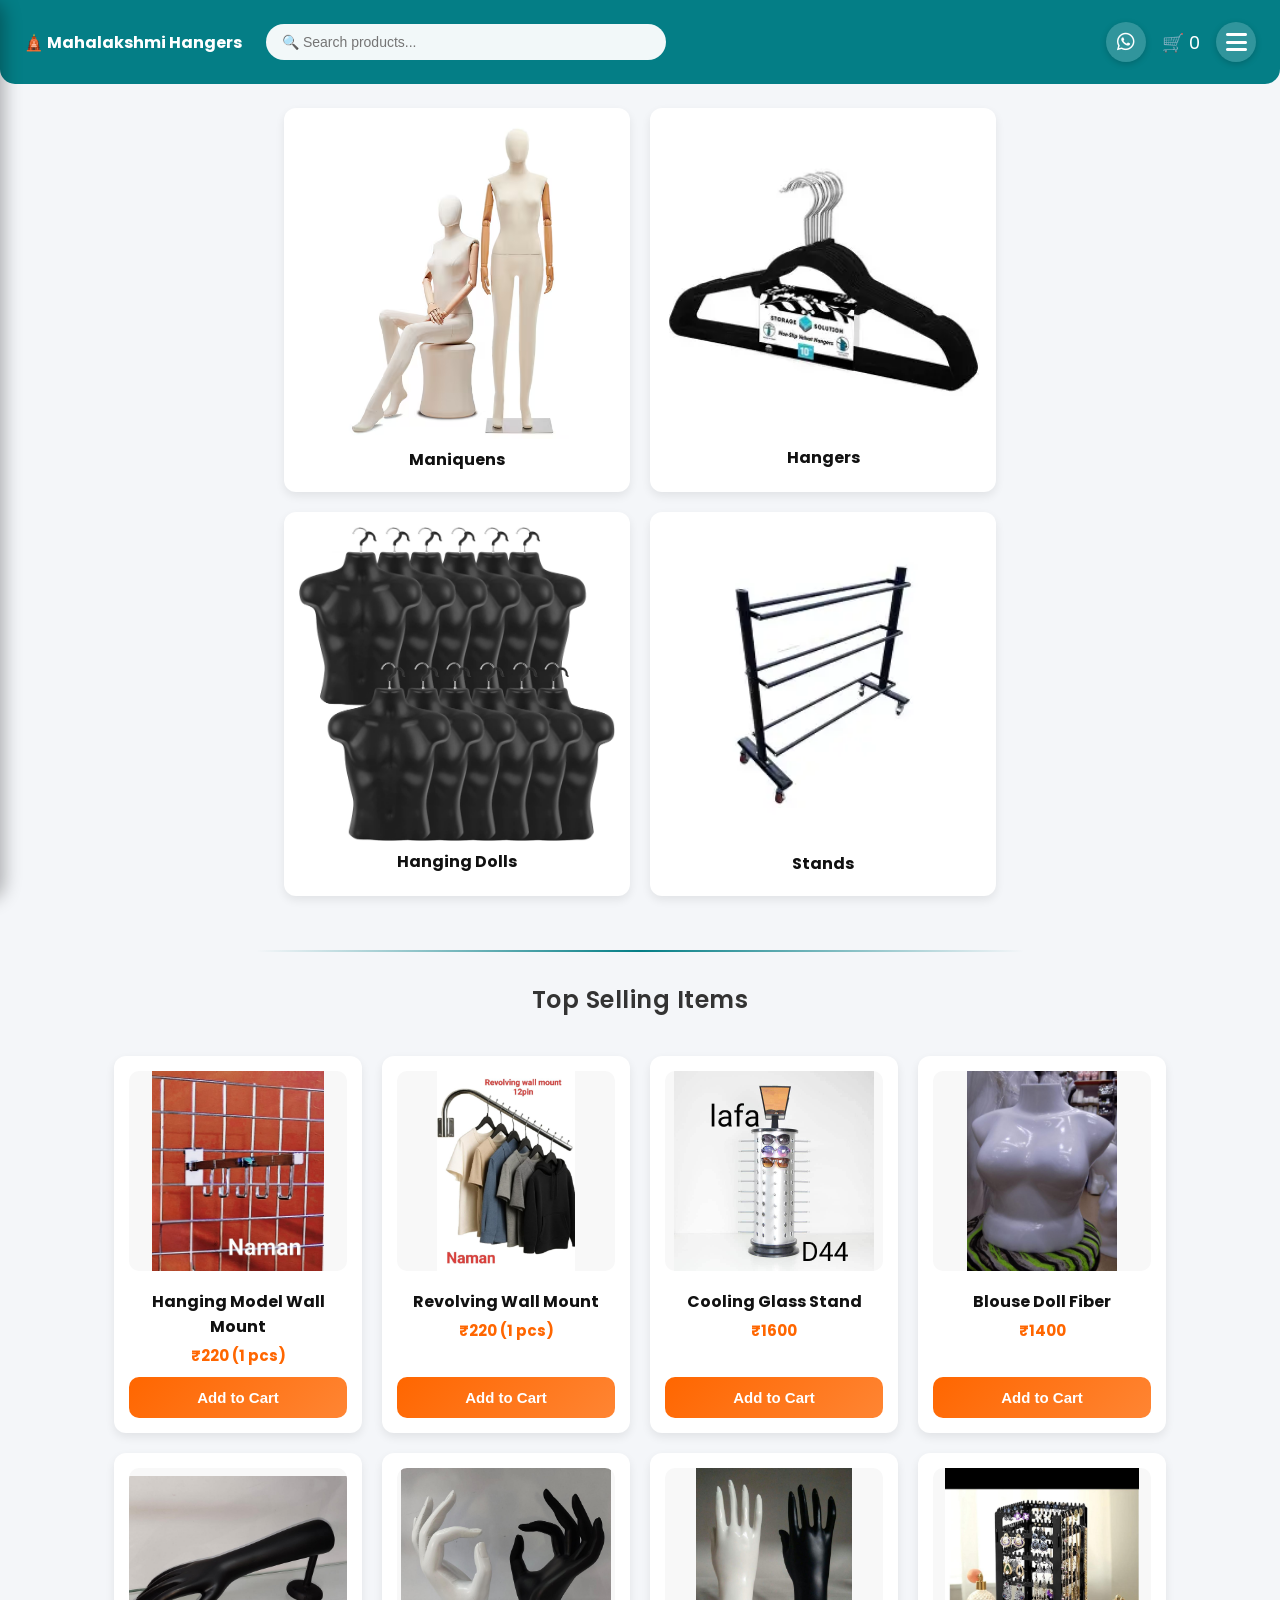
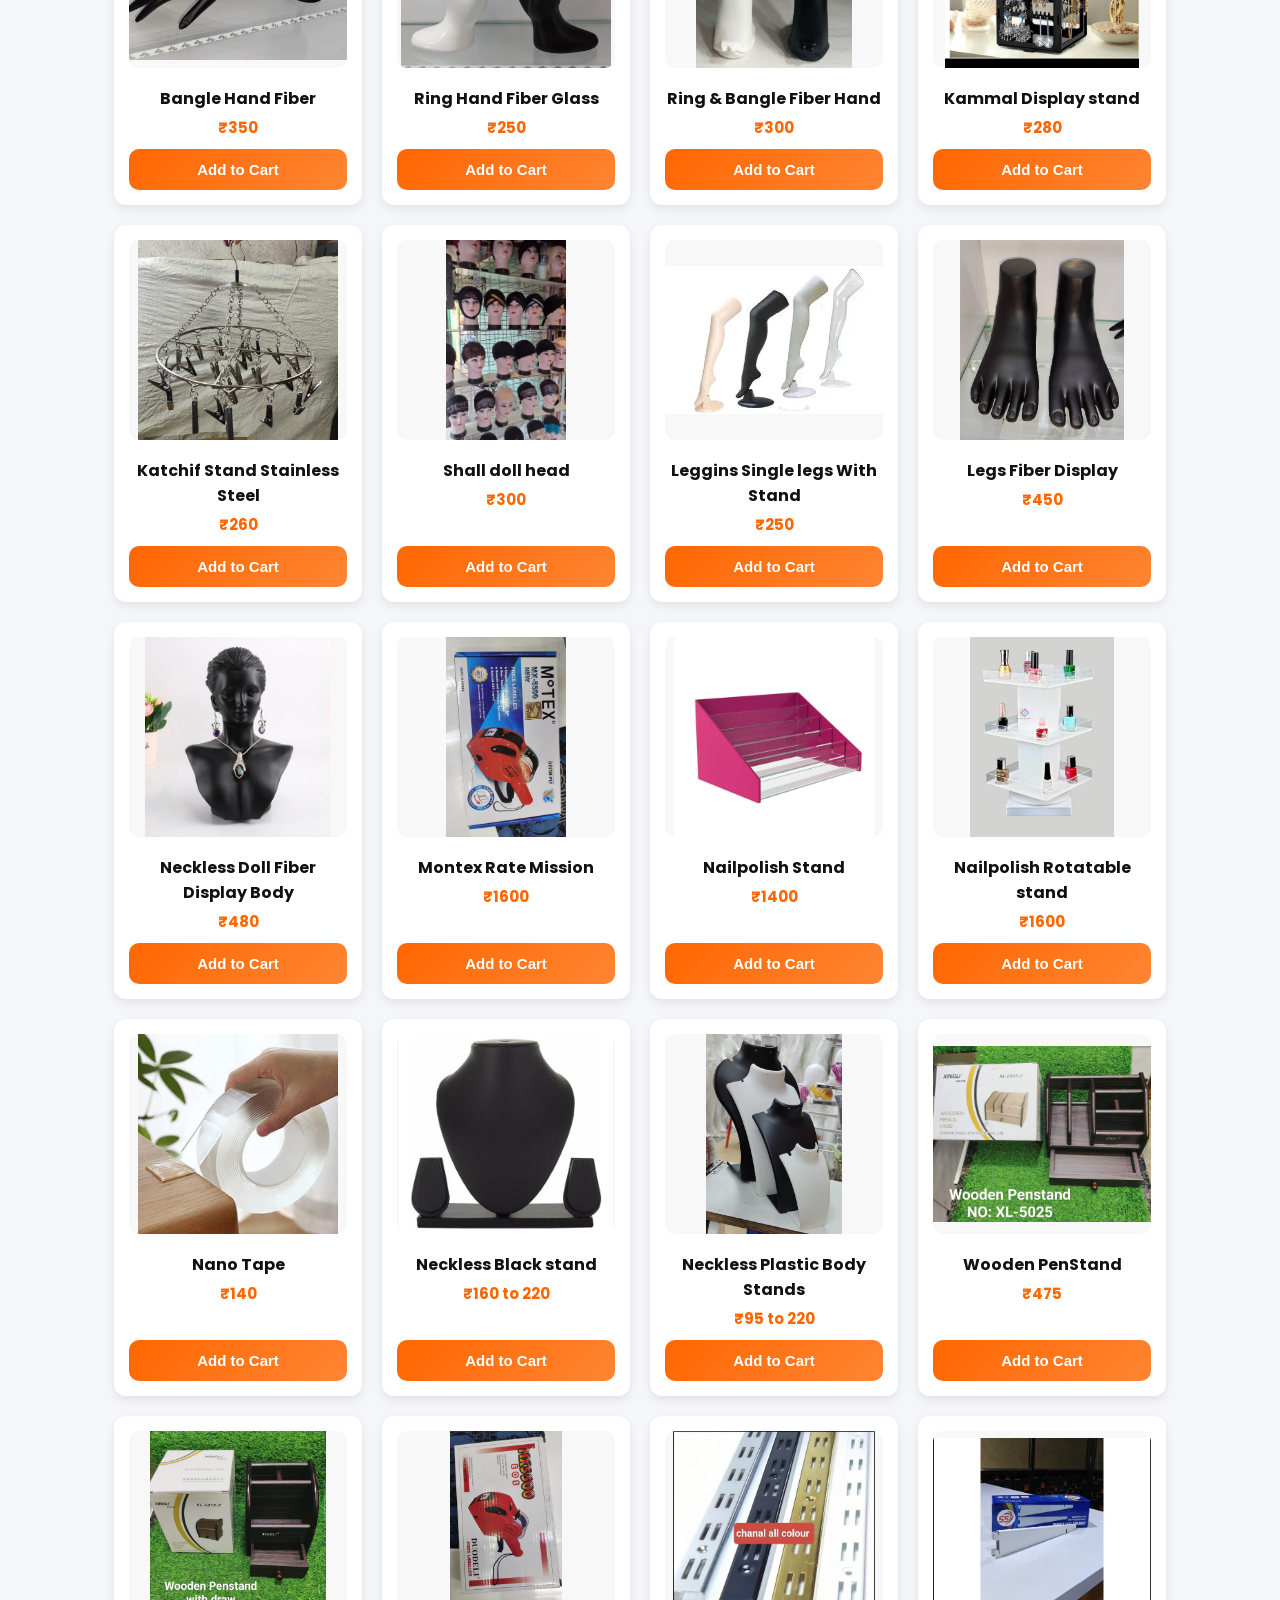
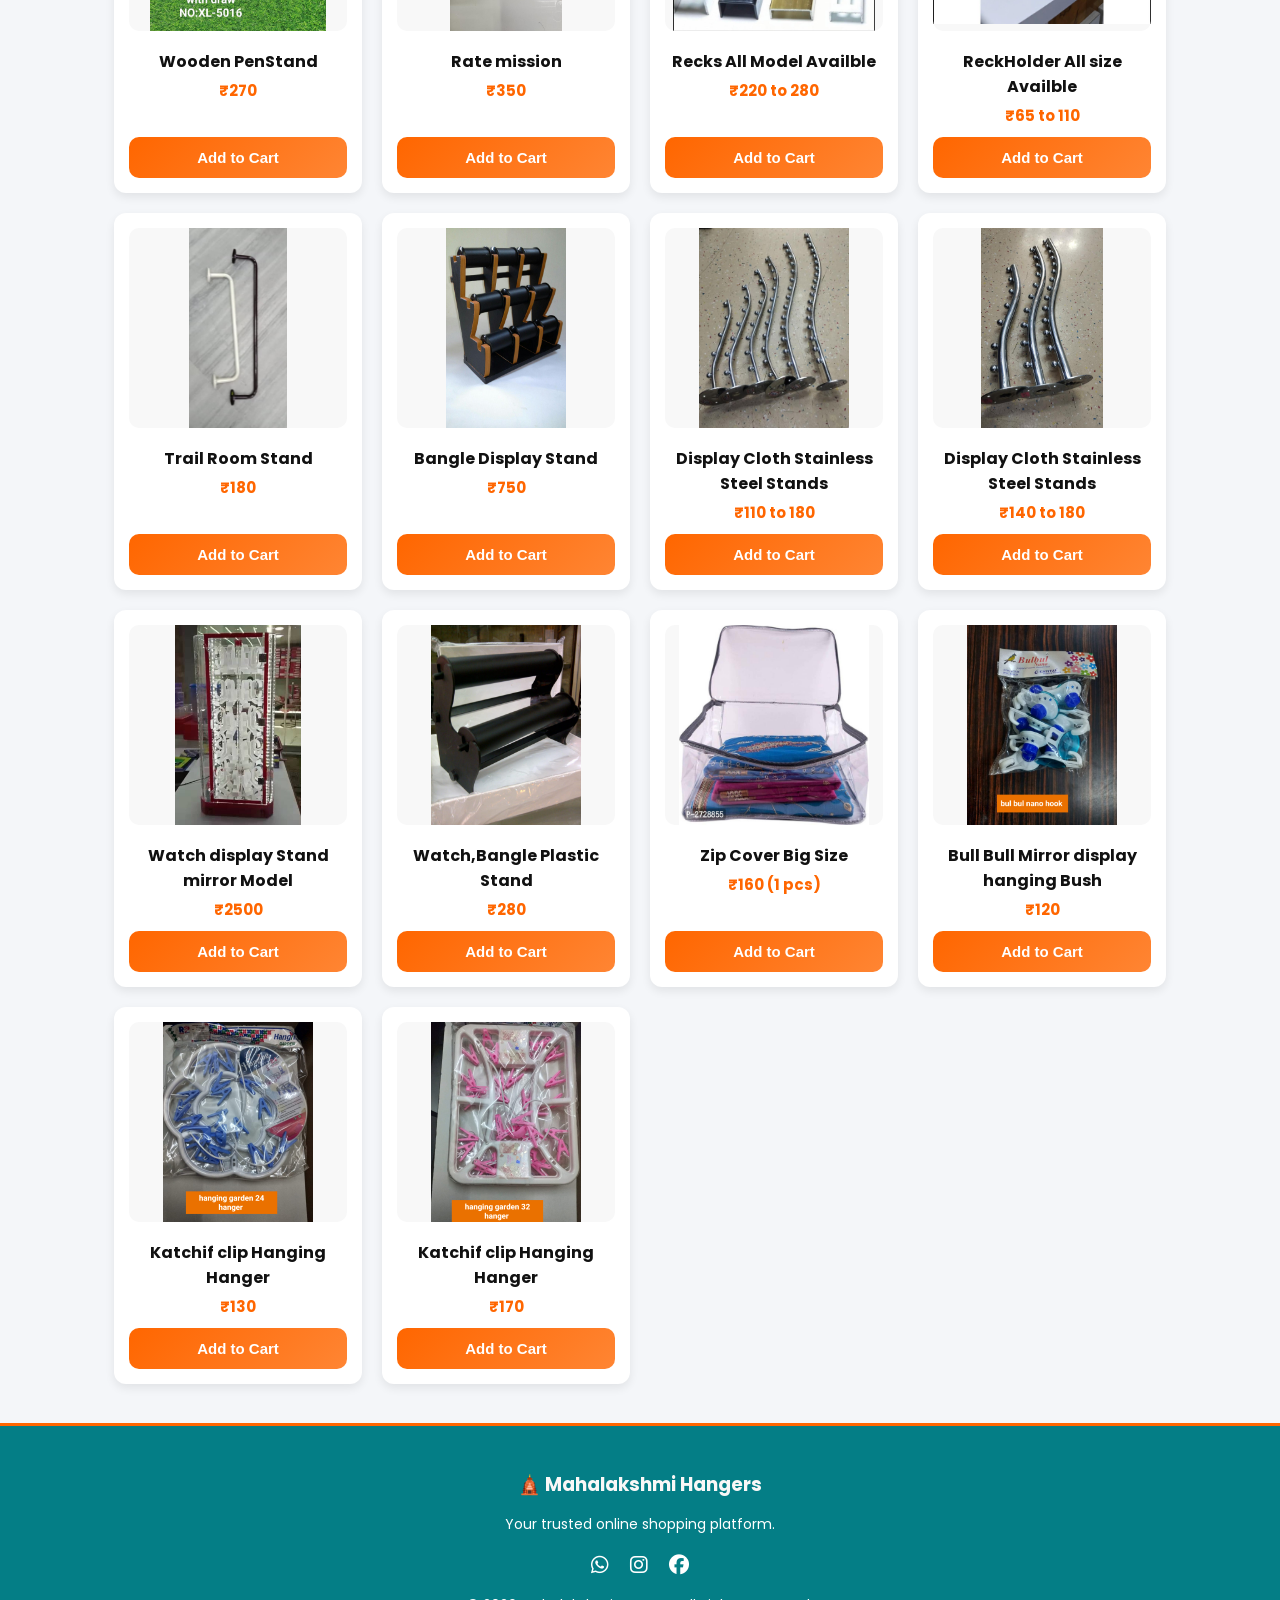
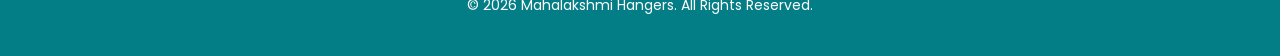
<file: index.html>
<!DOCTYPE html>
<html>
<head>
  <meta charset="UTF-8">
  <meta name="viewport" content="width=device-width, initial-scale=1.0">

  <title>Mahalakshmi Hangers | Plastic Hangers & Display Stand Manufacturer in India</title>

  <meta name="description" content="Mahalakshmi Hangers is a leading manufacturer of plastic hangers, mannequins, display stands, and garment accessories in India. Wholesale and bulk orders available.">

  <meta name="keywords" content="plastic hangers, hanger manufacturer india, display stands, mannequins, wholesale hangers, garment accessories">

  <meta name="author" content="Mahalakshmi Hangers">
  <meta name="robots" content="index, follow">

  <link rel="canonical" href="https://mahalakshmihangers.com/">

  <!-- Open Graph for social sharing -->
  <meta property="og:title" content="Mahalakshmi Hangers">
  <meta property="og:description" content="Plastic Hangers, Mannequins & Display Stands Manufacturer in India.">
  <meta property="og:type" content="website">
  <meta property="og:url" content="https://mahalakshmihangers.com/">

  <link rel="stylesheet" href="style.css">
  <link rel="stylesheet" href="https://cdnjs.cloudflare.com/ajax/libs/font-awesome/6.4.0/css/all.min.css">
  <link href="https://fonts.googleapis.com/css2?family=Poppins:wght@500;600;700&family=Playfair+Display:wght@600;700&display=swap" rel="stylesheet">
</head>

<body>
<header class="navbar">
<div class="logo">
  <span class="brand-name">🛕 Mahalakshmi Hangers</span>
</div>
  <div class="search-container">
    <input type="text" id="search-input" placeholder="🔍 Search products..." onkeyup="filterProducts()">
  </div>

  <div class="navbar-right">
    <a class="whatsapp-nav-link" href="https://wa.me/919884480279" target="_blank" rel="noopener noreferrer" aria-label="Chat on WhatsApp">
      <i class="fab fa-whatsapp"></i>
    </a>
    <a class="cart-link" href="cart.html">🛒 <span id="cart-count">0</span></a>

    <div class="menu-icon" onclick="toggleMenu()" role="button" tabindex="0" aria-label="Open menu">
      <i class="fas fa-bars"></i>
    </div>
  </div>

  <ul class="nav-links" id="navLinks">
    <li><a href="index.html">🏠 Home</a></li>
    <li><a href="cart.html">🛒 Cart</a></li>
    <li><a href="about.html"> 🧾 About</a></li>
    <li><a href="contact.html">📞 Contact</a></li>
  </ul>
</header>

<div class="sidebar-overlay" id="sidebarOverlay" onclick="toggleMenu()"></div>

<div class="product-grid home-grid category-grid">
  <div class="product" onclick="window.location.href='maniquen.html'" data-product-name="Maniquen">
  <img src="photoshome/maniquen.png" alt="Maniquen">
  <p>Maniquens</p>
</div>

  <div class="product" onclick="window.location.href='hangers.html'" data-product-name="Hangers">
    <img src="photoshome/hangers.png" alt="Hangers">
    <p>Hangers</p>
  
  </div>

  <div class="product" onclick="window.location.href='hangingdoll.html'" data-product-name="Hanging Doll">
    <img src="photoshome/hangingdoll.png" alt="Hanging Doll">
    <p>Hanging Dolls</p>

  </div>

  <div class="product" onclick="window.location.href='stand.html'" data-product-name="Stands">
    <img src="photoshome/stands.png" alt="Stands">
    <p>Stands</p>
   
  </div>


</div> <!-- End of 4 category boxes -->

<div class="section-divider">
  <hr>
</div>
 <h2>Top Selling Items</h2>

  <!-- New 20 product boxes with Add to Cart buttons -->
   <div class="product-grid home-grid">

    <div class="product product-with-cart" data-product-name="Product 1">
      <img src="photoshomes/wallstand.jpeg" alt="Stands" class="product-img">
      <p>Hanging Model Wall Mount</p>
      <span class="price">₹220 (1 pcs)</span>
      <button onclick="addToCart('Hanging Model Wall Mount', 220, '')">Add to Cart</button>
    </div>
    <div class="product product-with-cart" data-product-name="Product 1">
      <img src="photoshomes/wallmount.jpeg" alt="Stands" class="product-img">
      <p>Revolving Wall Mount</p>
      <span class="price">₹220 (1 pcs)</span>
      <button onclick="addToCart('Revolving Wall Mount', 220, '')">Add to Cart</button>
    </div>
   <div class="product product-with-cart" data-product-name="Product 1">
     <img src="photoshomes/mirrorstand.jpeg" alt="Stands" class="product-img">
     <p>Cooling Glass Stand</p>
     <span class="price">₹1600</span>
     <button onclick="addToCart('Cooling Glass Stand', 1600, '')">Add to Cart</button>
     </div>

  <div class="product product-with-cart" data-product-name="Product 2">
  <img src="photoshomes/blouse.jpeg" alt="Stands" class="product-img">
    <p>Blouse Doll Fiber</p>
    <span class="price">₹1400</span>
    <button onclick="addToCart('Blouse Doll Fiber', 1400, '')">Add to Cart</button>
  </div>

  <div class="product product-with-cart" data-product-name="Product 3">
    <img src="photoshomes/hand.jpeg" alt="Stands" class="product-img">
    <p>Bangle Hand Fiber</p>
    <span class="price">₹350</span>
    <button onclick="addToCart('Bangle Hand Fiber', 350, '')">Add to Cart</button>
  </div>

  <div class="product product-with-cart" data-product-name="Product 4">
     <img src="photoshomes/hand2.jpeg" alt="Stands" class="product-img">
    <p>Ring Hand Fiber Glass</p>
    <span class="price">₹250</span>
    <button onclick="addToCart('Ring Hand Fiber Glass', 250, '')">Add to Cart</button>
  </div>

  <div class="product product-with-cart" data-product-name="Product 5">
    <img src="photoshomes/handring.jpeg" alt="Stands" class="product-img">
    <p>Ring & Bangle Fiber Hand</p>
    <span class="price">₹300</span>
    <button onclick="addToCart('Ring & Bangle Fiber Hand', 300, '')">Add to Cart</button>
  </div>

  <div class="product product-with-cart" data-product-name="Product 6">
     <img src="photoshomes/kammal.jpeg" alt="Stands" class="product-img">
    <p>Kammal Display stand</p>
    <span class="price">₹280</span>
    <button onclick="addToCart('Kammal Display stand', 280, '')">Add to Cart</button>
  </div>

  <div class="product product-with-cart" data-product-name="Product 7">
     <img src="photoshomes/katchif.jpeg" alt="Stands" class="product-img">
    <p>Katchif Stand Stainless Steel</p>
    <span class="price">₹260</span>
    <button onclick="addToCart('Katchif Stand Stainless Steel', 260, '')">Add to Cart</button>
  </div>

  <div class="product product-with-cart" data-product-name="Product 8">
     <img src="photoshomes/ladiehead.jpeg" alt="Stands" class="product-img">
    <p>Shall doll head</p>
    <span class="price">₹300</span>
    <button onclick="addToCart('Shall doll head', 300, '')">Add to Cart</button>
  </div>

  <div class="product product-with-cart" data-product-name="Product 9">
    <img src="photoshomes/legladies.jpeg" alt="Stands" class="product-img">
    <p>Leggins Single legs With Stand</p>
    <span class="price">₹250</span>
    <button onclick="addToCart('Leggins Single legs With Stand', 250, '')">Add to Cart</button>
  </div>

  <div class="product product-with-cart" data-product-name="Product 10">
     <img src="photoshomes/legshock.jpeg" alt="Stands" class="product-img">
    <p>Legs Fiber Display </p>
    <span class="price">₹450</span>
    <button onclick="addToCart('Legs Fiber Display', 450, '')">Add to Cart</button>
  </div>

  <div class="product product-with-cart" data-product-name="Product 11">
     <img src="photoshomes/headblach.jpeg" alt="Stands" class="product-img">
    <p>Neckless Doll Fiber Display Body</p>
    <span class="price">₹480</span>
    <button onclick="addToCart('Neckless Doll Fiber Display Body', 480, '')">Add to Cart</button>
  </div>

  <div class="product product-with-cart" data-product-name="Product 12">
    <img src="photoshomes/montex.jpeg" alt="Stands" class="product-img">
    <p>Montex Rate Mission </p>
    <span class="price">₹1600</span>
    <button onclick="addToCart('Montex Rate Mission', 1600, '')">Add to Cart</button>
  </div>

  <div class="product product-with-cart" data-product-name="Product 13">
    <img src="photoshomes/nailpolish.jpeg" alt="Stands" class="product-img">
    <p>Nailpolish Stand </p>
    <span class="price">₹1400</span>
    <button onclick="addToCart('Nailpolish Stand', 1400, '')">Add to Cart</button>
  </div>

  <div class="product product-with-cart" data-product-name="Product 14">
   <img src="photoshomes/nailpolish2.jpeg" alt="Stands" class="product-img">
    <p>Nailpolish Rotatable stand</p>
    <span class="price">₹1600</span>
    <button onclick="addToCart('Nailpolish Rotatable stand', 1600, '')">Add to Cart</button>
  </div>

  <div class="product product-with-cart" data-product-name="Product 15">
     <img src="photoshomes/nano.jpeg" alt="Stands" class="product-img">
    <p>Nano Tape</p>
    <span class="price">₹140</span>
    <button onclick="addToCart('Nano Tape', 140, '')">Add to Cart</button>
  </div>

  <div class="product product-with-cart" data-product-name="Product 16">
   <img src="photoshomes/neckless.jpeg" alt="Stands" class="product-img">
    <p>Neckless Black stand</p>
    <span class="price">₹160 to 220</span>
    <button onclick="addToCart('Neckless Black stand', 160, '')">Add to Cart</button>
  </div>

  <div class="product product-with-cart" data-product-name="Product 17">
  <img src="photoshomes/neckplastic.jpeg" alt="Stands" class="product-img">
    <p>Neckless Plastic Body Stands</p>
    <span class="price">₹95 to 220</span>
    <button onclick="addToCart('Neckless Plastic Body Stands', 95, '')">Add to Cart</button>
  </div>

  <div class="product product-with-cart" data-product-name="Product 18">
     <img src="photoshomes/pen1.jpeg" alt="Stands" class="product-img">
    <p>Wooden PenStand</p>
    <span class="price">₹475</span>
    <button onclick="addToCart('Wooden PenStand', 475, '')">Add to Cart</button>
  </div>

  <div class="product product-with-cart" data-product-name="Product 19">
     <img src="photoshomes/pen2.jpeg" alt="Stands" class="product-img">
    <p>Wooden PenStand</p>
    <span class="price">₹270</span>
    <button onclick="addToCart('Wooden PenStand', 270, '')">Add to Cart</button>
  </div>

  <div class="product product-with-cart" data-product-name="Product 20">
    <img src="photoshomes/ratemission.jpeg" alt="Stands" class="product-img">
    <p>Rate mission</p>
    <span class="price">₹350</span>
    <button onclick="addToCart('Rate mission', 350, '')">Add to Cart</button>
  </div>
<div class="product product-with-cart" data-product-name="Product 21">
   <img src="photoshomes/rek.jpeg" alt="Stands" class="product-img">
    <p>Recks All Model Availble </p>
    <span class="price">₹220 to 280</span>
    <button onclick="addToCart('Recks All Model Availble', 65, '')">Add to Cart</button>
  </div>
  <div class="product product-with-cart" data-product-name="Product 21">
   <img src="photoshomes/rekolder.jpeg" alt="Stands" class="product-img">
    <p>ReckHolder All size Availble </p>
    <span class="price">₹65 to 110</span>
    <button onclick="addToCart('Recks All Model Availble', 65, '')">Add to Cart</button>
  </div>

  <div class="product product-with-cart" data-product-name="Product 22">
  <img src="photoshomes/trail.jpeg" alt="Stands" class="product-img">
    <p>Trail Room Stand</p>
    <span class="price">₹180</span>
    <button onclick="addToCart('Trail Room Stand', 180, '')">Add to Cart</button>
  </div>

  <div class="product product-with-cart" data-product-name="Product 23">
     <img src="photoshomes/valayal.jpeg" alt="Stands" class="product-img">
    <p>Bangle Display Stand</p>
    <span class="price">₹750</span>
    <button onclick="addToCart('Bangle Display Stand',750, '')">Add to Cart</button>
  </div>

  <div class="product product-with-cart" data-product-name="Product 24">
     <img src="photoshomes/wall1.jpeg" alt="Stands" class="product-img">
    <p>Display Cloth Stainless Steel Stands</p>
    <span class="price">₹110 to 180</span>
    <button onclick="addToCart('Display Cloth Stainless Steel Stands', 110, '')">Add to Cart</button>
  </div>

  <div class="product product-with-cart" data-product-name="Product 25">
    <img src="photoshomes/wall2.jpeg" alt="Stands" class="product-img">
    <p>Display Cloth Stainless Steel Stands</p>
    <span class="price">₹140 to 180</span>
    <button onclick="addToCart('Display Cloth Stainless Steel Stands', 140, '')">Add to Cart</button>
  </div>

   <div class="product product-with-cart" data-product-name="Product 26">
     <img src="photoshomes/watch.jpeg" alt="Stands" class="product-img">
    <p>Watch display Stand mirror Model</p>
    <span class="price">₹2500</span>
    <button onclick="addToCart('Watch display Stand mirror Model', 2500, '')">Add to Cart</button>
  </div>

  <div class="product product-with-cart" data-product-name="Product 27">
     <img src="photoshomes/watchring.jpeg" alt="Stands" class="product-img">
    <p>Watch,Bangle Plastic Stand</p>
    <span class="price">₹280</span>
    <button onclick="addToCart('Watch,Bangle Plastic Stand', 280, '')">Add to Cart</button>
  </div>

  <div class="product product-with-cart" data-product-name="Product 28">
    <img src="photoshomes/zipcover.jpeg" alt="Stands" class="product-img">
    <p>Zip Cover Big Size</p>
    <span class="price">₹160 (1 pcs)</span>
    <button onclick="addToCart('Zip Cover Big Size', 160, '')">Add to Cart</button>
  </div>

   <div class="product product-with-cart" data-product-name="Product 29">
     <img src="photoshomes/bul.jpeg" alt="Stands" class="product-img">
    <p>Bull Bull Mirror display hanging Bush</p>
    <span class="price">₹120</span>
    <button onclick="addToCart('Bull Bull Mirror display hanging Bush', 120, '')">Add to Cart</button>
  </div>

  <div class="product product-with-cart" data-product-name="Product 30">
     <img src="photoshomes/katchif1.jpeg" alt="Stands" class="product-img">
    <p>Katchif clip Hanging Hanger</p>
    <span class="price">₹130</span>
    <button onclick="addToCart('Katchif clip Hanging Hanger', 130, '')">Add to Cart</button>
  </div>

  <div class="product product-with-cart" data-product-name="Product 31">
    <img src="photoshomes/katchif2.jpeg" alt="Stands" class="product-img">
    <p>Katchif clip Hanging Hanger</p>
    <span class="price">₹170</span>
    <button onclick="addToCart('Katchif clip Hanging Hanger', 170, '')">Add to Cart</button>
  </div>
</div>

</div>

<footer class="footer">
  
  <div class="footer-brand">
    <h3>🛕 Mahalakshmi Hangers</h3>
    <p>Your trusted online shopping platform.</p>
  </div>  

  <div class="footer-social">
    <!-- Replace 91XXXXXXXXXX with your number -->
    <a href="https://wa.me/919884480279" target="_blank">
      <i class="fab fa-whatsapp"></i>
    </a>

    <a href="https://www.instagram.com/mlp_hangers?igsh=NHZjemZ4MTlxZXJt" target="_blank">
      <i class="fab fa-instagram"></i>
    </a>

    <a href="#">
      <i class="fab fa-facebook"></i>
    </a>
  </div>

  <p class="copyright">
    © 2026 Mahalakshmi Hangers. All Rights Reserved.
  </p>

</footer>

<script src="script.js"></script>

</body>
</html>
</file>
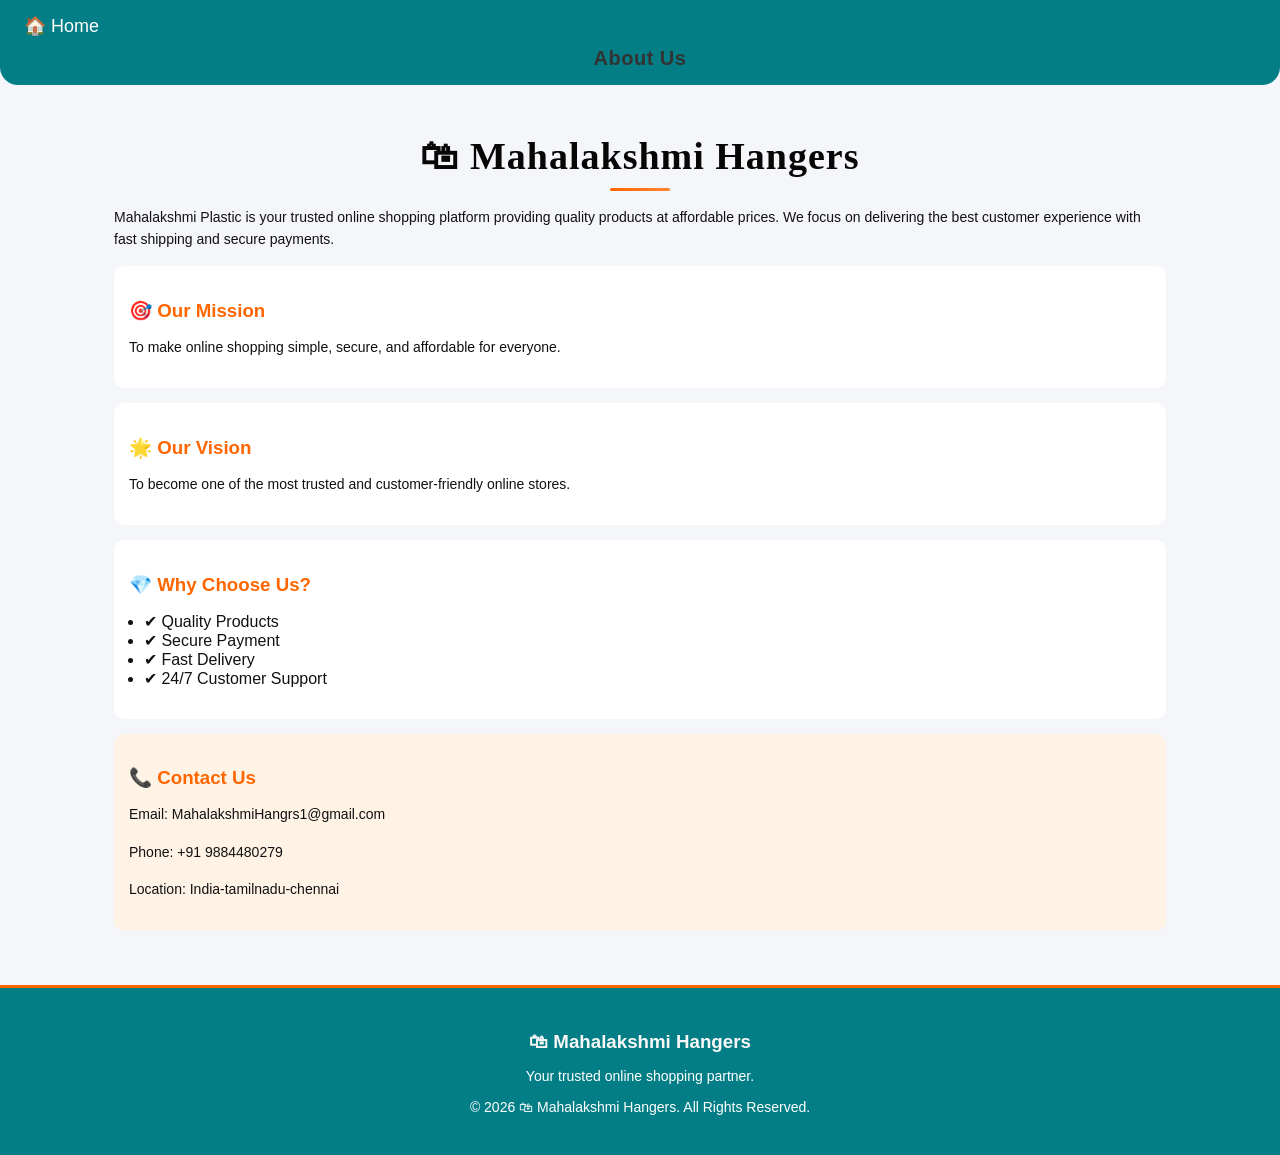
<file: about.html>
<!DOCTYPE html>
<html>
<head>
  <meta name="viewport" content="width=device-width, initial-scale=1.0">
  <title>About Us - Mahalakshmi Hangers</title>
  <link rel="stylesheet" href="style.css">
</head>
<body>

<header class="info-header">
  <a href="index.html">🏠 Home</a>
  <h2>About Us</h2>
</header>

<div class="about-container">

  <h1>🛍 Mahalakshmi Hangers</h1>
  <p>
   Mahalakshmi Plastic is your trusted online shopping platform providing quality
    products at affordable prices. We focus on delivering the best customer
    experience with fast shipping and secure payments.
  </p>

  <div class="about-section">
    <h3>🎯 Our Mission</h3>
    <p>
      To make online shopping simple, secure, and affordable for everyone.
    </p>
  </div>

  <div class="about-section">
    <h3>🌟 Our Vision</h3>
    <p>
      To become one of the most trusted and customer-friendly online stores.
    </p>
  </div>

  <div class="about-section">
    <h3>💎 Why Choose Us?</h3>
    <ul>
      <li>✔ Quality Products</li>
      <li>✔ Secure Payment</li>
      <li>✔ Fast Delivery</li>
      <li>✔ 24/7 Customer Support</li>
    </ul>
  </div>

  <div class="about-section contact-box">
    <h3>📞 Contact Us</h3>
    <p>Email: MahalakshmiHangrs1@gmail.com</p>
    <p>Phone: +91 9884480279</p>
    <p>Location: India-tamilnadu-chennai</p>
  </div>

</div>

<footer class="footer">
  <h3>🛍 Mahalakshmi Hangers</h3>
  <p>Your trusted online shopping partner.</p>
  <p>© 2026 🛍 Mahalakshmi Hangers. All Rights Reserved.</p>
</footer>

<script src="script.js"></script>

</body>
</html>
</file>
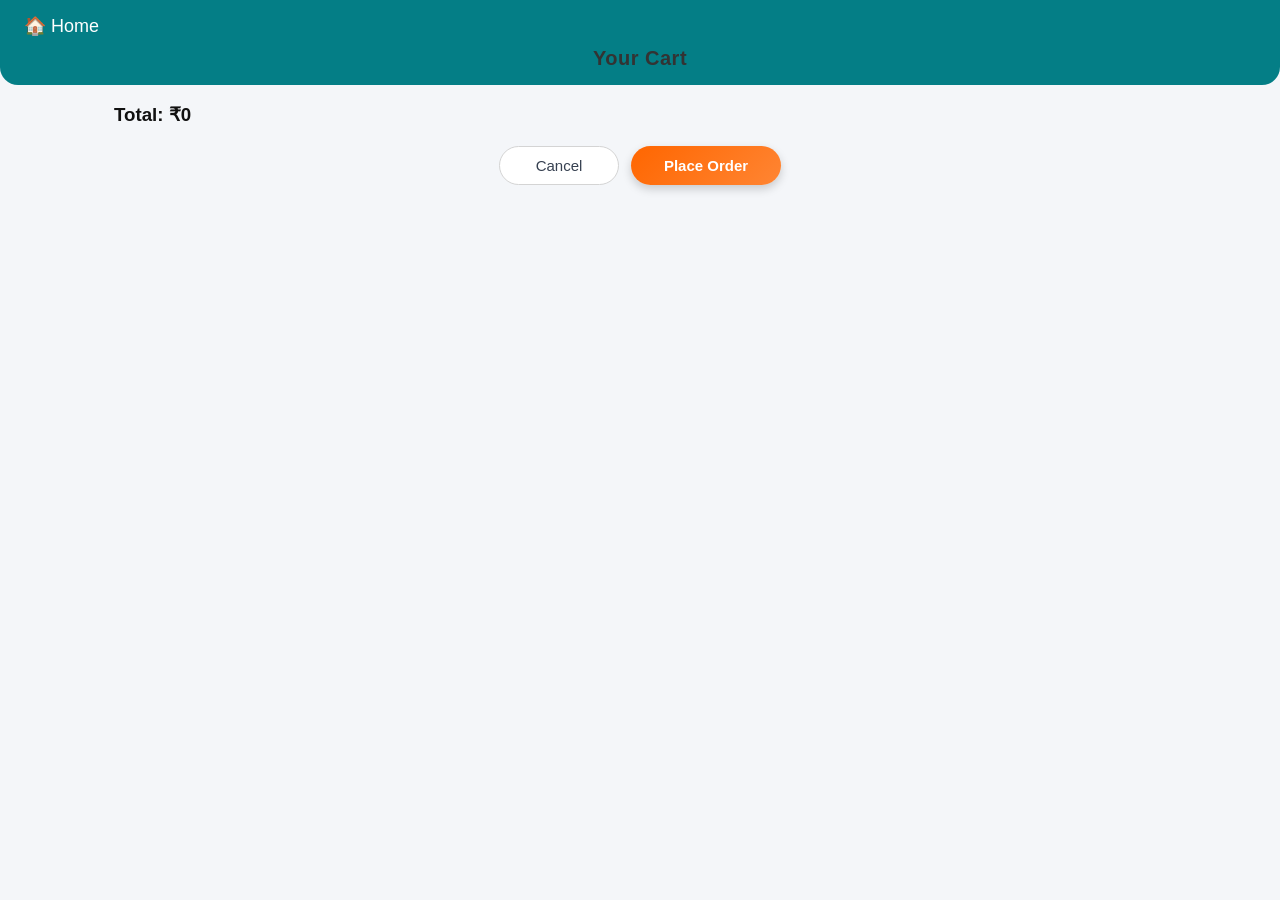
<file: cart.html>
<!DOCTYPE html>
<html>
<head>
  <meta name="viewport" content="width=device-width, initial-scale=1.0">
  <title>Cart</title>
  <link rel="stylesheet" href="style.css">
  <link rel="stylesheet" href="https://cdnjs.cloudflare.com/ajax/libs/font-awesome/6.4.0/css/all.min.css">

</head>
<body>

<header class="info-header">
  <a href="index.html">🏠 Home</a>
  <h2>Your Cart</h2>
</header>

<div id="cart-items"></div>
<h3 id="total"></h3>

<div class="cart-footer-actions">
  <button class="cancel-btn" onclick="cancelOrder()">Cancel</button>
  <button class="placeorder-btn" onclick="placeOrder()">Place Order</button>
</div>

<script src="script.js"></script>
</body>
</html>
</file>
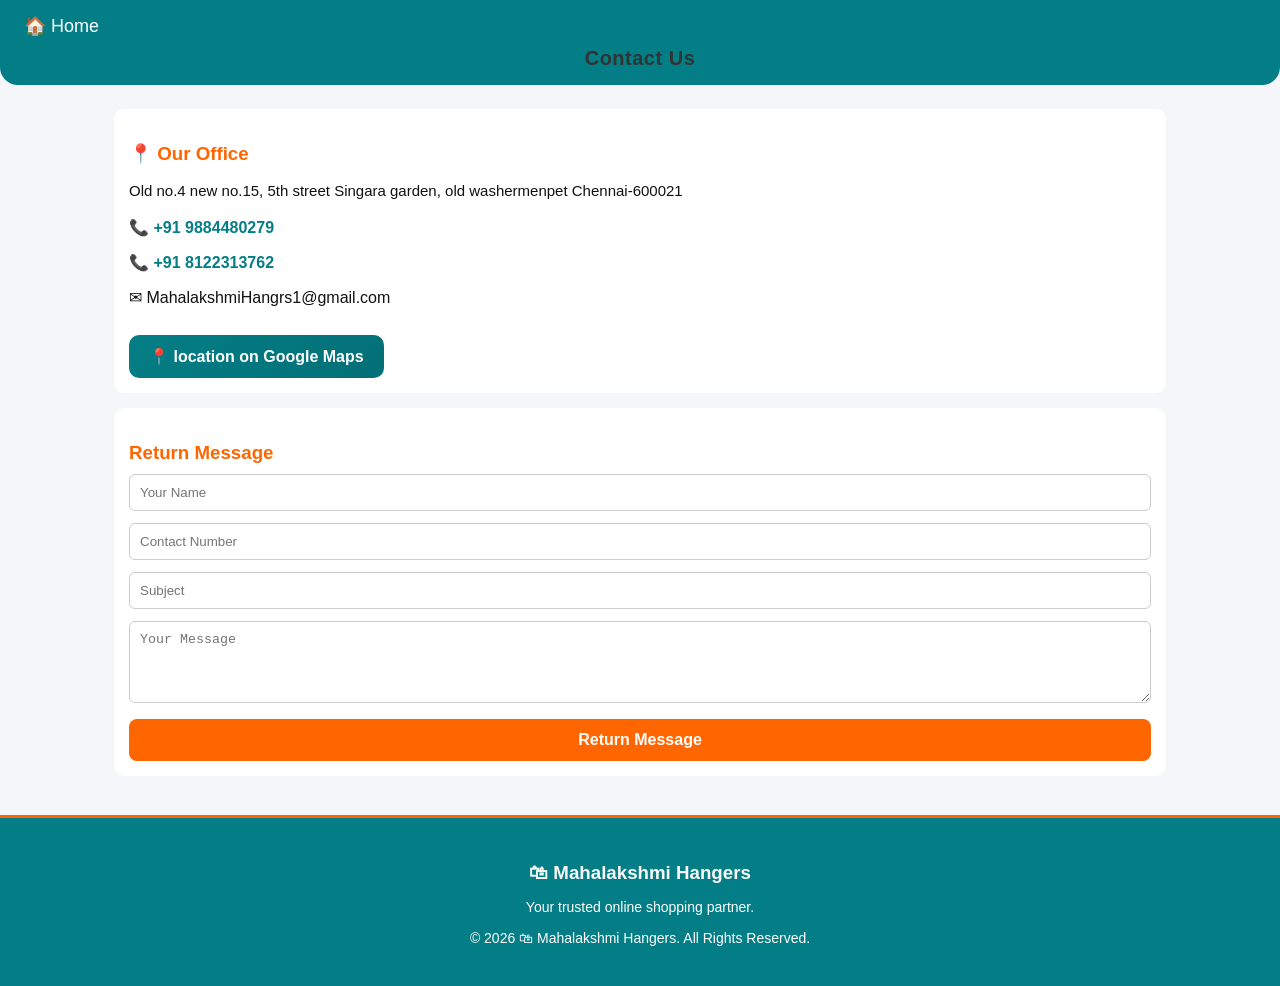
<file: contact.html>
<!DOCTYPE html>
<html>
<head>
  <meta name="viewport" content="width=device-width, initial-scale=1.0">
  <title>Contact Us - Mahalakshmi Hangers</title>
  <link rel="stylesheet" href="style.css">
</head>
<body>

<header class="info-header">
  <a href="index.html">🏠 Home</a>
  <h2>Contact Us</h2>
</header>

<div class="contact-container">

  <div class="contact-info">
    <h3>📍 Our Office</h3>
    <p class="contact-address">
      Old no.4 new no.15, 5th street Singara garden, old washermenpet Chennai-600021
    </p>
    <p>📞 <a href="tel:+919884480279" class="phone-link">+91 9884480279</a></p>
    <p>📞 <a href="tel:+918122313762" class="phone-link">+91 8122313762</a></p>
    <p>✉ MahalakshmiHangrs1@gmail.com</p>
    <a href="https://maps.app.goo.gl/gTjy2pYC3f5Y5Vr47" target="_blank" class="map-link">
      📍 location on Google Maps
    </a>
  </div>

  <form class="contact-form" id="contactForm">
    <h3>Return Message</h3>

    <input type="text" id="name" placeholder="Your Name" required>
    <input type="tel" id="phone" placeholder="Contact Number" required>
    <input type="text" id="subject" placeholder="Subject" required>
    <textarea id="message" placeholder="Your Message" rows="4" required></textarea>

    <button type="submit">Return Message</button>
  </form>

</div>

<footer class="footer">
  <h3>🛍 Mahalakshmi Hangers</h3>
  <p>Your trusted online shopping partner.</p>
  <p>© 2026 🛍 Mahalakshmi Hangers. All Rights Reserved.</p>
</footer>

<script src="script.js"></script>
<script>
document.getElementById("contactForm").addEventListener("submit", function(e) {
  e.preventDefault();

  var name = document.getElementById("name").value;
  var phone = document.getElementById("phone").value;
  var subject = document.getElementById("subject").value;
  var message = document.getElementById("message").value;

  var whatsappNumber = "919884480279"; // your WhatsApp number

  var whatsappMessage =
    "Name: " + name + "%0A" +
    "Contact Number: " + phone + "%0A" +
    "Subject: " + subject + "%0A" +
    "Message: " + message;

  var whatsappURL = "https://wa.me/" + whatsappNumber + "?text=" + whatsappMessage;

  window.open(whatsappURL, "_blank");
});
</script>

</body>
</html>
</file>
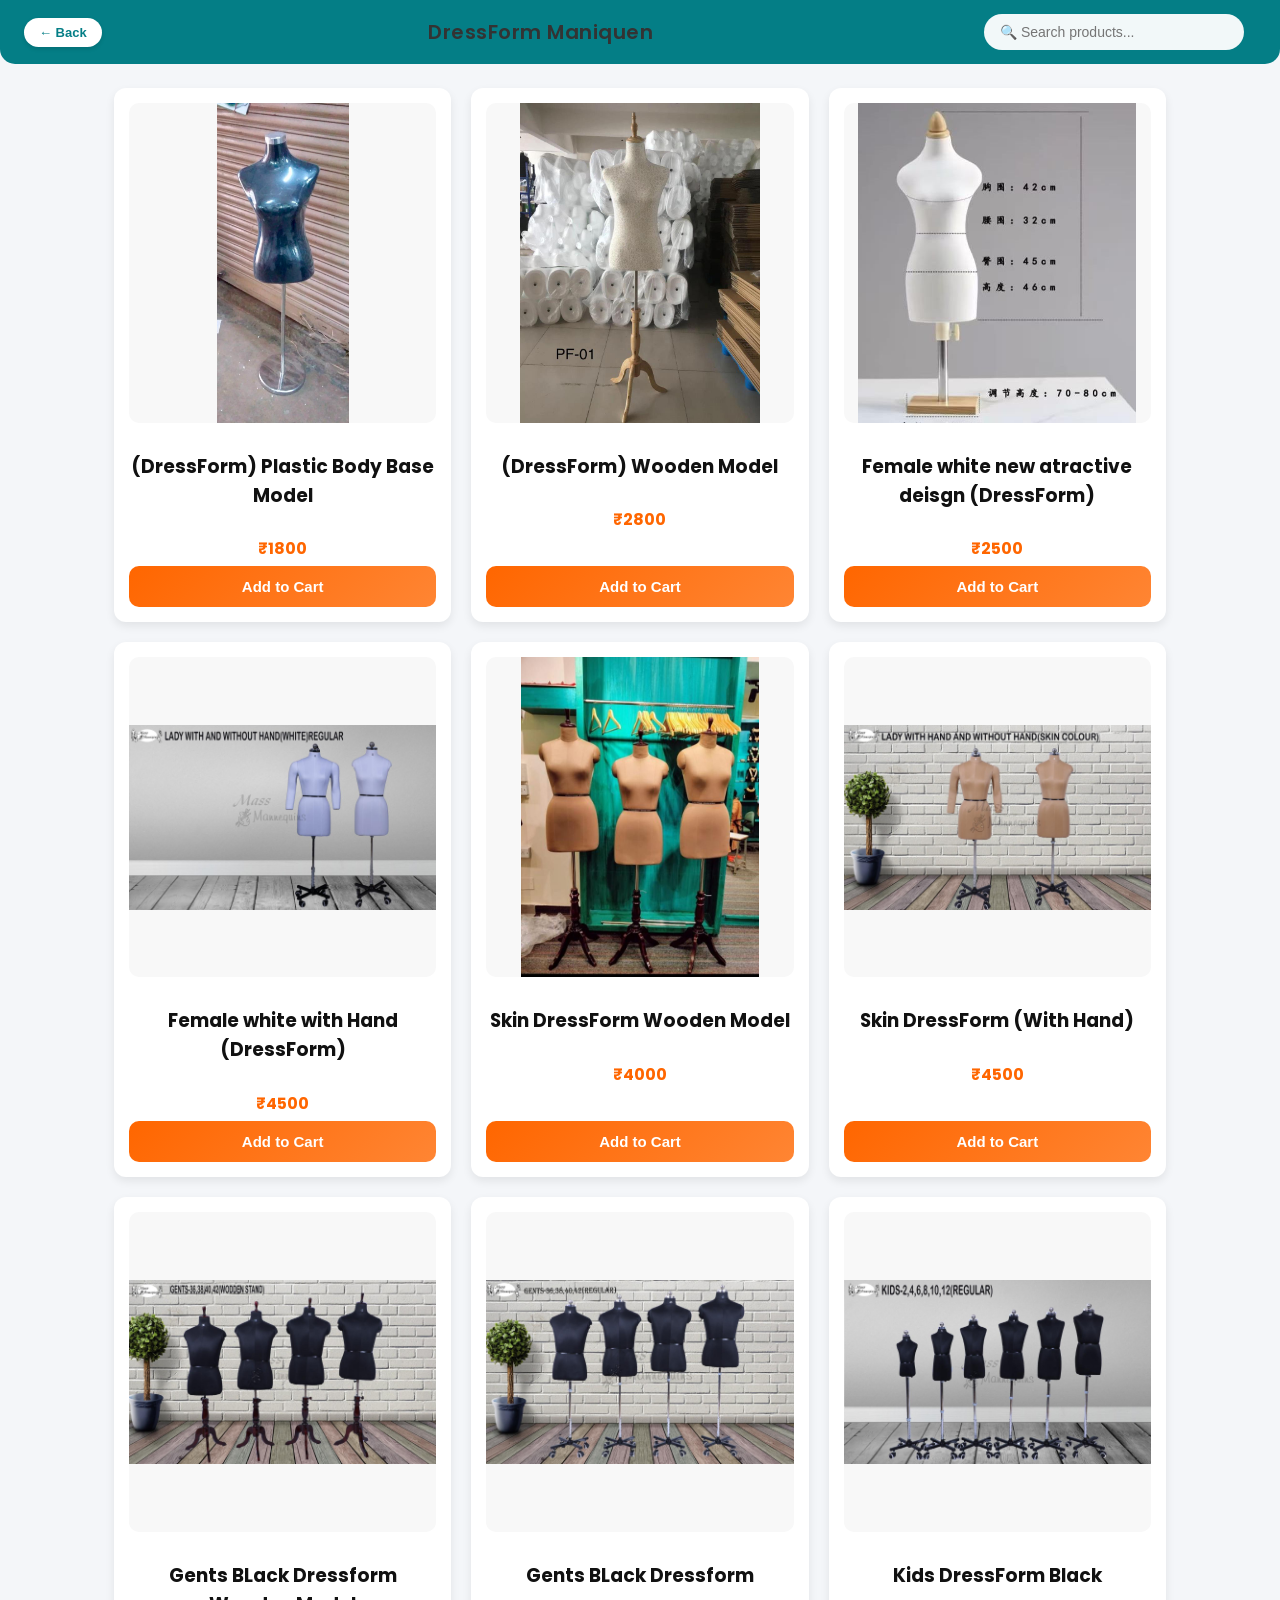
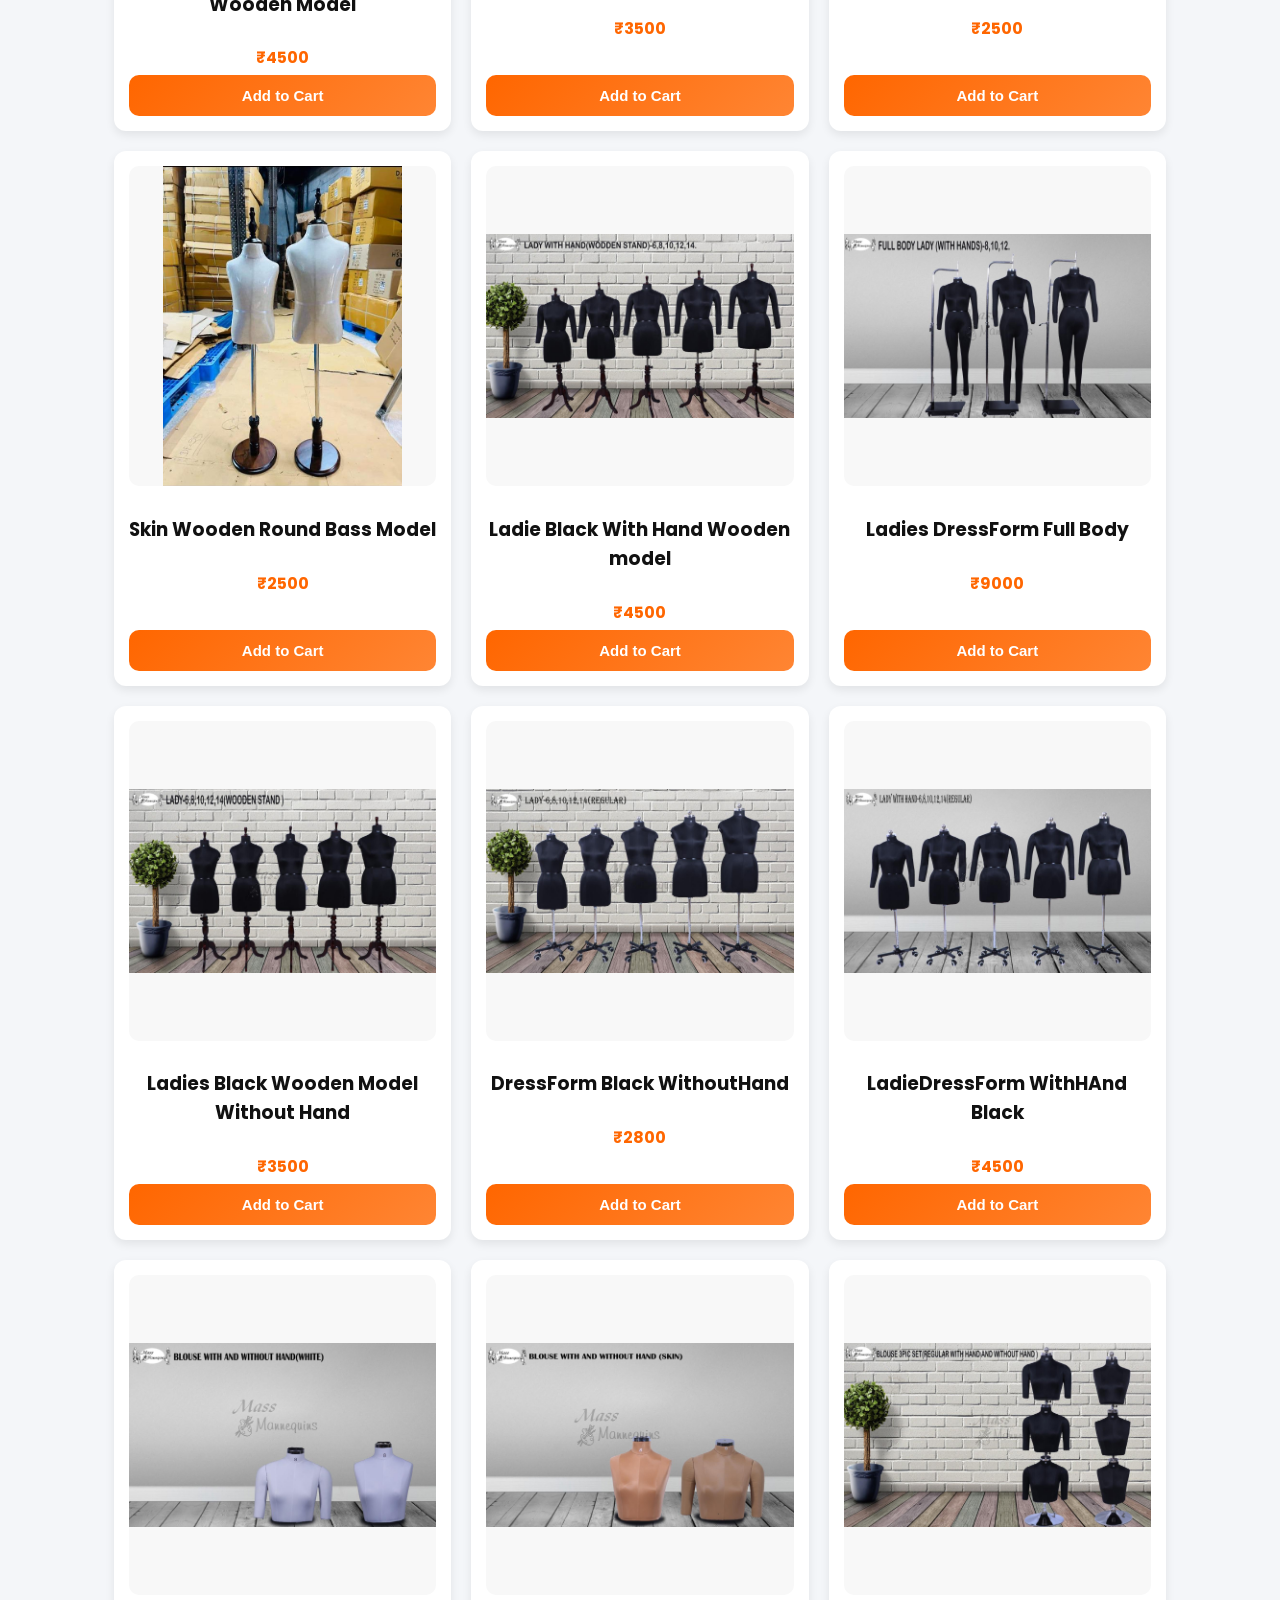
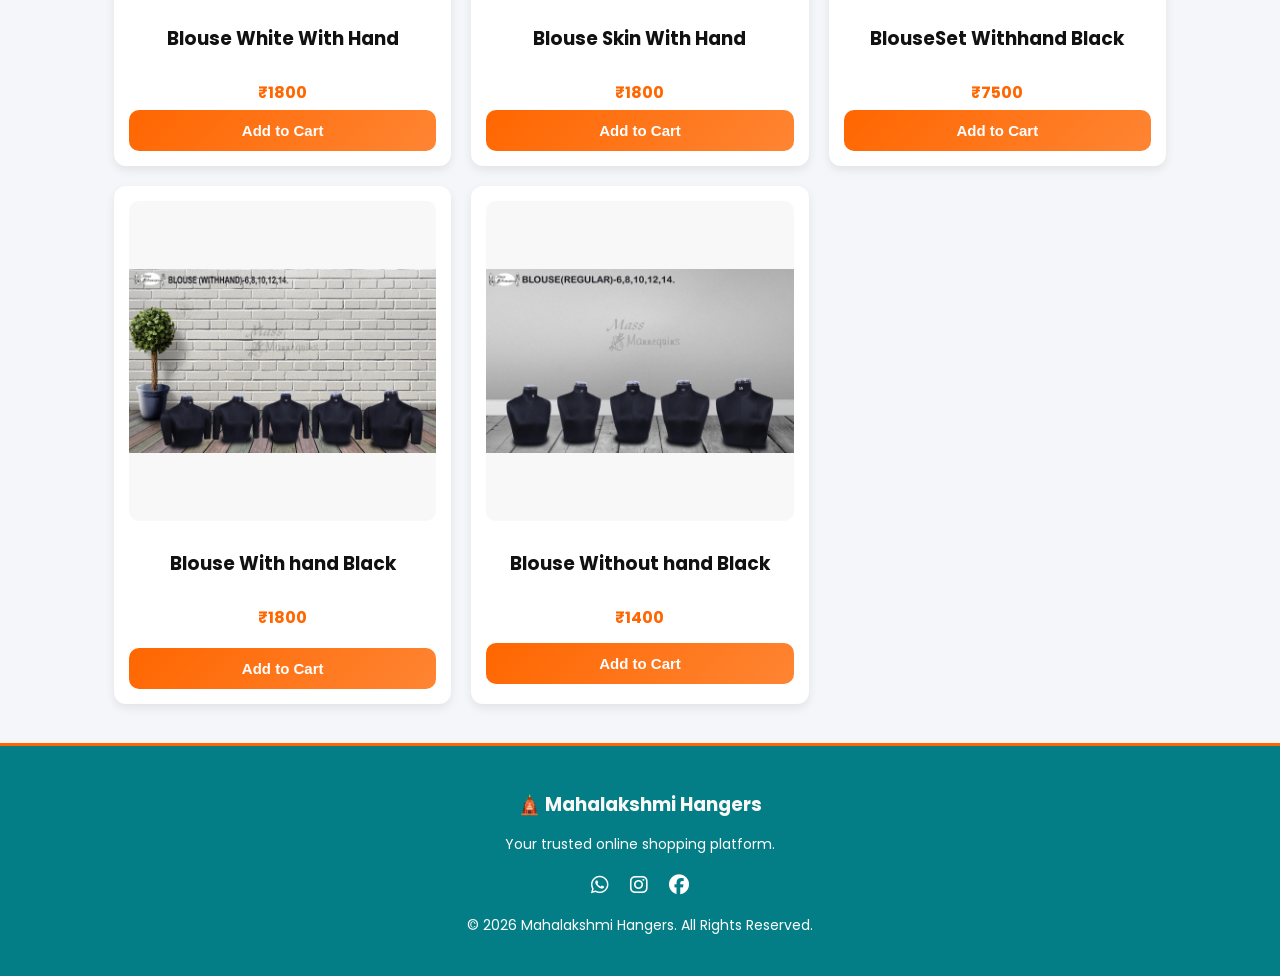
<file: dressformmaniquen.html>
<!DOCTYPE html>
<html>
<head>
  <meta name="viewport" content="width=device-width, initial-scale=1.0">
  <title>DressForm Maniquen</title>
  <link rel="stylesheet" href="style.css">
  <script src="script.js" defer></script>
   <link rel="stylesheet" href="https://cdnjs.cloudflare.com/ajax/libs/font-awesome/6.4.0/css/all.min.css">
    <link href="https://fonts.googleapis.com/css2?family=Poppins:wght@500;600;700&family=Playfair+Display:wght@600;700&display=swap" rel="stylesheet">

</head>
<body>

<div class="top-bar">
  <button class="back-btn" onclick="goBack()">← Back</button>
  <h2 class="page-title">DressForm Maniquen</h2>
  <div class="search-container">
    <input type="text" id="search-input" placeholder="🔍 Search products..." onkeyup="filterProducts()">
  </div>
</div>

<div class="product-grid">

  <!-- 17 Products -->

   <div class="product">
    <img src="photosdressform/plasticmeasurement.jpeg">
    <h3>(DressForm) Plastic Body Base Model</h3>
    <p class="price">₹1800</p>
    <button onclick="addToCart('Female white Hand (DressForm)', 1800, 'female1.png')">Add to Cart</button>
  </div>
  <div class="product">
    <img src="photosdressform/tharmakol.jpeg">
    <h3>(DressForm) Wooden Model</h3>
    <p class="price">₹2800</p>
    <button onclick="addToCart('Female white Hand (DressForm)', 2800, 'female1.png')">Add to Cart</button>
  </div>
   <div class="product">
    <img src="photosdressform/dressformwhite.jpeg">
    <h3>Female white new atractive deisgn (DressForm)</h3>
    <p class="price">₹2500</p>
    <button onclick="addToCart('Female white Hand (DressForm)', 2500, 'female1.png')">Add to Cart</button>
  </div>
  <div class="product">
    <img src="photosdressform/whitehand.jpeg">
    <h3>Female white with Hand (DressForm)</h3>
    <p class="price">₹4500</p>
    <button onclick="addToCart('Female white Hand (DressForm)', 4500, 'female1.png')">Add to Cart</button>
  </div>

  <div class="product">
    <img src="photosdressform/skinwood.jpeg">
    <h3>Skin DressForm Wooden Model</h3>
    <p class="price">₹4000</p>
    <button onclick="addToCart('Skin DressForm Wooden Model', 4000, 'female2.png')">Add to Cart</button>
  </div>

  <div class="product">
    <img src="photosdressform/skinhand.jpeg">
    <h3>Skin DressForm (With Hand)</h3>
    <p class="price">₹4500</p>
    <button onclick="addToCart('Skin DressForm Wooden Model (With Hand)', 4500, 'female3.png')">Add to Cart</button>
  </div>

  <div class="product">
    <img src="photosdressform/malewood.jpeg">
    <h3>Gents BLack Dressform Wooden Model</h3>
    <p class="price">₹4500</p>
    <button onclick="addToCart('Gents BLack Dressform', 4500, 'female4.png')">Add to Cart</button>
  </div>

  <div class="product">
    <img src="photosdressform/maleweel.jpeg">
    <h3>Gents BLack Dressform </h3>
    <p class="price">₹3500</p>
    <button onclick="addToCart('Gents BLack Dressform ', 3500, 'female5.png')">Add to Cart</button>
  </div>

  <div class="product">
    <img src="photosdressform/kidweel.jpeg">
    <h3>Kids DressForm Black</h3>
    <p class="price">₹2500</p>
    <button onclick="addToCart('Kids DressForm Black', 2500, 'female6.png')">Add to Cart</button>
  </div>

  <div class="product">
    <img src="photosdressform/kidcolour.jpeg">
    <h3>Skin Wooden Round Bass Model</h3>
    <p class="price">₹2500</p>
    <button onclick="addToCart('Skin Wooden Round Bass Model', 2500, 'female7.png')">Add to Cart</button>
  </div>

  <div class="product">
    <img src="photosdressform/handwood.jpeg">
    <h3>Ladie Black With Hand Wooden model</h3>
    <p class="price">₹4500</p>
    <button onclick="addToCart('Ladie Black With Hand Wooden model', 4500, 'female8.png')">Add to Cart</button>
  </div>

  <div class="product">
    <img src="photosdressform/fullbody.jpeg">
    <h3>Ladies DressForm Full Body </h3>
    <p class="price">₹9000</p>
    <button onclick="addToCart('Ladies DressForm Full Body ', 9000, 'female9.png')">Add to Cart</button>
  </div>

  <div class="product">
    <img src="photosdressform/femalewood.jpeg">
    <h3>Ladies Black Wooden Model Without Hand</h3>
    <p class="price">₹3500</p>
    <button onclick="addToCart('Ladies Black Wooden Model Without Hand', 3500, 'female10.png')">Add to Cart</button>
  </div>

  <div class="product">
    <img src="photosdressform/femaleweel.jpeg">
    <h3>DressForm Black WithoutHand</h3>
    <p class="price">₹2800</p>
    <button onclick="addToCart('DressForm Black WithoutHand', 2800, 'female11.png')">Add to Cart</button>
  </div>

  <div class="product">
    <img src="photosdressform/femalehand.jpeg">
    <h3> LadieDressForm WithHAnd Black</h3>
    <p class=" price">₹4500</p>
    <button onclick="addToCart('LadieDressForm WithHAnd Black', 4500, 'female12.png')">Add to Cart</button>
  </div>
    
  
  <div class="product">
    <img src="photosdressform/blousewhitehand.jpeg">
    <h3>Blouse White With Hand</h3>
    <p class="price">₹1800</p>
    <button onclick="addToCart('Blouse White With Hand', 1800, 'female8.png')">Add to Cart</button>
  </div>

  <div class="product">
    <img src="photosdressform/blouseskinhand.jpeg">
    <h3>Blouse Skin With Hand</h3>
    <p class="price">₹1800</p>
    <button onclick="addToCart('Blouse Skin With Hand', 1800, 'female9.png')">Add to Cart</button>
  </div>

  <div class="product">
    <img src="photosdressform/blouseset.jpeg">
    <h3>BlouseSet Withhand Black</h3>
    <p class="price">₹7500</p>
    <button onclick="addToCart('BlouseSet Withhand Black', 7500, 'female10.png')">Add to Cart</button>
  </div>

  <div class="product">
    <img src="photosdressform/blousehand.jpeg">
    <h3>Blouse With hand Black</h3>
    <p class="price">₹1800</p>
    <button onclick="addToCart('Blouse With hand Black', 1800, 'female11.png')">Add to Cart</button>
  </div>

  <div class="product">
    <img src="photosdressform/blouse.jpeg">
    <h3>Blouse Without hand Black</h3>
    <p class="price">₹1400<p>
    <button onclick="addToCart('Blouse Without hand Black', 1400, 'female12.png')">Add to Cart</button>
  </div>
</div>
 <footer class="footer">
  
  <div class="footer-brand">
    <h3>🛕 Mahalakshmi Hangers</h3>
    <p>Your trusted online shopping platform.</p>
  </div>  

  <div class="footer-social">
    <!-- Replace 91XXXXXXXXXX with your number -->
    <a href="https://wa.me/919884480279" target="_blank">
      <i class="fab fa-whatsapp"></i>
    </a>

    <a href="https://www.instagram.com/mlp_hangers?igsh=NHZjemZ4MTlxZXJt" target="_blank">
      <i class="fab fa-instagram"></i>
    </a>

    <a href="#">
      <i class="fab fa-facebook"></i>
    </a>
  </div>

  <p class="copyright">
    © 2026 Mahalakshmi Hangers. All Rights Reserved.
  </p>

</footer>
</body>
</html>
</file>
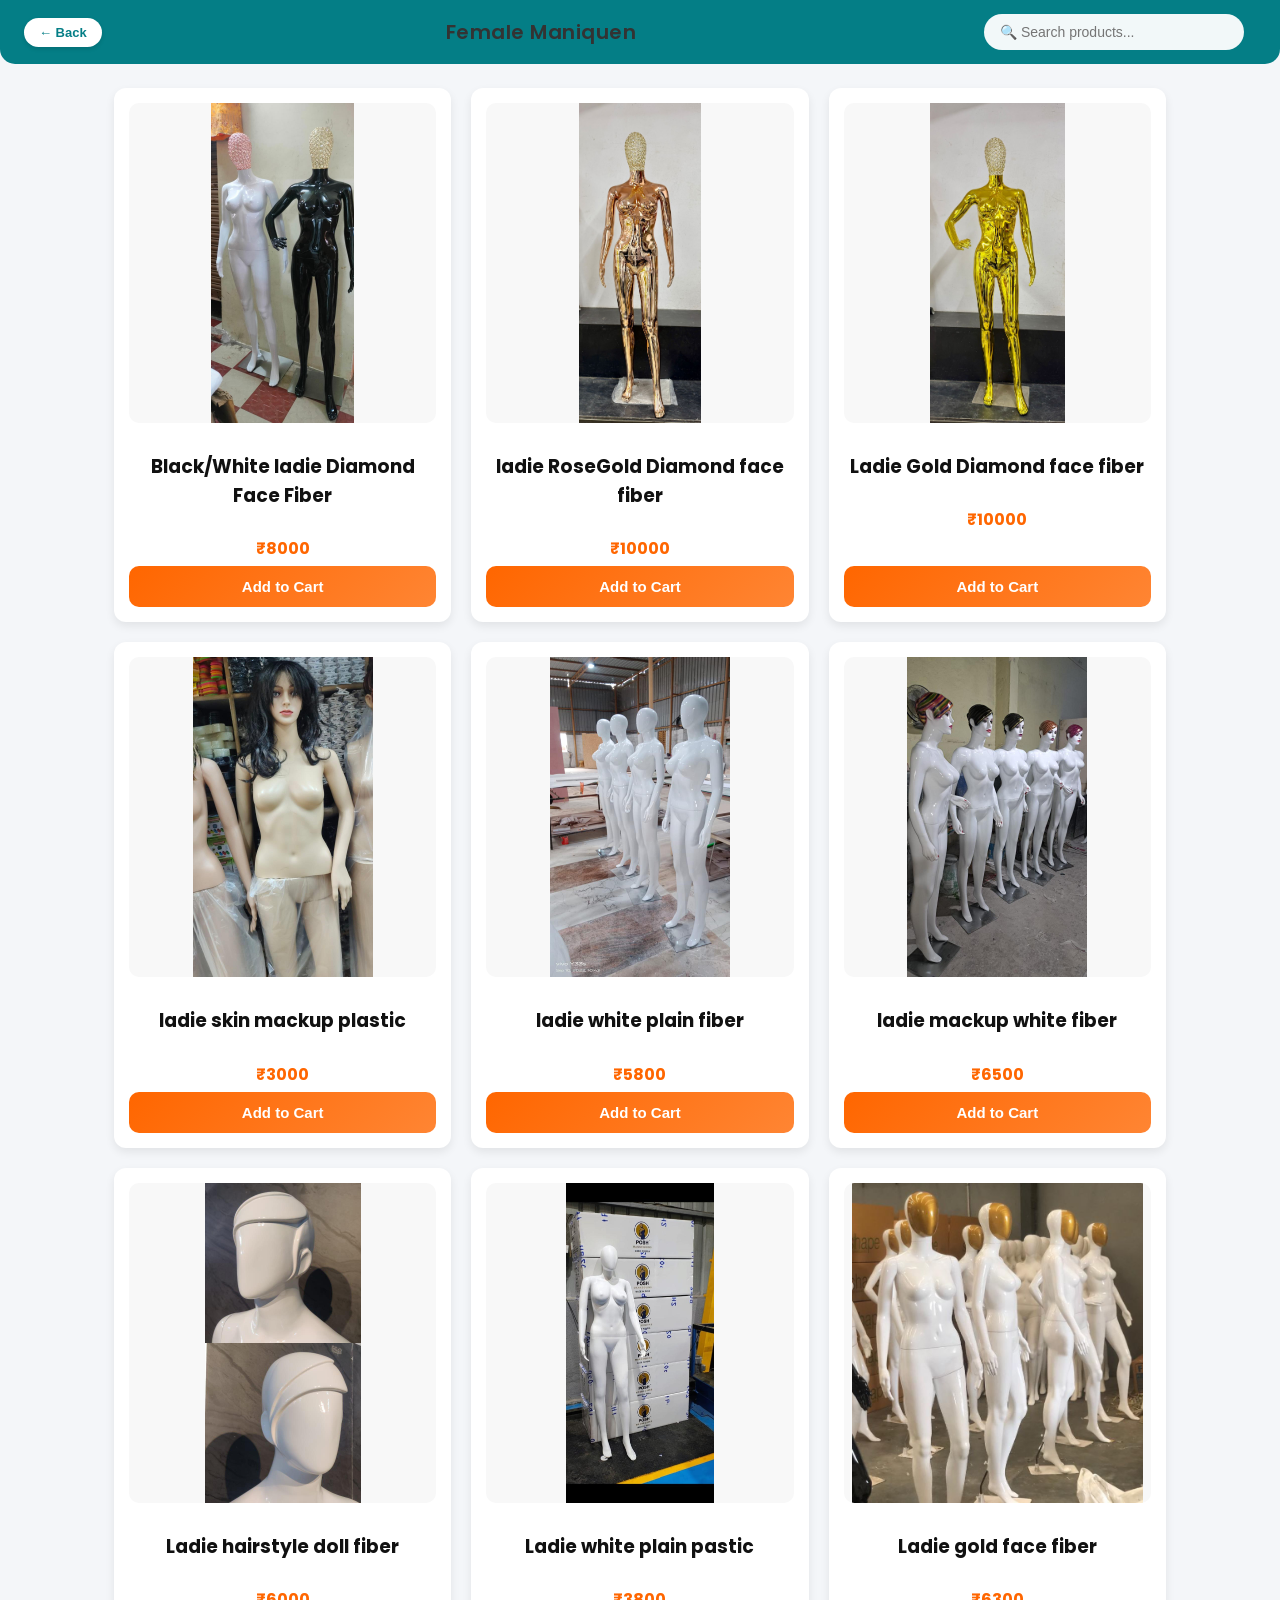
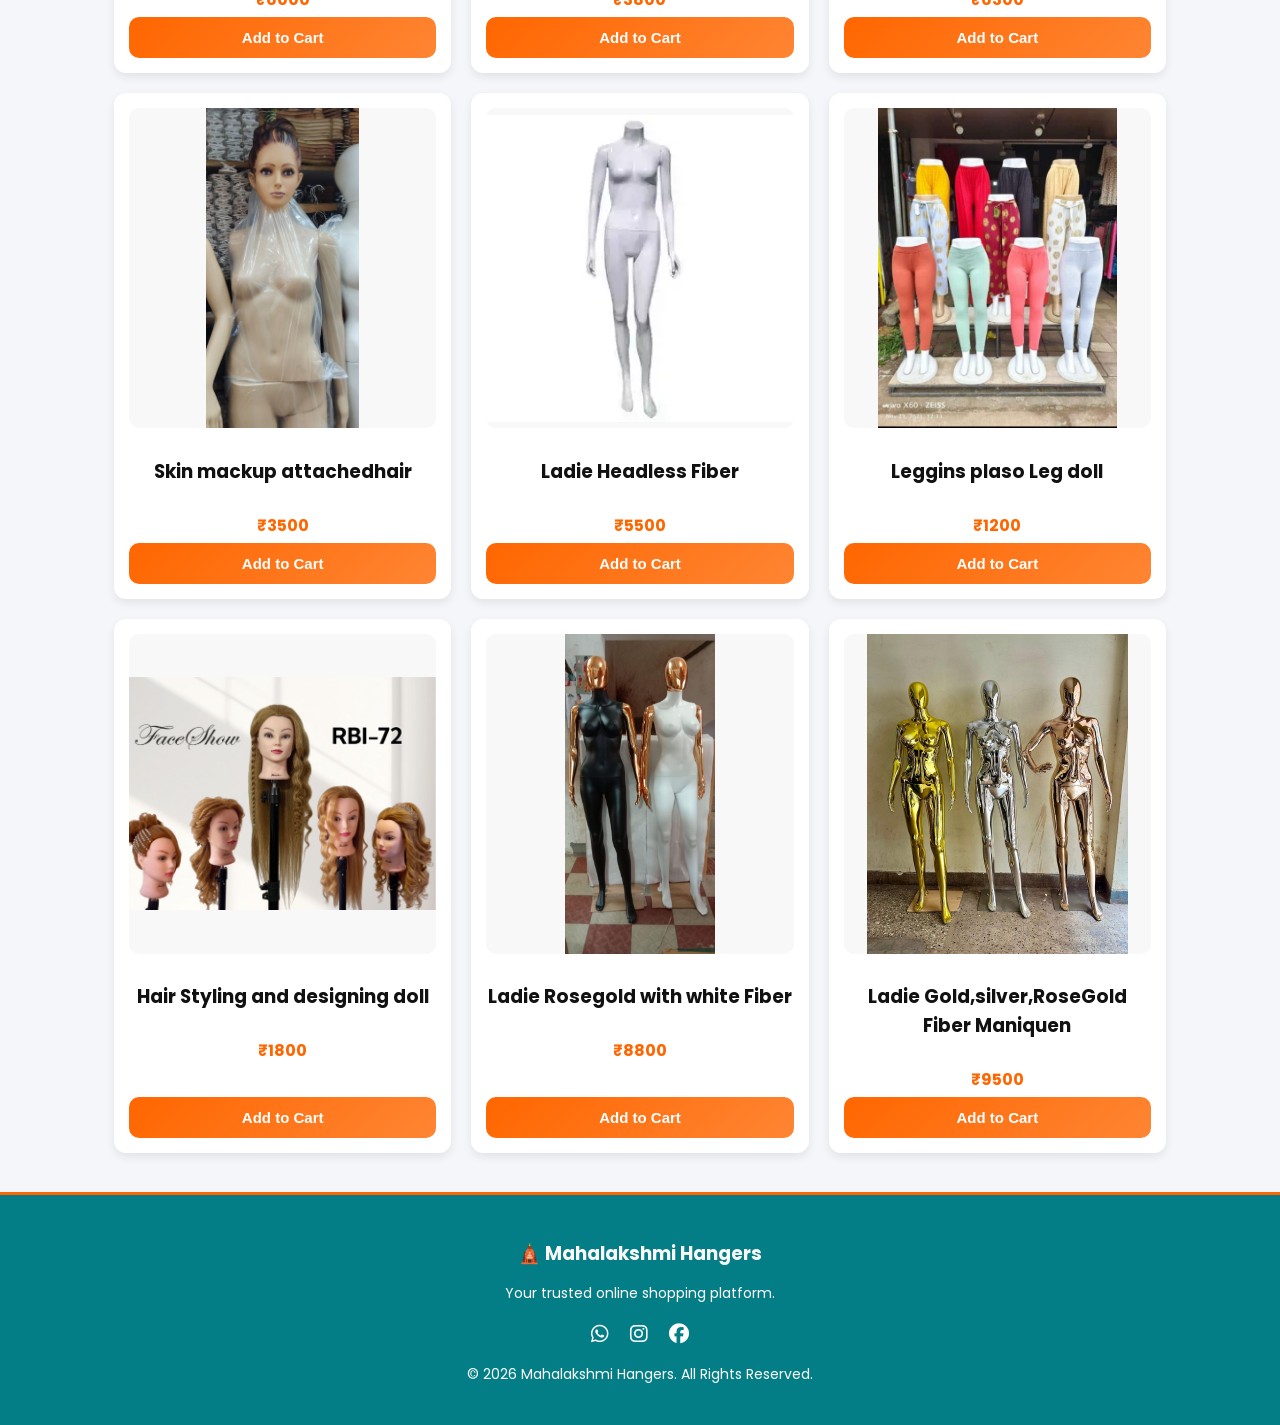
<file: femalemaniquen.html>
<!DOCTYPE html>
<html>
<head>
  <meta name="viewport" content="width=device-width, initial-scale=1.0">
  <title>Female Maniquen</title>
  <link rel="stylesheet" href="style.css">
  <script src="script.js" defer></script>
  <link rel="stylesheet" href="https://cdnjs.cloudflare.com/ajax/libs/font-awesome/6.4.0/css/all.min.css">
   <link href="https://fonts.googleapis.com/css2?family=Poppins:wght@500;600;700&family=Playfair+Display:wght@600;700&display=swap" rel="stylesheet">

</head>
<body>

<div class="top-bar">
  <button class="back-btn" onclick="goBack()">← Back</button>
  <h2 class="page-title">Female Maniquen</h2>
  <div class="search-container">
    <input type="text" id="search-input" placeholder="🔍 Search products..." onkeyup="filterProducts()">
  </div>
</div>

<div class="product-grid">

  <!-- 12 Products -->

    <div class="product">
    <img src="photosfemale/diamondbw.jpeg">
    <h3> Black/White ladie Diamond Face Fiber</h3>
    <p class="price">₹8000</p>
    <button onclick="addToCart('Black/White ladie Diamond Face Fiber', 8000, 'photosfemale/skinl.jpeg')">Add to Cart</button>
  </div>

  <div class="product">
    <img src="photosfemale/golddiamond.jpeg">
    <h3>ladie RoseGold Diamond face fiber</h3>
    <p class="price">₹10000</p>
    <button onclick="addToCart('ladie Gold Diamond face fiber', 10500, 'photosfemale/whiteplainfiberl.jpeg')">Add to Cart</button>
  </div>

  <div class="product">
    <img src="photosfemale/rosegolddiamond.jpeg">
    <h3>Ladie Gold Diamond face fiber </h3>
    <p class="price">₹10000</p>
    <button onclick="addToCart('Ladie white plain pastic', 3800, 'photosfemale/whiteplainl.jpeg')">Add to Cart</button>
  </div>

  <div class="product">
    <img src="photosfemale/skinl.jpeg">
    <h3> ladie skin mackup plastic</h3>
    <p class="price">₹3000</p>
    <button onclick="addToCart('ladie skin mackup plastic', 3000, 'photosfemale/skinl.jpeg')">Add to Cart</button>
  </div>

  <div class="product">
    <img src="photosfemale/whiteplainfiberl.jpeg">
    <h3>ladie white plain fiber</h3>
    <p class="price">₹5800</p>
    <button onclick="addToCart('ladie white plain fiber', 5800, 'photosfemale/whiteplainfiberl.jpeg')">Add to Cart</button>
  </div>

  <div class="product">
    <img src="photosfemale/mackupl.jpeg">
    <h3>ladie mackup white fiber</h3>
    <p class="price">₹6500</p>
    <button onclick="addToCart('ladie mackup white fiber',6500, 'photosfemale/mackupl.jpeg')">Add to Cart</button>
  </div>

  <div class="product">
    <img src="photosfemale/newhead.jpeg">
    <h3>Ladie hairstyle doll fiber</h3>
    <p class="price">₹6000</p>
    <button onclick="addToCart('Ladie hairstyle doll fiber',6000, 'photosfemale/newhead.jpeg')">Add to Cart</button>
  </div>

  <div class="product">
    <img src="photosfemale/whiteplainl.jpeg">
    <h3>Ladie white plain pastic</h3>
    <p class="price">₹3800</p>
    <button onclick="addToCart('Ladie white plain pastic', 3800, 'photosfemale/whiteplainl.jpeg')">Add to Cart</button>
  </div>

  <div class="product">
    <img src="photosfemale/goldfacel.jpeg">
    <h3>Ladie gold face fiber</h3>
    <p class="price">₹6300</p>
    <button onclick="addToCart('Ladie gold face fiber', 6300, 'photosfemale/goldfacel.jpeg')">Add to Cart</button>
  </div>

  <div class="product">
    <img src="photosfemale/skinmackuphair.jpeg">
    <h3>Skin mackup attachedhair</h3>
    <p class="price">₹3500</p>
    <button onclick="addToCart('Skin mackup attachedhair',3500, 'photosfemale/skinmackuphair.jpeg')">Add to Cart</button>
  </div>

  <div class="product">
    <img src="photosfemale/headless.png">
    <h3> Ladie Headless Fiber </h3>
    <p class="price">₹5500</p>
    <button onclick="addToCart('Ladie Headless Fiber ',5500, 'photosfemale/headless.png')">Add to Cart</button>
  </div>

  <div class="product">
    <img src="photosfemale/legginsleg.jpeg">
    <h3>Leggins plaso Leg doll</h3>
    <p class="price">₹1200</p>
    <button onclick="addToCart('Leggins plaso Leg doll',1200, 'photosfemale/legginsleg.jpeg')">Add to Cart</button>
  </div>

  <div class="product">
    <img src="photosfemale/hairstylel.jpeg">
    <h3>Hair Styling and designing doll</h3>
    <p class="price">₹1800</p>
    <button onclick="addToCart('Hair Styling and designing doll', 1800, 'photosfemale/hairstylel.jpeg')">Add to Cart</button>
  </div>

  <div class="product">
    <img src="photosfemale/goldhandl.jpeg">
    <h3>Ladie Rosegold with white Fiber</h3>
    <p class="price">₹8800</p>
    <button onclick="addToCart('Ladie Rosegold with white Fiber',8800, 'photosfemale/goldhandl.jpeg')">Add to Cart</button>
  </div>

  <div class="product">
    <img src="photosfemale/golddolll.jpeg">
    <h3>Ladie Gold,silver,RoseGold Fiber Maniquen</h3>
    <p class="price">₹9500</p>
    <button onclick="addToCart('Ladie Gold,silver,RoseGold Fiber Maniquen',9500, 'photosfemale/golddolll.jpeg')">Add to Cart</button>
  </div>
    
</div>
      <footer class="footer">
  
  <div class="footer-brand">
    <h3>🛕 Mahalakshmi Hangers</h3>
    <p>Your trusted online shopping platform.</p>
  </div>  

  <div class="footer-social">
    <!-- Replace 91XXXXXXXXXX with your number -->
    <a href="https://wa.me/919884480279" target="_blank">
      <i class="fab fa-whatsapp"></i>
    </a>

    <a href="https://www.instagram.com/mlp_hangers?igsh=NHZjemZ4MTlxZXJt" target="_blank">
      <i class="fab fa-instagram"></i>
    </a>

    <a href="#">
      <i class="fab fa-facebook"></i>
    </a>
  </div>

  <p class="copyright">
    © 2026 Mahalakshmi Hangers. All Rights Reserved.
  </p>

</footer>
</body>
</html>
</file>
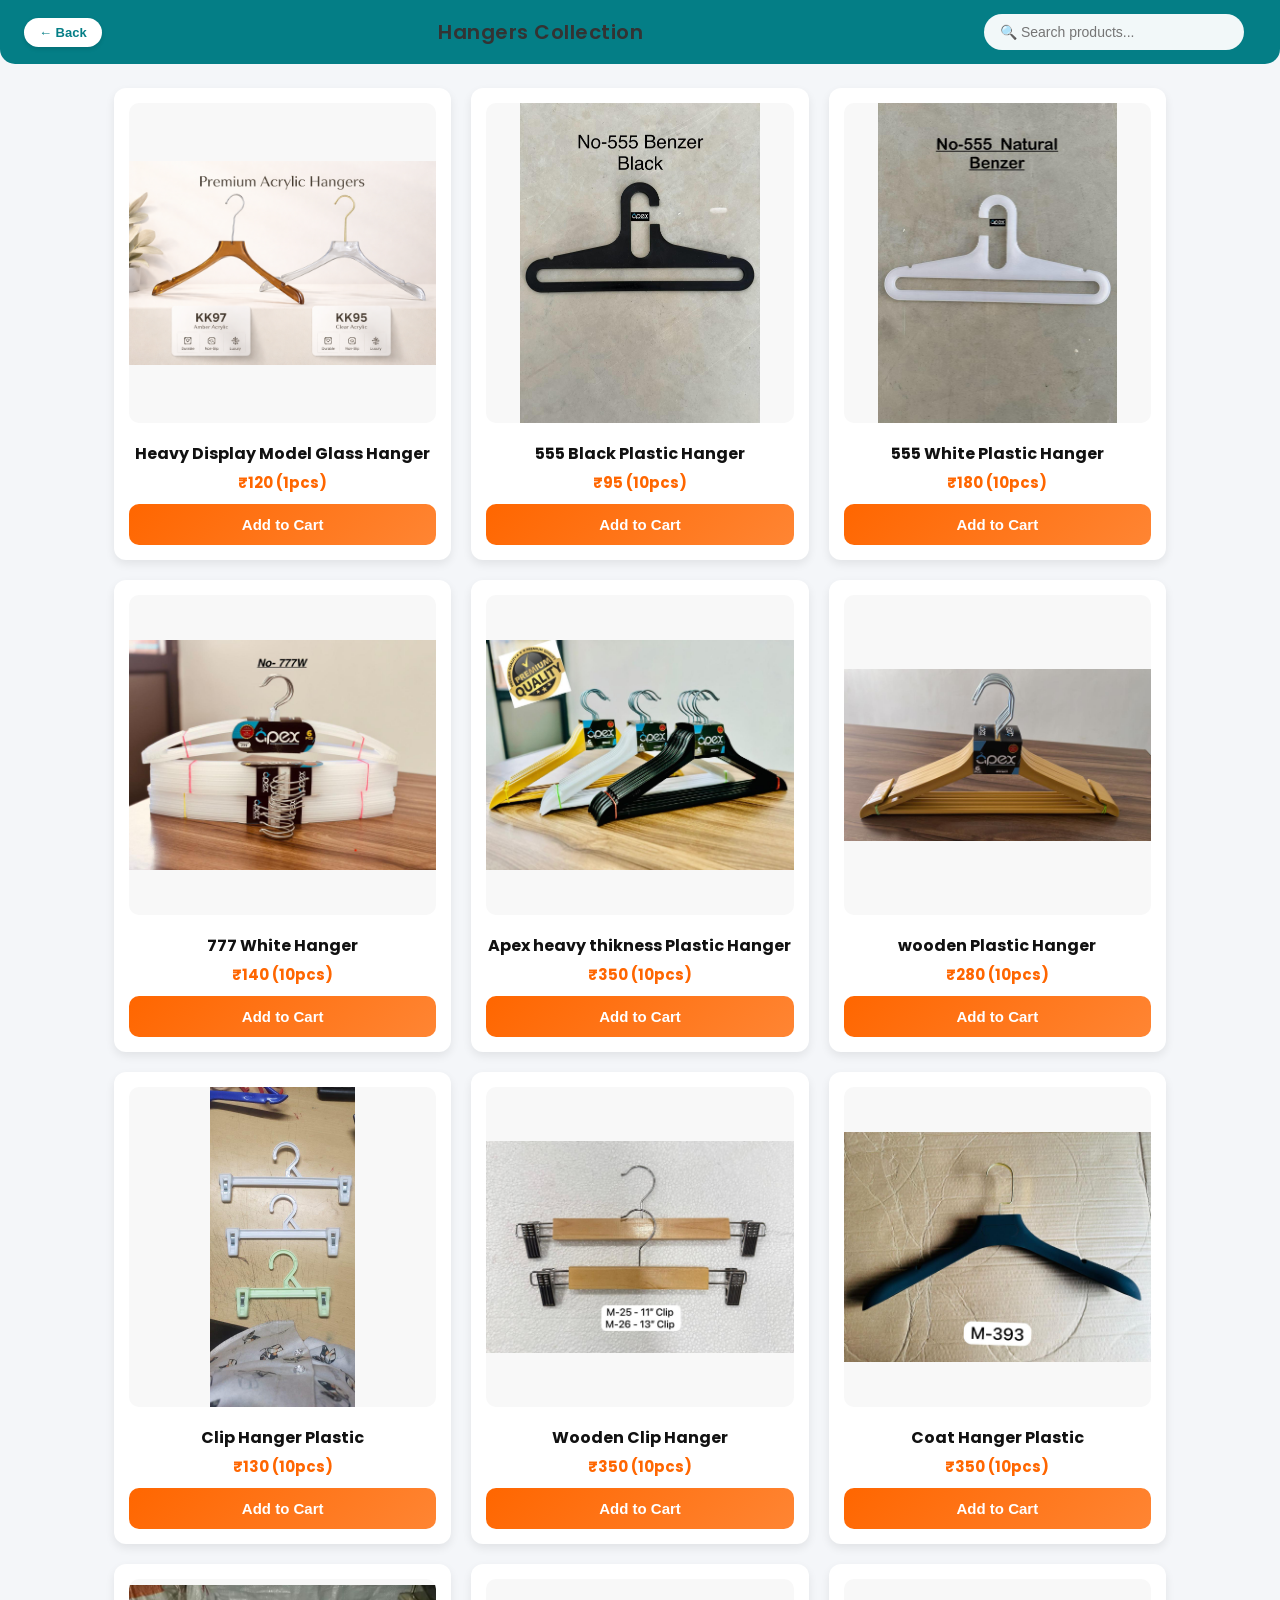
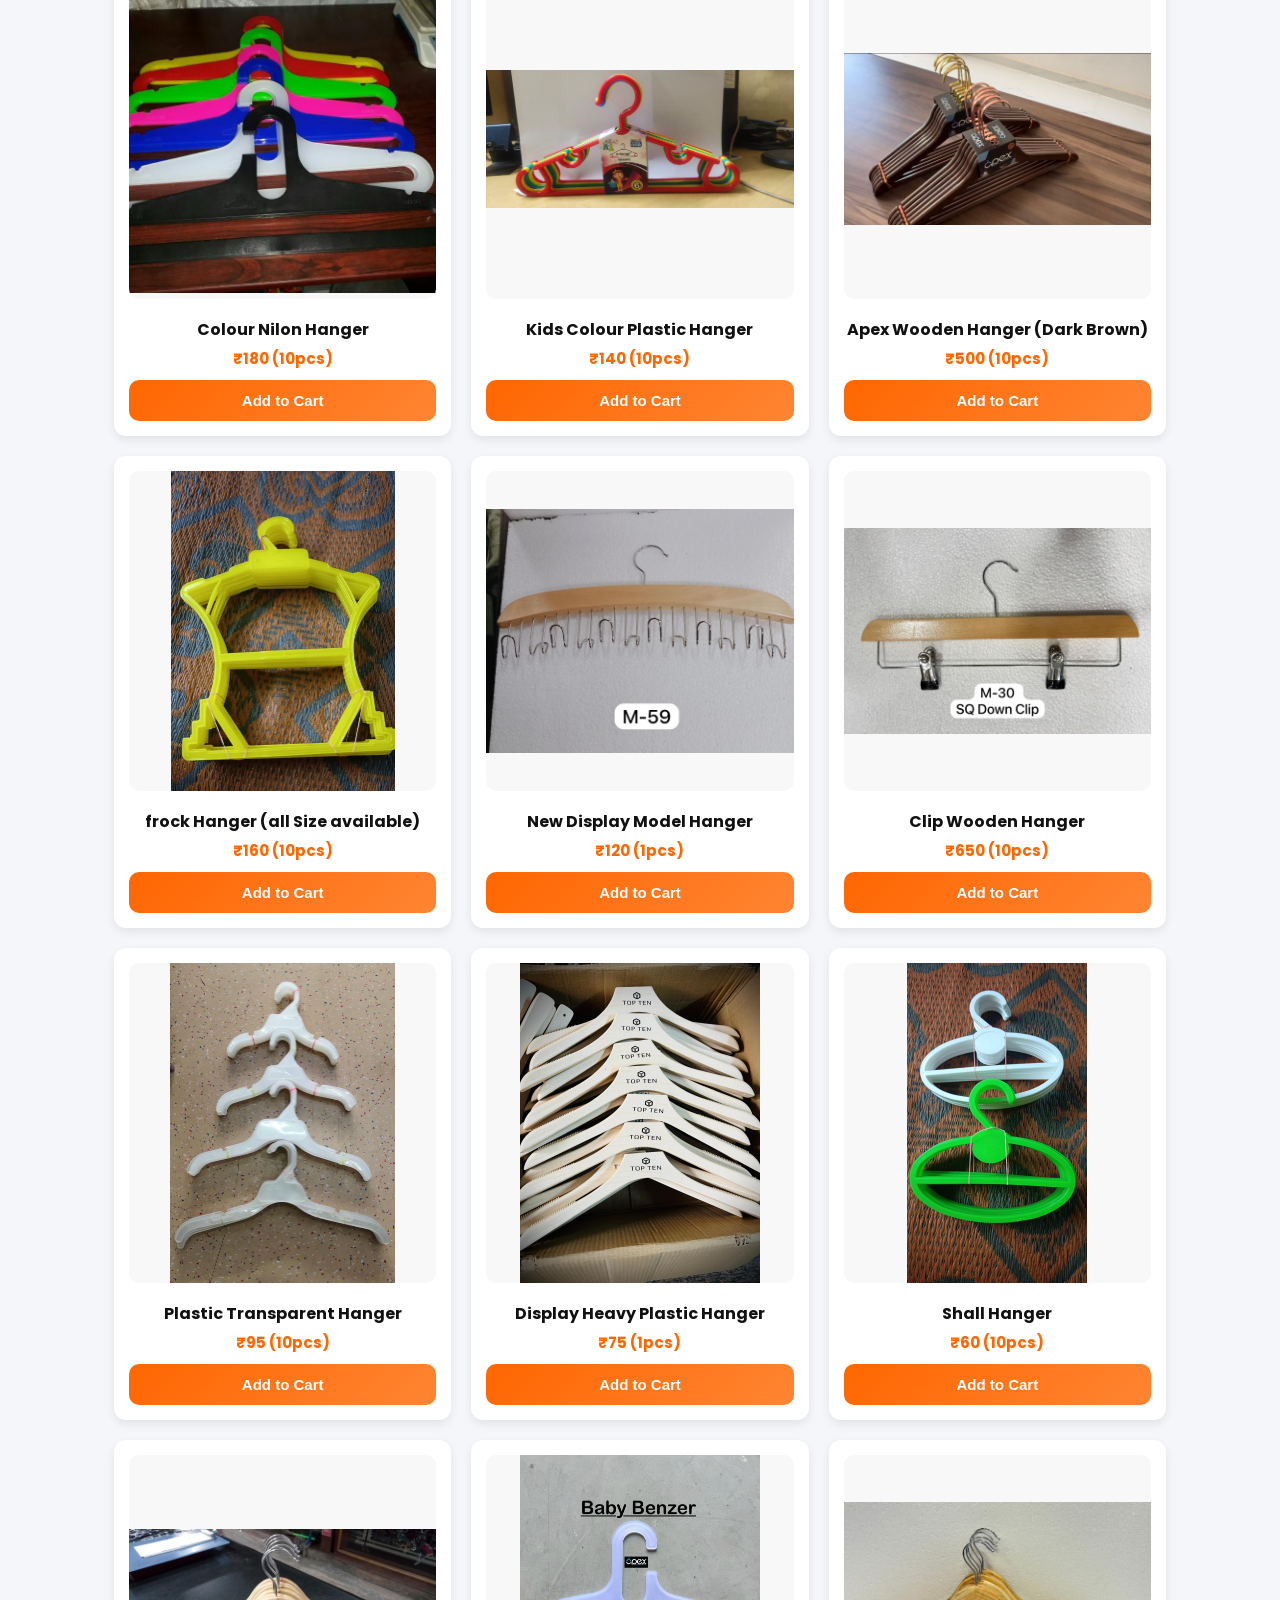
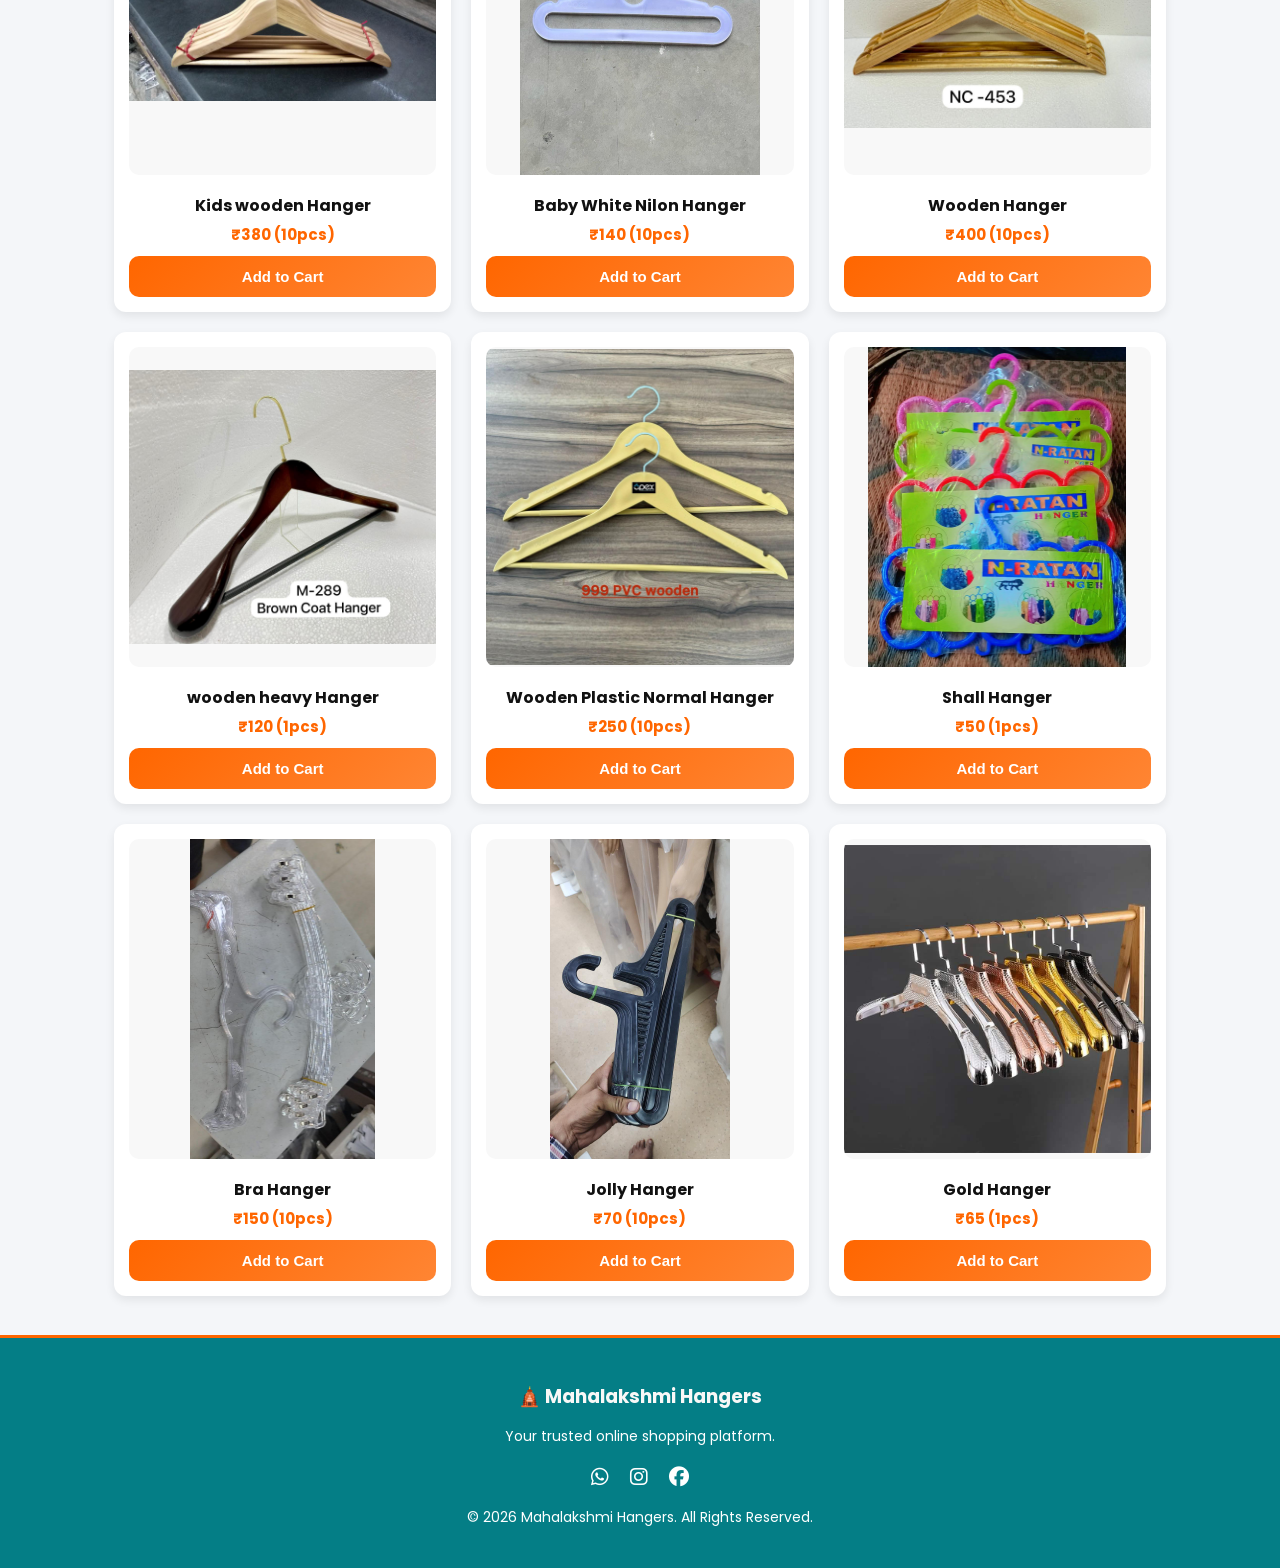
<file: hangers.html>
<!DOCTYPE html>
<html>
<head>
  <meta name="viewport" content="width=device-width, initial-scale=1.0">
  <title>Hangers Collection</title>
  <link rel="stylesheet" href="style.css">
  <script src="script.js" defer></script>
   <link rel="stylesheet" href="https://cdnjs.cloudflare.com/ajax/libs/font-awesome/6.4.0/css/all.min.css">
    <link href="https://fonts.googleapis.com/css2?family=Poppins:wght@500;600;700&family=Playfair+Display:wght@600;700&display=swap" rel="stylesheet">

</head>
<body>
<div class="top-bar">
  <button class="back-btn" onclick="goBack()">← Back</button>
  <h2 class="page-title">Hangers Collection</h2>
  <div class="search-container">
    <input type="text" id="search-input" placeholder="🔍 Search products..." onkeyup="filterProducts()">
  </div>
</div>


<div class="product-grid">
  
   <div class="product">
    <img src="photoshangers/acrylic.png">
    <p> Heavy Display Model Glass Hanger</p>
    <span class="price">₹120 (1pcs) </span>
    <button onclick="addToCart('Heavy Display Model Glass Hanger', 120 , 'plastic-hanger.png')">
      Add to Cart
    </button>
  </div>
  <div class="product">
    <img src="photoshangers/555.jpeg">
    <p> 555 Black Plastic Hanger</p>
    <span class="price">₹95 (10pcs) </span>
    <button onclick="addToCart('555 Black Plastic Hanger', 95 , 'plastic-hanger.png')">
      Add to Cart
    </button>
  </div>

  <div class="product">
    <img src="photoshangers/555white.jpeg">
    <p> 555 White Plastic Hanger</p>
    <span class="price">₹180 (10pcs)</span>
    <button onclick="addToCart('555 White Plastic Hanger<', 180, 'wooden-hanger.png')">
      Add to Cart
    </button>
  </div>

  <div class="product">
    <img src="photoshangers/777white.jpeg">
    <p>777 White Hanger</p>
    <span class="price">₹140 (10pcs)</span>
    <button onclick="addToCart('777 White Hanger', 140, 'metal-hanger.png')">
      Add to Cart
    </button>
  </div>

    <div class="product">
    <img src="photoshangers/apex.jpeg">
    <p>Apex heavy thikness Plastic Hanger</p>
    <span class="price">₹350 (10pcs)</span>
    <button onclick="addToCart('Apex heavy thikness Plastic Hanger', 350, 'plastic-hanger.png')">
      Add to Cart
    </button>
  </div>

  <div class="product">
    <img src="photoshangers/apexbrown.jpeg">
    <p>wooden Plastic Hanger</p>
    <span class="price">₹280 (10pcs)</span>
    <button onclick="addToCart('wooden Plastic Hanger', 280, 'wooden-hanger.png')">
      Add to Cart
    </button>
  </div>

  <div class="product">
    <img src="photoshangers/clipplastic.jpeg">
    <p>Clip Hanger Plastic</p>
    <span class="price">₹130 (10pcs)</span>
    <button onclick="addToCart('Clip Hanger Plastic', 130, 'metal-hanger.png')">
      Add to Cart
    </button>
  </div>

   <div class="product">
    <img src="photoshangers/clipwood.jpeg">
    <p>Wooden Clip Hanger</p>
    <span class="price">₹350 (10pcs)</span>
    <button onclick="addToCart('Wooden Clip Hanger', 350, 'plastic-hanger.png')">
      Add to Cart
    </button>
  </div>

  <div class="product">
    <img src="photoshangers/coatplastic.jpeg">
    <p>Coat Hanger Plastic</p>
    <span class="price">₹350 (10pcs)</span>
    <button onclick="addToCart('Coat Hanger Plastic', 350, 'wooden-hanger.png')">
      Add to Cart
    </button>
  </div>

  <div class="product">
    <img src="photoshangers/colour.jpeg">
    <p>Colour Nilon Hanger</p>
    <span class="price">₹180 (10pcs)</span>
    <button onclick="addToCart('Colour Nilon Hanger', 180, 'metal-hanger.png')">
      Add to Cart
    </button>
  </div>
   
  <div class="product">
    <img src="photoshangers/coloursmall.jpeg">
    <p> Kids Colour Plastic Hanger</p>
    <span class="price">₹140 (10pcs)</span>
    <button onclick="addToCart(' Kids Colour Plastic Hanger', 140, 'plastic-hanger.png')">
      Add to Cart
    </button>
  </div>

  <div class="product">
    <img src="photoshangers/darkbrowm.jpeg">
    <p> Apex Wooden Hanger (Dark Brown)</p>
    <span class="price">₹500 (10pcs)</span>
    <button onclick="addToCart(' Apex Wooden Hanger (Dark Brown)', 500, 'wooden-hanger.png')">
      Add to Cart
    </button>
  </div>

  <div class="product">
    <img src="photoshangers/frock.jpeg">
    <p>frock Hanger (all Size available)</p>
    <span class="price">₹160 (10pcs)</span>
    <button onclick="addToCart('frock Hanger (all Size available)', 160, 'metal-hanger.png')">
      Add to Cart
    </button>
  </div>
    
  <div class="product">
    <img src="photoshangers/hangingwood.jpeg">
    <p>New Display Model Hanger</p>
    <span class="price">₹120 (1pcs)</span>
    <button onclick="addToCart('New Display Model Hanger', 120, 'plastic-hanger.png')">
      Add to Cart
    </button>
  </div>

  <div class="product">
    <img src="photoshangers/newclipwood.jpeg">
    <p> Clip Wooden Hanger</p>
    <span class="price">₹650 (10pcs)</span>
    <button onclick="addToCart(' Clip Wooden Hanger', 650, 'wooden-hanger.png')">
      Add to Cart
    </button>
  </div>

  <div class="product">
    <img src="photoshangers/plasticnormal.jpeg">
    <p>Plastic Transparent Hanger</p>
    <span class="price">₹95 (10pcs)</span>
    <button onclick="addToCart('Plastic Transparent Hanger', 95, 'metal-hanger.png')">
      Add to Cart
    </button>
  </div>

    <div class="product">
    <img src="photoshangers/plasticwoood.jpeg">
    <p>Display Heavy Plastic Hanger</p>
    <span class="price">₹75 (1pcs)</span>
    <button onclick="addToCart('Display Heavy Plastic Hanger', 75, 'plastic-hanger.png')">
      Add to Cart
    </button>
  </div>

  <div class="product">
    <img src="photoshangers/shall.jpeg">
    <p>Shall Hanger</p>
    <span class="price">₹60 (10pcs)</span>
    <button onclick="addToCart('Shall Hanger', 60, 'wooden-hanger.png')">
      Add to Cart
    </button>
  </div>

  <div class="product">
    <img src="photoshangers/smalllwood.jpeg">
    <p>Kids wooden Hanger</p>
    <span class="price">₹380 (10pcs)</span>
    <button onclick="addToCart('Kids wooden Hanger', 380, 'metal-hanger.png')">
      Add to Cart
    </button>
  </div>

   <div class="product">
    <img src="photoshangers/smallwhite.jpeg">
    <p>Baby White Nilon Hanger</p>
    <span class="price">₹140 (10pcs)</span>
    <button onclick="addToCart('Baby White Nilon Hanger', 140, 'plastic-hanger.png')">
      Add to Cart
    </button>
  </div>

  <div class="product">
    <img src="photoshangers/wood.jpeg">
    <p>Wooden Hanger</p>
    <span class="price">₹400 (10pcs)</span>
    <button onclick="addToCart('Wooden Hanger', 400, 'wooden-hanger.png')">
      Add to Cart
    </button>
  </div>

  <div class="product">
    <img src="photoshangers/woodnewbrown.jpeg">
    <p>wooden heavy  Hanger</p>
    <span class="price">₹120 (1pcs)</span>
    <button onclick="addToCart('Wooden heavy Hanger', 120, 'metal-hanger.png')">
      Add to Cart
    </button>
  </div>
   
  <div class="product">
    <img src="photoshangers/woodplastic.jpeg">
    <p>Wooden Plastic Normal Hanger</p>
    <span class="price">₹250 (10pcs)</span>
    <button onclick="addToCart('Plastic Hanger', 250, 'plastic-hanger.png')">
      Add to Cart
    </button>
  </div>

  <div class="product">
    <img src="photoshangers/shallhanger.jpeg">
    <p>Shall Hanger</p>
    <span class="price">₹50 (1pcs)</span>
    <button onclick="addToCart('Shall Hanger', 50, 'wooden-hanger.png')">
      Add to Cart
    </button>
  </div>

  <div class="product">
    <img src="photoshangers/brahanger.jpeg">
    <p>Bra Hanger</p>
    <span class="price">₹150 (10pcs)</span>
    <button onclick="addToCart('Bra Hanger', 150, 'metal-hanger.png')">
      Add to Cart
    </button>
  </div>

  <div class="product">
    <img src="photoshangers/jally.jpeg">
    <p>Jolly Hanger</p>
    <span class="price">₹70 (10pcs)</span>
    <button onclick="addToCart('Jolly Hanger', 70, 'metal-hanger.png')">
      Add to Cart
    </button>
  </div>

    <div class="product">
    <img src="photoshangers/goldplastic.jpeg">
    <p>Gold Hanger</p>
    <span class="price">₹65 (1pcs)</span>
    <button onclick="addToCart('Gold Hanger', 65, 'metal-hanger.png')">
      Add to Cart
    </button>
  </div>
</div>

<footer class="footer">
  
  <div class="footer-brand">
    <h3>🛕 Mahalakshmi Hangers</h3>
    <p>Your trusted online shopping platform.</p>
  </div>  

  <div class="footer-social">
    <!-- Replace 91XXXXXXXXXX with your number -->
    <a href="https://wa.me/919884480279" target="_blank">
      <i class="fab fa-whatsapp"></i>
    </a>

    <a href="https://www.instagram.com/mlp_hangers?igsh=NHZjemZ4MTlxZXJt" target="_blank">
      <i class="fab fa-instagram"></i>
    </a>

    <a href="#">
      <i class="fab fa-facebook"></i>
    </a>
  </div>

  <p class="copyright">
    © 2026 Mahalakshmi Hangers. All Rights Reserved.
  </p>

</footer>

</body>
</html>
</file>
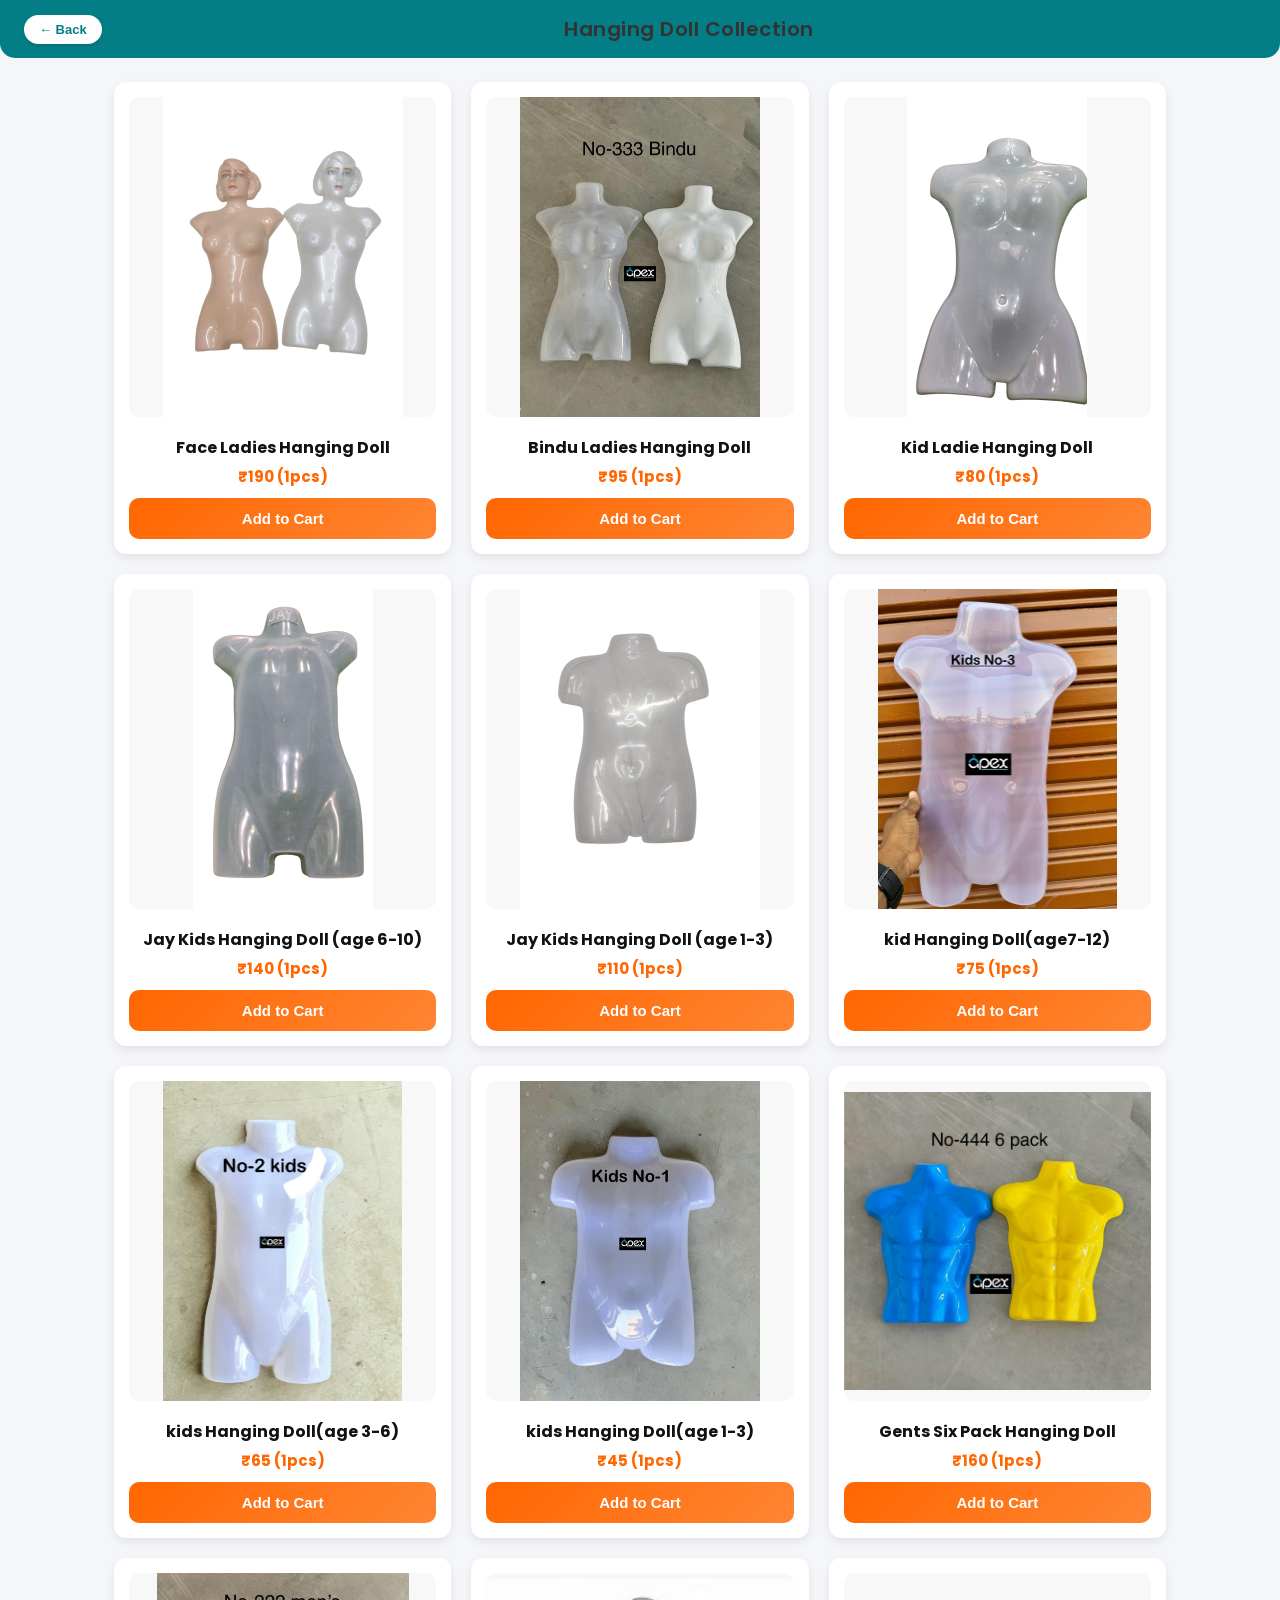
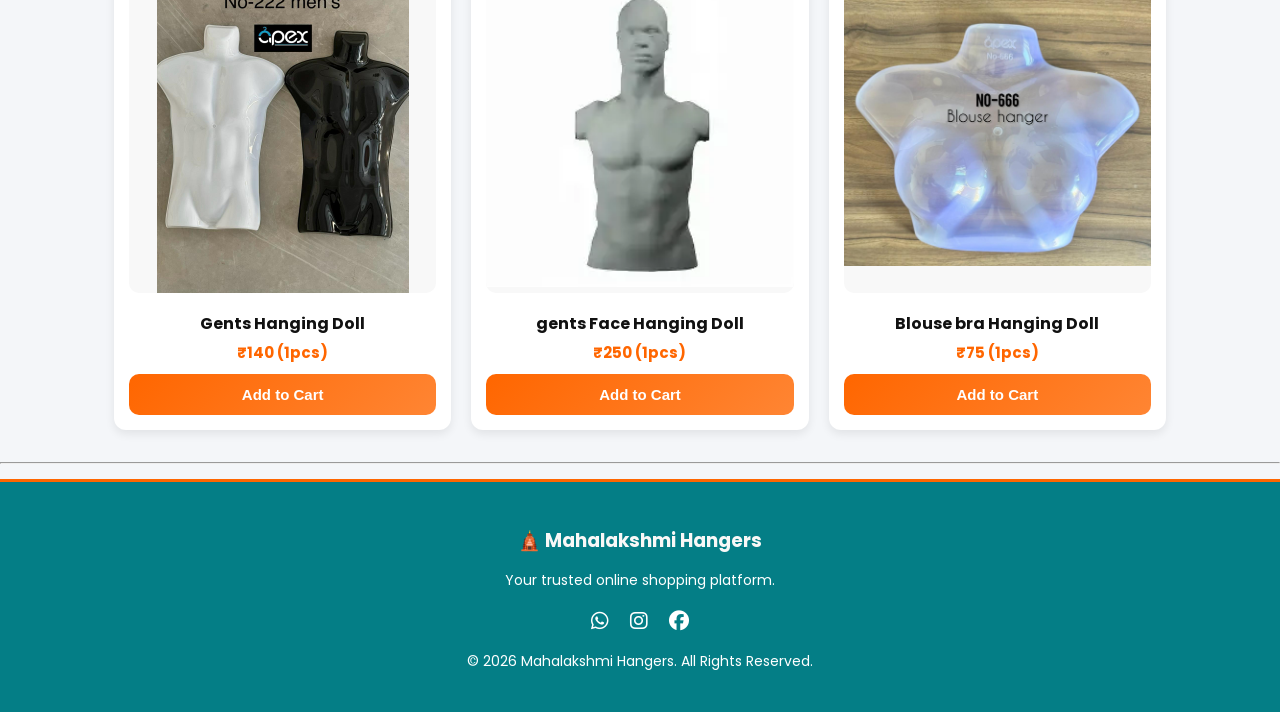
<file: hangingdoll.html>
<!DOCTYPE html>
<html>
<head>
  <meta name="viewport" content="width=device-width, initial-scale=1.0">
  <title>Hanging Doll Collection</title>
  <link rel="stylesheet" href="style.css">
  <script src="script.js" defer></script>
  <link rel="stylesheet" href="https://cdnjs.cloudflare.com/ajax/libs/font-awesome/6.4.0/css/all.min.css">
 <link href="https://fonts.googleapis.com/css2?family=Poppins:wght@500;600;700&family=Playfair+Display:wght@600;700&display=swap" rel="stylesheet">

</head>
<body>
<div class="top-bar">
  <button class="back-btn" onclick="goBack()">← Back</button>
  <h2 class="page-title">Hanging Doll Collection</h2>
</div>


<div class="product-grid">

  <div class="product">
    <img src="photoshandingdoll/ladiesface.jpeg">
    <p>Face Ladies Hanging Doll</p>
    <span class="price">₹190 (1pcs)</span>
    <button onclick="addToCart('Face Ladies Hanging Doll', 190, 'small-doll.png')">
      Add to Cart
    </button>
  </div>

  <div class="product">
    <img src="photoshandingdoll/ladies.jpeg">
    <p>Bindu Ladies Hanging Doll</p>
    <span class="price">₹95 (1pcs)</span>
    <button onclick="addToCart('Bindu Ladies Hanging Doll', 95, 'medium-doll.png')">
      Add to Cart
    </button>
  </div>

  <div class="product">
    <img src="photoshandingdoll/ladiekid.jpeg">
    <p>Kid Ladie Hanging Doll</p>
    <span class="price">₹80 (1pcs)</span>
    <button onclick="addToCart('Kid Ladie Hanging Doll', 80, 'premium-doll.png')">
      Add to Cart
    </button>
  </div>

  <div class="product">
    <img src="photoshandingdoll/kidjay3.jpeg">
    <p>Jay Kids Hanging Doll (age 6-10)</p>
    <span class="price">₹140 (1pcs)</span>
    <button onclick="addToCart('Jay Kids Hanging Doll (age 6-10)', 140, 'small-doll.png')">
      Add to Cart
    </button>
  </div>

  <div class="product">
    <img src="photoshandingdoll/kidjay1.jpeg">
    <p>Jay Kids Hanging Doll (age 1-3)</p>
    <span class="price">₹110 (1pcs)</span>
    <button onclick="addToCart('Jay Kids Hanging Doll (age 6-10)', 110, 'medium-doll.png')">
      Add to Cart
    </button>
  </div>

  <div class="product">
    <img src="photoshandingdoll/kid3.jpeg">
    <p>kid Hanging Doll(age7-12)</p>
    <span class="price">₹75 (1pcs)</span>
    <button onclick="addToCart('kids Hanging Doll (age 7-12)', 75, 'premium-doll.png')">
      Add to Cart
    </button>
  </div>

  <div class="product">
    <img src="photoshandingdoll/kid2.jpeg">
    <p>kids Hanging Doll(age 3-6)</p>
    <span class="price">₹65 (1pcs)</span>
    <button onclick="addToCart('kids Hanging Doll (age 3-6)', 65, 'small-doll.png')">
      Add to Cart
    </button>
  </div>

  <div class="product">
    <img src="photoshandingdoll/kid1.jpeg">
    <p>kids Hanging Doll(age 1-3)</p>
    <span class="price">₹45 (1pcs)</span>
    <button onclick="addToCart('kids Hanging Doll (age 1-3)', 45, 'medium-doll.png')">
      Add to Cart
    </button>
  </div>

  <div class="product">
    <img src="photoshandingdoll/genscut.jpeg">
    <p>Gents Six Pack Hanging Doll</p>
    <span class="price">₹160 (1pcs)</span>
    <button onclick="addToCart('Gents Six Pack Hanging Doll', 160, 'premium-doll.png')">
      Add to Cart
    </button>
  </div>

  <div class="product">
    <img src="photoshandingdoll/gens.jpeg">
    <p>Gents Hanging Doll</p>
    <span class="price">₹140 (1pcs)</span>
    <button onclick="addToCart('Gents Hanging Doll', 140, 'small-doll.png')">
      Add to Cart
    </button>
  </div>

  <div class="product">
    <img src="photoshandingdoll/facegens.jpeg">
    <p>gents Face Hanging Doll</p>
    <span class="price">₹250 (1pcs)</span>
    <button onclick="addToCart('Gents face Hanging Doll', 250, 'medium-doll.png')">
      Add to Cart
    </button>
  </div>

  <div class="product">
    <img src="photoshandingdoll/blose.jpeg">
    <p>Blouse bra Hanging Doll</p>
    <span class="price">₹75 (1pcs)</span>
    <button onclick="addToCart('Blouse bra Hanging Doll', 75, 'premium-doll.png')">
      Add to Cart
    </button>
  </div>
</div>

<hr>

<footer class="footer">
  
  <div class="footer-brand">
    <h3>🛕 Mahalakshmi Hangers</h3>
    <p>Your trusted online shopping platform.</p>
  </div>  

  <div class="footer-social">
    <!-- Replace 91XXXXXXXXXX with your number -->
    <a href="https://wa.me/919884480279" target="_blank">
      <i class="fab fa-whatsapp"></i>
    </a>

    <a href="https://www.instagram.com/mlp_hangers?igsh=NHZjemZ4MTlxZXJt" target="_blank">
      <i class="fab fa-instagram"></i>
    </a>

    <a href="#">
      <i class="fab fa-facebook"></i>
    </a>
  </div>

  <p class="copyright">
    © 2026 Mahalakshmi Hangers. All Rights Reserved.
  </p>

</footer>

</body>
</html>
</file>
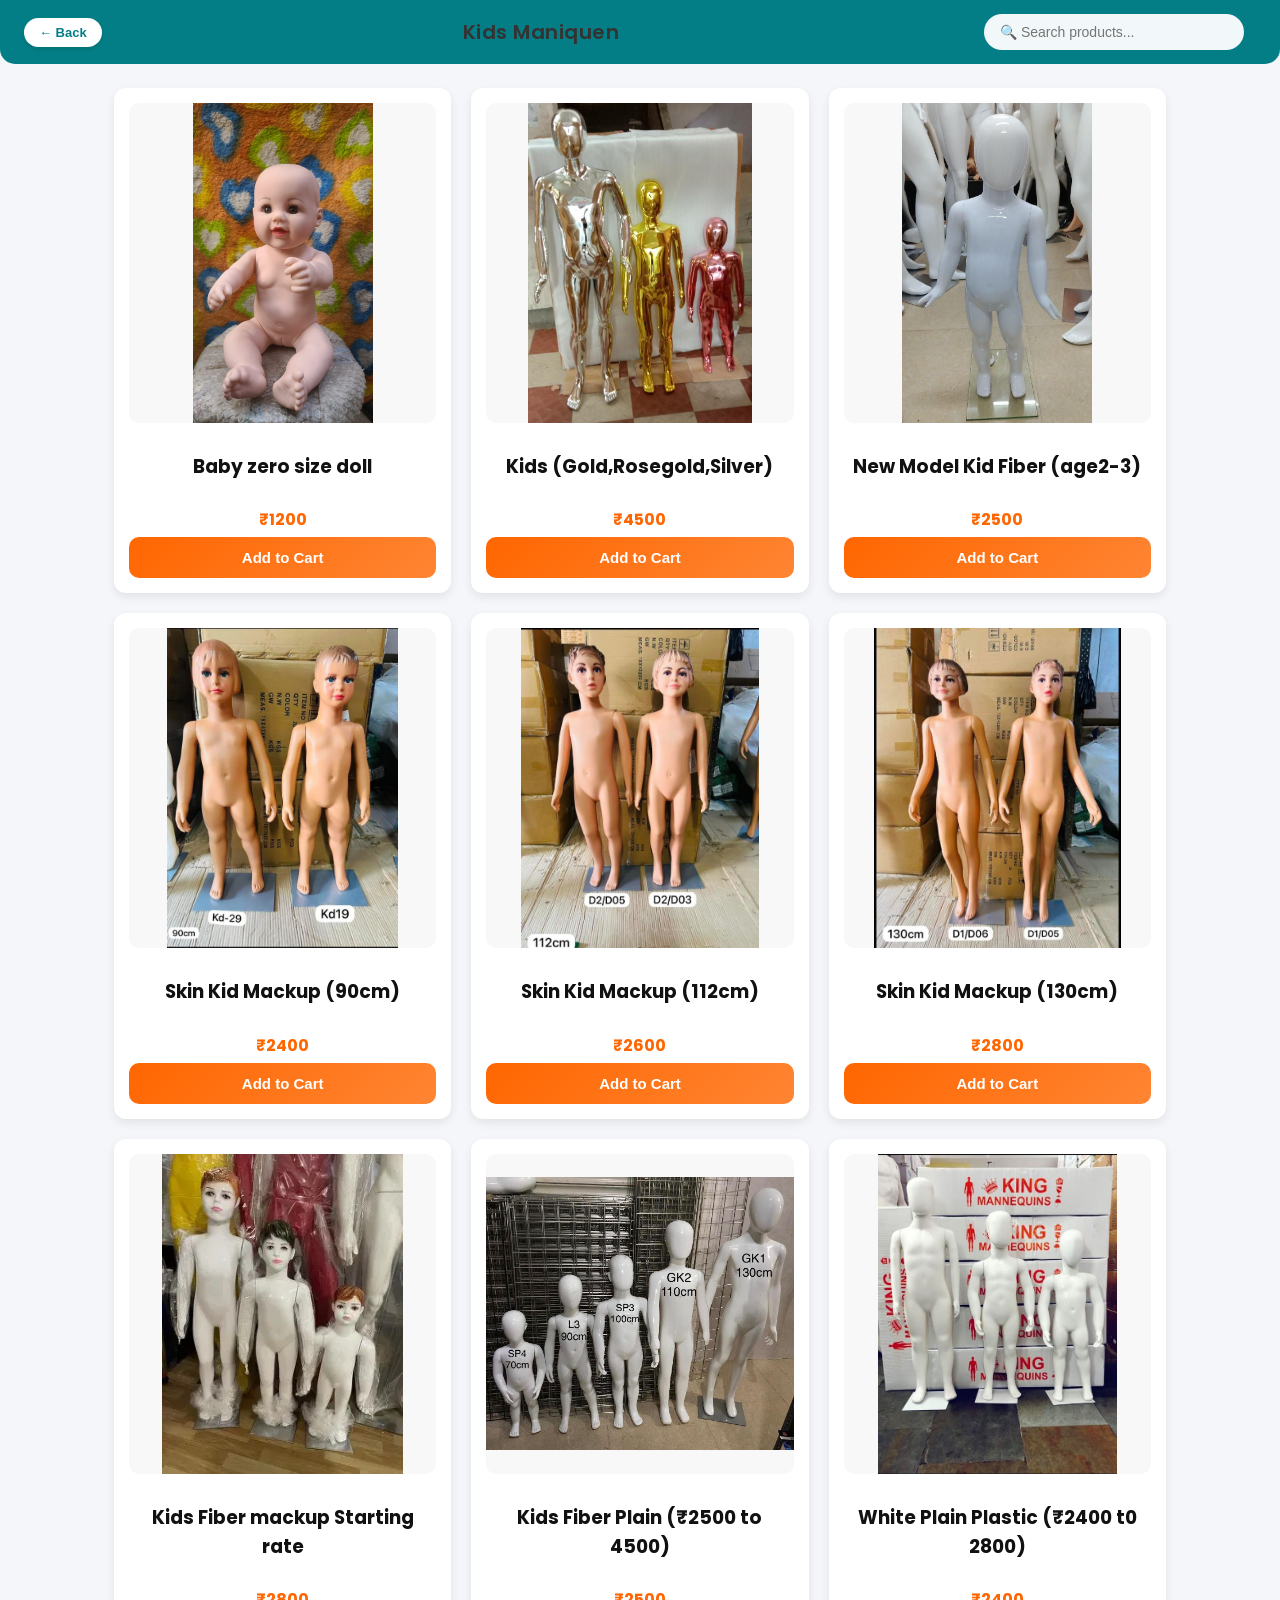
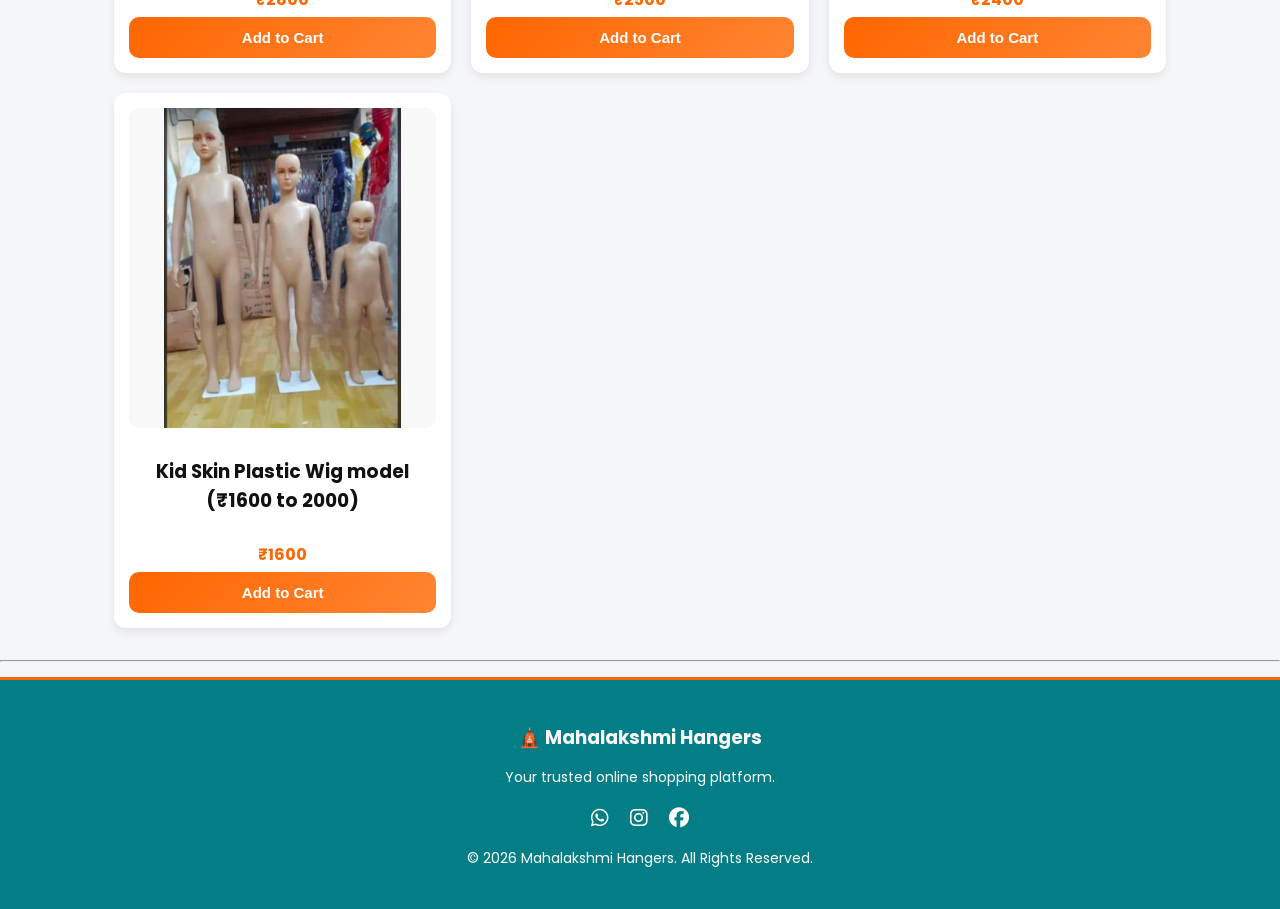
<file: kidsmaniquen.html>
<!DOCTYPE html>
<html>
<head>
  <meta name="viewport" content="width=device-width, initial-scale=1.0">
  <title>Kids Maniquen</title>
  <link rel="stylesheet" href="style.css">
  <script src="script.js" defer></script>
   <link rel="stylesheet" href="https://cdnjs.cloudflare.com/ajax/libs/font-awesome/6.4.0/css/all.min.css">
   <link href="https://fonts.googleapis.com/css2?family=Poppins:wght@500;600;700&family=Playfair+Display:wght@600;700&display=swap" rel="stylesheet">

</head>
<body>

<div class="top-bar">
  <button class="back-btn" onclick="goBack()">← Back</button>
  <h2 class="page-title">Kids Maniquen</h2>
  <div class="search-container">
    <input type="text" id="search-input" placeholder="🔍 Search products..." onkeyup="filterProducts()">
  </div>
</div>

<div class="product-grid">

  <!-- 12 Products -->

  <div class="product">
    <img src="photoskid/baby.jpeg">
    <h3>Baby zero size doll</h3>
    <p class="price">₹1200</p>
    <button onclick="addToCart('Baby zero size doll', 1200, 'photoskid/baby.jpeg')">Add to Cart</button>
  </div>

  <div class="product">
    <img src="photoskid/gold.jpeg">
    <h3>Kids  (Gold,Rosegold,Silver)</h3>
    <p class="price">₹4500</p>
    <button onclick="addToCart('Kids(Gold,Rosegold,Silver)', 4500, 'female2.png')">Add to Cart</button>
  </div>

  <div class="product">
    <img src="photoskid/hand.jpeg">
    <h3>New Model Kid Fiber (age2-3)</h3>
    <p class="price">₹2500</p>
    <button onclick="addToCart('New Model Kid Fiber (age2-3)', 2500, 'female3.png')">Add to Cart</button>
  </div>

  <div class="product">
    <img src="photoskid/mackup1.jpeg">
    <h3>Skin Kid Mackup (90cm)</h3>
    <p class="price">₹2400</p>
    <button onclick="addToCart('Skin Kid Mackup (90cm)', 2400, 'female4.png')">Add to Cart</button>
  </div>

  <div class="product">
    <img src="photoskid/mackup2.jpeg">
    <h3>Skin Kid Mackup (112cm)</h3>
    <p class="price">₹2600</p>
    <button onclick="addToCart('Skin Kid Mackup (112cm)', 2500, 'female5.png')">Add to Cart</button>
  </div>

  <div class="product">
    <img src="photoskid/mackup3.jpeg">
    <h3>Skin Kid Mackup (130cm)</h3>
    <p class="price">₹2800</p>
    <button onclick="addToCart('Skin Kid Mackup (130cm)', 2800, 'female6.png')">Add to Cart</button>
  </div>

  <div class="product">
    <img src="photoskid/mackupkid.png">
    <h3>Kids Fiber mackup Starting rate</h3>
    <p class="price">₹2800</p>
    <button onclick="addToCart('Kids Fiber Mackup', 2800, 'female7.png')">Add to Cart</button>
  </div>

  <div class="product">
    <img src="photoskid/plainkid.jpeg">
    <h3>Kids Fiber Plain (₹2500 to 4500)</h3>
    <p class="price">₹2500</p>
    <button onclick="addToCart('Kids Fiber Plain', 2500, 'female8.png')">Add to Cart</button>
  </div>

  <div class="product">
    <img src="photoskid/plainplastic.jpeg">
    <h3>White Plain Plastic (₹2400 t0 2800)</h3>
    <p class="price">₹2400</p>
    <button onclick="addToCart('White Plain Plastic ', 2400, 'female9.png')">Add to Cart</button>
  </div>

  <div class="product">
    <img src="photoskid/plastic.jpeg">
    <h3>Kid Skin Plastic Wig model (₹1600 to 2000)</h3>
    <p class="price">₹1600</p>
    <button onclick="addToCart('Luxury Gold Finish', 7500, 'female10.png')">Add to Cart</button>
  </div>

</div>
<hr>

<footer class="footer">
  
  <div class="footer-brand">
    <h3>🛕 Mahalakshmi Hangers</h3>
    <p>Your trusted online shopping platform.</p>
  </div>  

  <div class="footer-social">
    <!-- Replace 91XXXXXXXXXX with your number -->
    <a href="https://wa.me/919884480279" target="_blank">
      <i class="fab fa-whatsapp"></i>
    </a>

    <a href="https://www.instagram.com/mlp_hangers?igsh=NHZjemZ4MTlxZXJt" target="_blank">
      <i class="fab fa-instagram"></i>
    </a>

    <a href="#">
      <i class="fab fa-facebook"></i>
    </a>
  </div>

  <p class="copyright">
    © 2026 Mahalakshmi Hangers. All Rights Reserved.
  </p>

</footer>

</body>
</html>
</file>
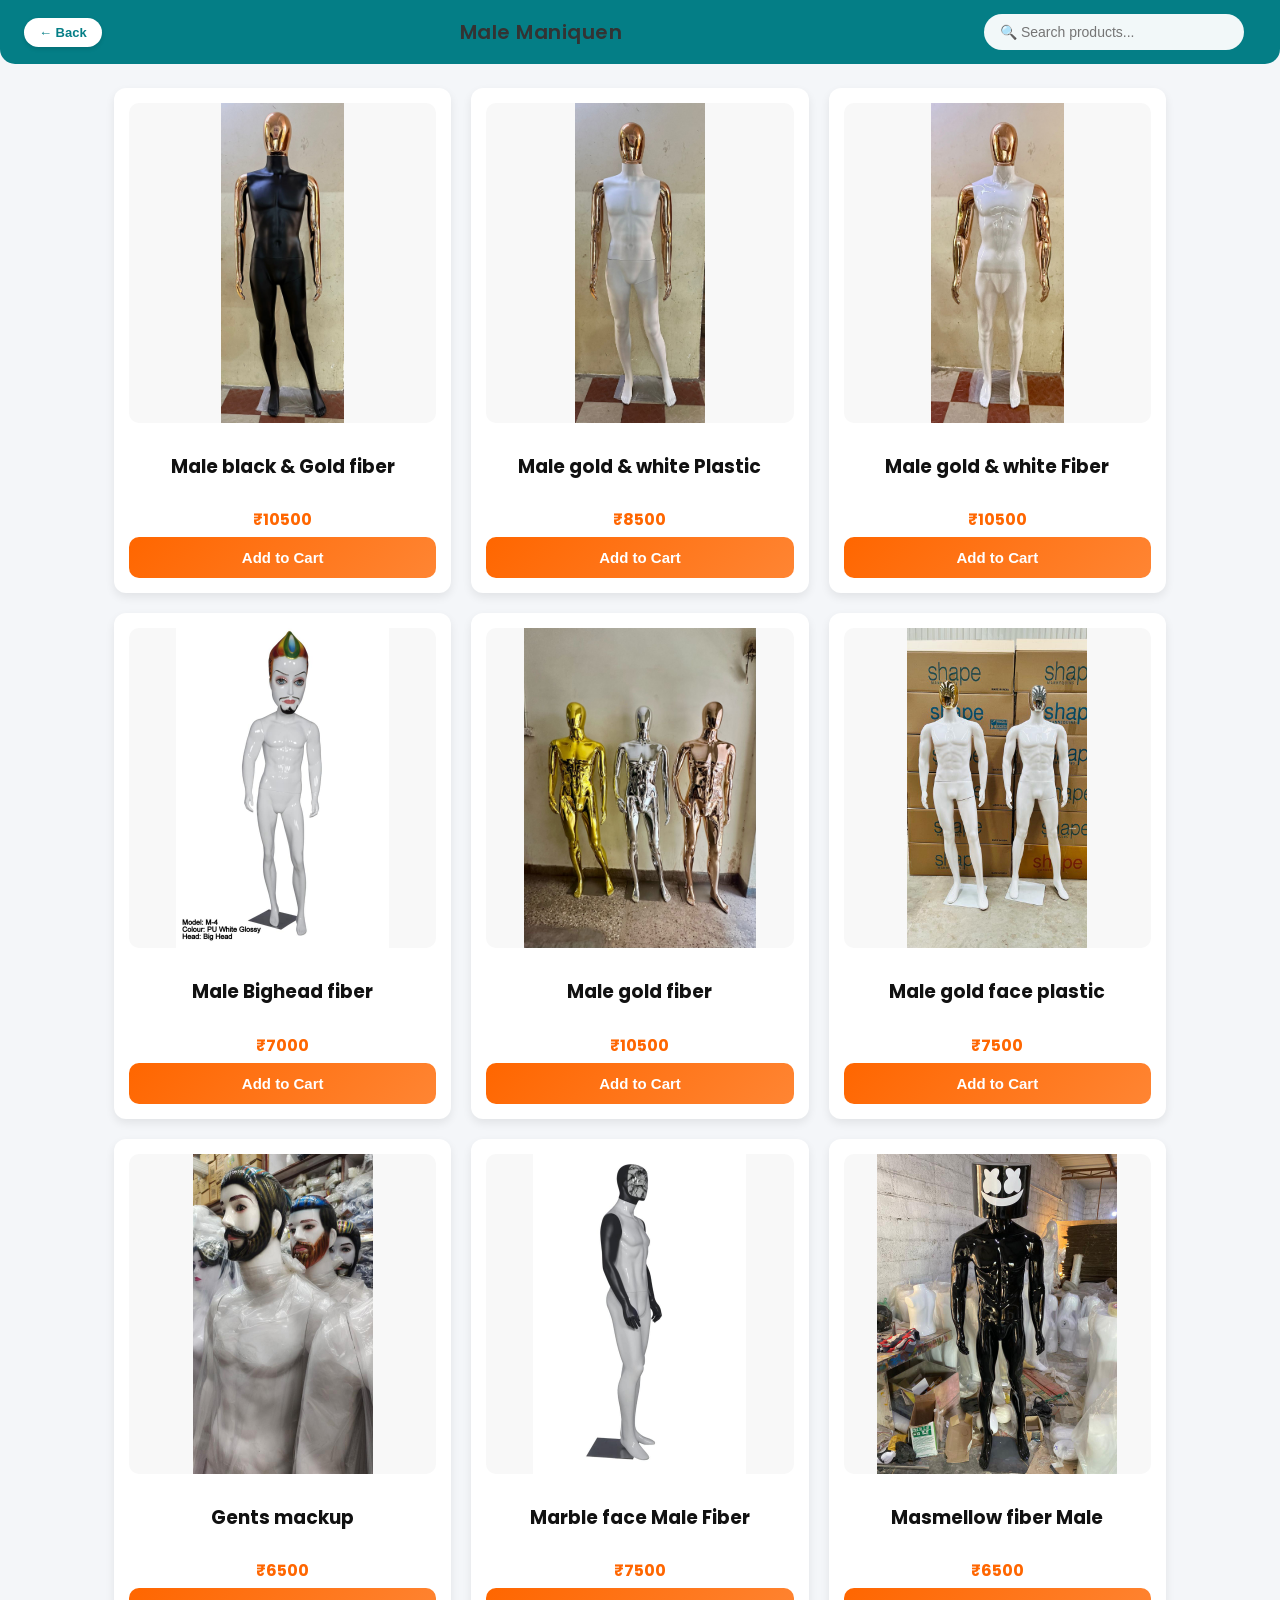
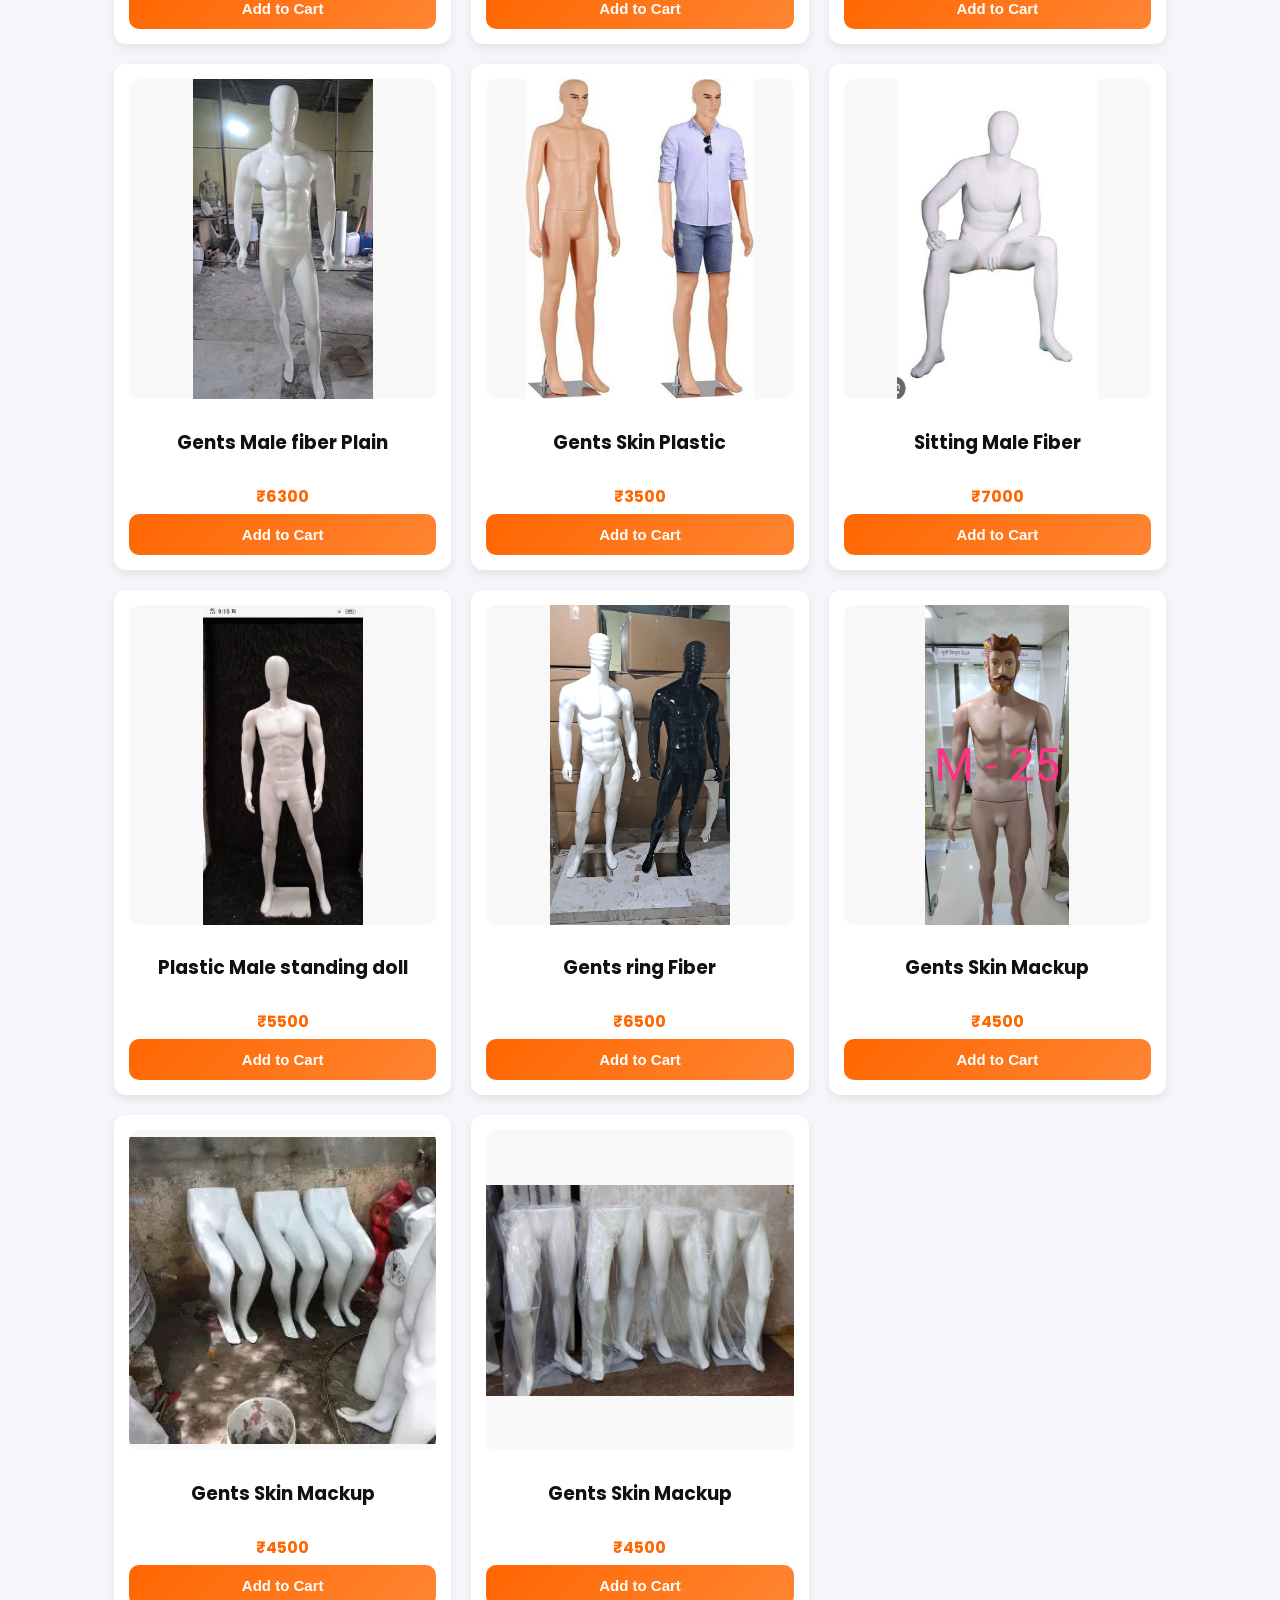
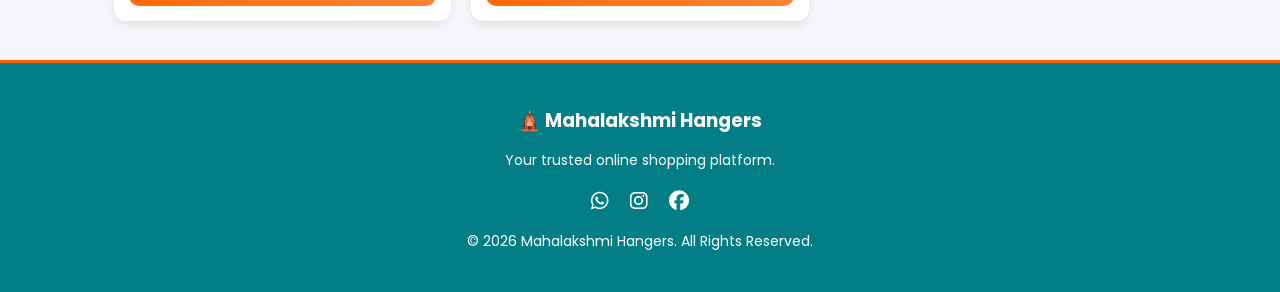
<file: malemaniquen.html>
<!DOCTYPE html>
<html>
<head>
  <meta name="viewport" content="width=device-width, initial-scale=1.0">
  <title>Male Maniquen</title>
  <link rel="stylesheet" href="style.css">
  <script src="script.js" defer></script>
    <link rel="stylesheet" href="https://cdnjs.cloudflare.com/ajax/libs/font-awesome/6.4.0/css/all.min.css">
    <link href="https://fonts.googleapis.com/css2?family=Poppins:wght@500;600;700&family=Playfair+Display:wght@600;700&display=swap" rel="stylesheet">

</head>
<body>

<div class="top-bar">
  <button class="back-btn" onclick="goBack()">← Back</button>
  <h2 class="page-title">Male Maniquen</h2>
  <div class="search-container">
    <input type="text" id="search-input" placeholder="🔍 Search products..." onkeyup="filterProducts()">
  </div>
</div>

<div class="product-grid">

  <!-- 12 Products -->

  <div class="product">
    <img src="photosmale/Rosegoldblack.jpeg">
    <h3>Male black & Gold fiber</h3>
    <p class="price">₹10500</p>
    <button onclick="addToCart('Male black & Gold fiber', 10500, 'photosmale/bighead.jpeg')">Add to Cart</button>
  </div>

  <div class="product">
    <img src="photosmale/plasticgold.jpeg">
    <h3>Male gold & white Plastic</h3>
    <p class="price">₹8500</p>
    <button onclick="addToCart('Male gold & white Plastic', 8500, 'photosmale/gold.png')">Add to Cart</button>
  </div>

  <div class="product">
    <img src="photosmale/goldfiber.jpeg">
    <h3>Male gold & white Fiber</h3>
    <p class="price">₹10500</p>
    <button onclick="addToCart('Male gold & white Fiber', 10500, 'photosmale/goldface.jpeg')">Add to Cart</button>
  </div>

  <div class="product">
    <img src="photosmale/bighead.jpeg">
    <h3>Male Bighead fiber</h3>
    <p class="price">₹7000</p>
    <button onclick="addToCart('Male Bighead fiber', 7000, 'photosmale/bighead.jpeg')">Add to Cart</button>
  </div>

  <div class="product">
    <img src="photosmale/gold.png">
    <h3>Male gold fiber</h3>
    <p class="price">₹10500</p>
    <button onclick="addToCart('Male gold fiber', 10500, 'photosmale/gold.png')">Add to Cart</button>
  </div>

  <div class="product">
    <img src="photosmale/goldface.jpeg">
    <h3>Male gold face plastic</h3>
    <p class="price">₹7500</p>
    <button onclick="addToCart('Male gold face plastic', 7500, 'photosmale/goldface.jpeg')">Add to Cart</button>
  </div>

  <div class="product">
    <img src="photosmale/makup.jpeg">
    <h3>Gents mackup</h3>
    <p class="price">₹6500</p>
    <button onclick="addToCart('Gents mackup', 6500, 'female4.png')">Add to Cart</button>
  </div>

  <div class="product">
    <img src="photosmale/marble.jpeg">
    <h3>Marble face Male Fiber</h3>
    <p class="price">₹7500</p>
    <button onclick="addToCart('Marble face Male Fiber',7500, 'female5.png')">Add to Cart</button>
  </div>

  <div class="product">
    <img src="photosmale/masmellow.jpeg">
    <h3>Masmellow fiber Male</h3>
    <p class="price">₹6500</p>
    <button onclick="addToCart('Masmellow fiber Male', 6500, 'female6.png')">Add to Cart</button>
  </div>

  <div class="product">
    <img src="photosmale/plain.jpeg">
    <h3>Gents Male fiber Plain</h3>
    <p class="price">₹6300</p>
    <button onclick="addToCart('Gents Male fiber Plain',6300, 'female7.png')">Add to Cart</button>
  </div>

  <div class="product">
    <img src="photosmale/skin.jpeg">
    <h3>Gents Skin Plastic </h3>
    <p class="price">₹3500</p>
    <button onclick="addToCart('Gents Skin Plastic ', 3500, 'female8.png')">Add to Cart</button>
  </div>

  <div class="product">
    <img src="photosmale/sitting.jpeg">
    <h3>Sitting Male Fiber</h3>
    <p class="price">₹7000</p>
    <button onclick="addToCart('Sitting Male Fiber', 7000, 'female9.png')">Add to Cart</button>
  </div>

  <div class="product">
    <img src="photosmale/plainplastic.jpeg">
    <h3>Plastic Male standing doll</h3>
    <p class="price">₹5500</p>
    <button onclick="addToCart('Plastic Male standing doll', 5500, 'female10.png')">Add to Cart</button>
  </div>

  <div class="product">
    <img src="photosmale/rig.jpeg">
    <h3>Gents ring Fiber </h3>
    <p class="price">₹6500</p>
    <button onclick="addToCart('Gents ring Fiber ', 6500, 'female11.png')">Add to Cart</button>
  </div>

  <div class="product">
    <img src="photosmale/skinmackup.jpeg">
    <h3>Gents Skin Mackup </h3>
    <p class="price">₹4500</p>
    <button onclick="addToCart('Gents Skin Mackup', 4500, 'female12.png')">Add to Cart</button>
  </div>
  <div class="product">
    <img src="photosmale/leg.jpeg">
    <h3>Gents Skin Mackup </h3>
    <p class="price">₹4500</p>
    <button onclick="addToCart('Gents Skin Mackup', 4500, 'female12.png')">Add to Cart</button>
  </div>

   <div class="product">
    <img src="photosmale/leg2.jpeg">
    <h3>Gents Skin Mackup </h3>
    <p class="price">₹4500</p>
    <button onclick="addToCart('Gents Skin Mackup', 4500, 'female12.png')">Add to Cart</button>
  </div>
</div>
 <footer class="footer">
  
  <div class="footer-brand">
    <h3>🛕 Mahalakshmi Hangers</h3>
    <p>Your trusted online shopping platform.</p>
  </div>  

  <div class="footer-social">
    <!-- Replace 91XXXXXXXXXX with your number -->
    <a href="https://wa.me/919884480279" target="_blank">
      <i class="fab fa-whatsapp"></i>
    </a>

    <a href="https://www.instagram.com/mlp_hangers?igsh=NHZjemZ4MTlxZXJt" target="_blank">
      <i class="fab fa-instagram"></i>
    </a>

    <a href="#">
      <i class="fab fa-facebook"></i>
    </a>
  </div>

  <p class="copyright">
    © 2026 Mahalakshmi Hangers. All Rights Reserved.
  </p>

</footer>
</body>
</html>
</file>
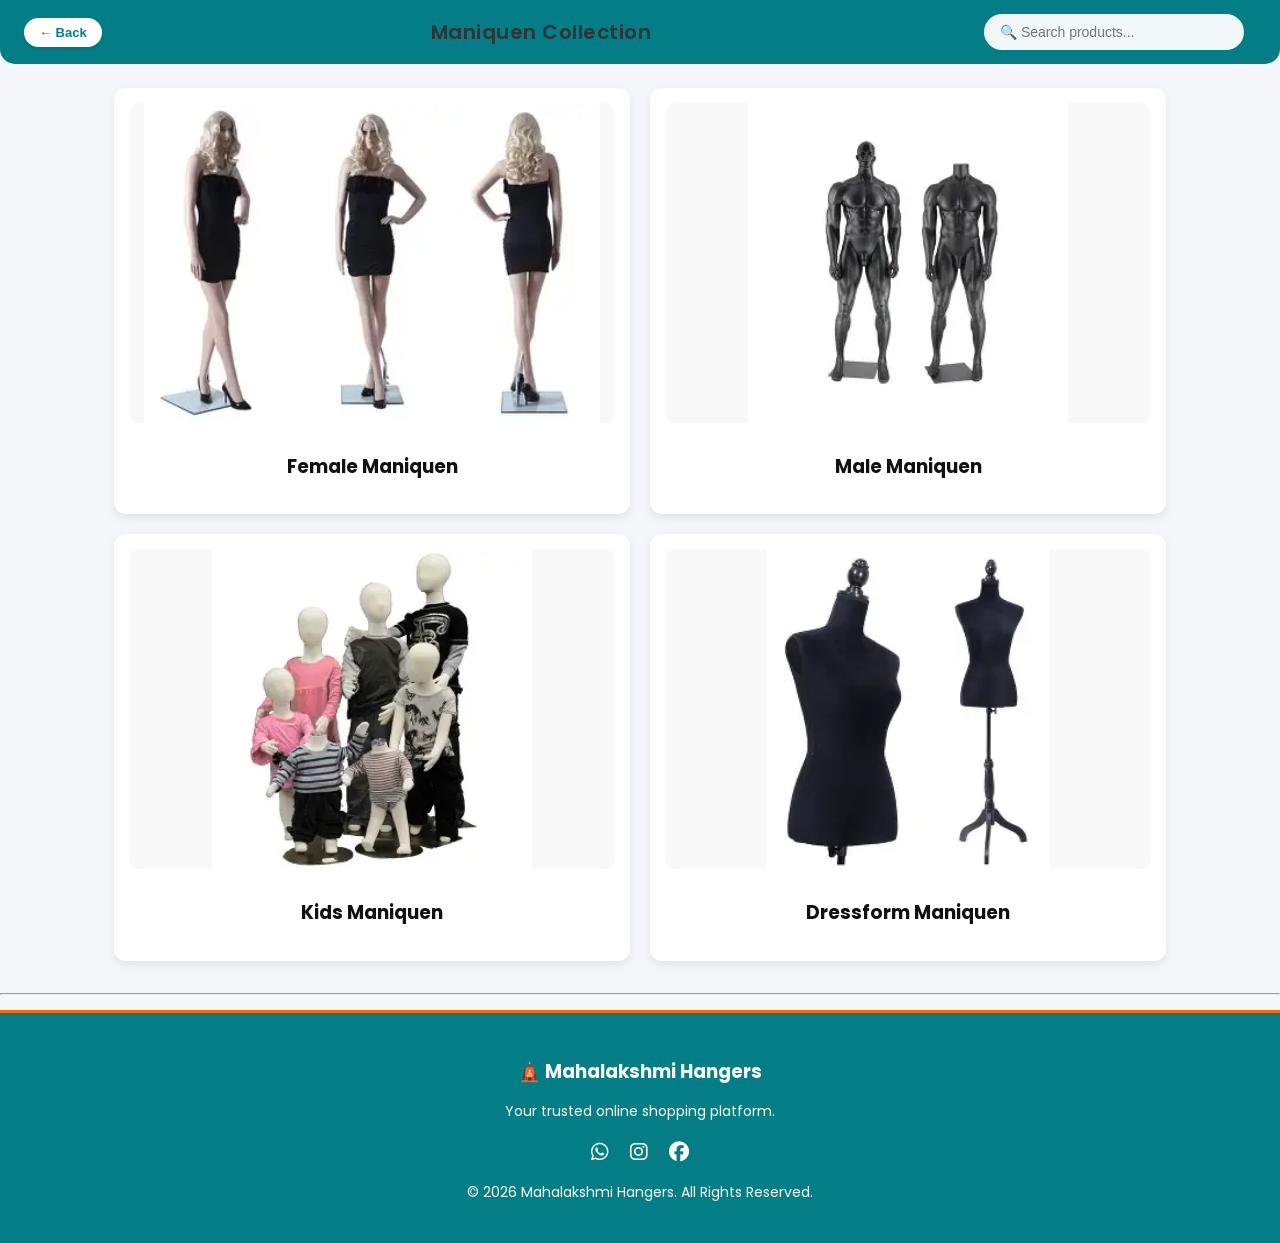
<file: maniquen.html>
<!DOCTYPE html>
<html>
<head>
  <meta name="viewport" content="width=device-width, initial-scale=1.0">
  <title>Maniquen Collection</title>
  <link rel="stylesheet" href="style.css">
  <script src="script.js" defer></script>
  <link rel="stylesheet" href="https://cdnjs.cloudflare.com/ajax/libs/font-awesome/6.4.0/css/all.min.css">
  <link href="https://fonts.googleapis.com/css2?family=Poppins:wght@500;600;700&family=Playfair+Display:wght@600;700&display=swap" rel="stylesheet">
  <style>
    .mannequin-grid { grid-template-columns: repeat(2, 1fr); }
  </style>
</head>
<body>
<div class="top-bar">
  <button class="back-btn" onclick="goBack()">← Back</button>
  <h2 class="page-title">Maniquen Collection</h2>
  <div class="search-container">
    <input type="text" id="search-input" placeholder="🔍 Search products..." onkeyup="filterProducts()">
  </div>
</div>



<div class="product-grid mannequin-grid">

 <div class="product" onclick="window.location.href='femalemaniquen.html'">
    <img src="photoshome/female.png">
    <h3>Female Maniquen</h3>
  </div>

<div class="product" onclick="window.location.href='malemaniquen.html'">
<img src="photoshome/male.png">

    <h3>Male Maniquen</h3>
    

  </div>

   <div class="product" onclick="window.location.href='kidsmaniquen.html'">
    <img src="photoshome/kids.png">
    <h3>Kids Maniquen</h3>
    
    
  </div>

   <div class="product" onclick="window.location.href='dressformmaniquen.html'">
    <img src="photoshome/dressform.png">
    <h3>Dressform Maniquen</h3>
    

  </div>

</div>
<hr>

<footer class="footer">
  
  <div class="footer-brand">
    <h3>🛕 Mahalakshmi Hangers</h3>
    <p>Your trusted online shopping platform.</p>
  </div>  

  <div class="footer-social">
    <!-- Replace 91XXXXXXXXXX with your number -->
    <a href="https://wa.me/919884480279" target="_blank">
      <i class="fab fa-whatsapp"></i>
    </a>

    <a href="https://www.instagram.com/mlp_hangers?igsh=NHZjemZ4MTlxZXJt" target="_blank">
      <i class="fab fa-instagram"></i>
    </a>

    <a href="#">
      <i class="fab fa-facebook"></i>
    </a>
  </div>

  <p class="copyright">
    © 2026 Mahalakshmi Hangers. All Rights Reserved.
  </p>

</footer>

</body>
</html>
</file>
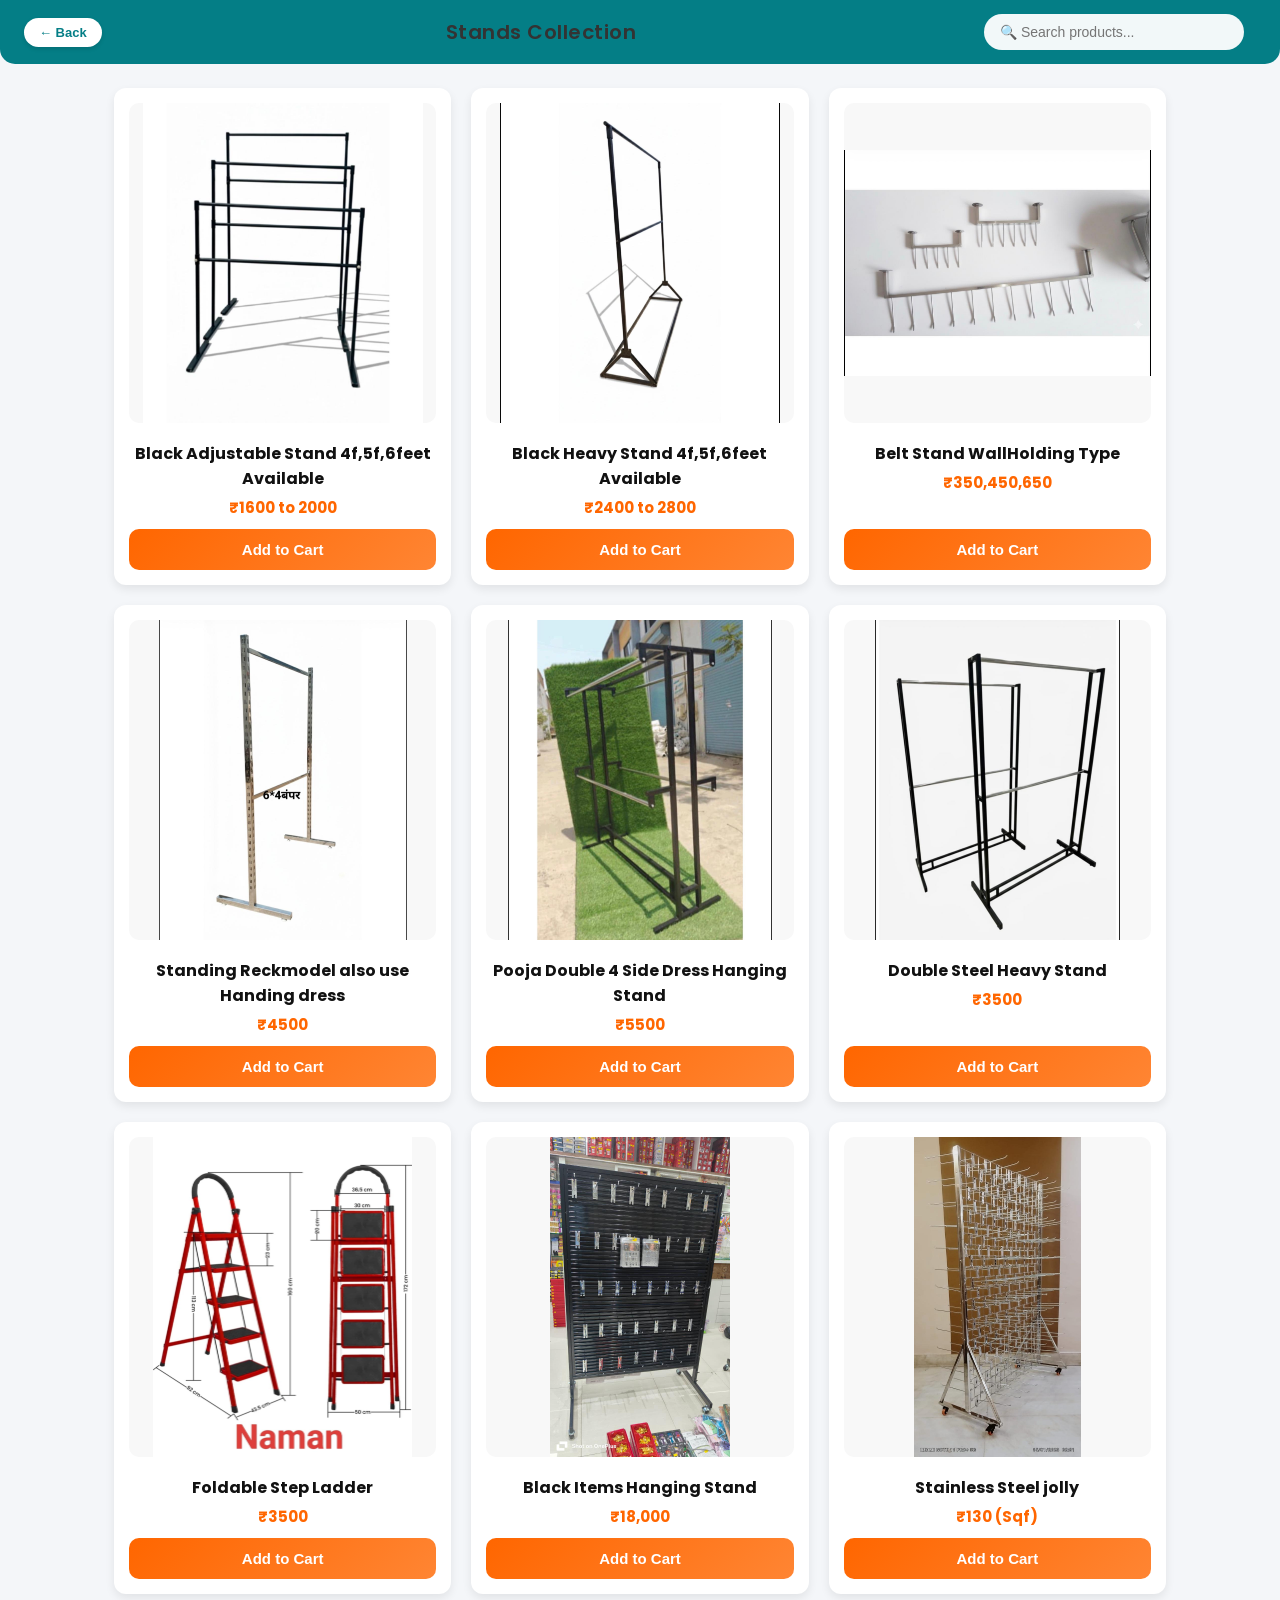
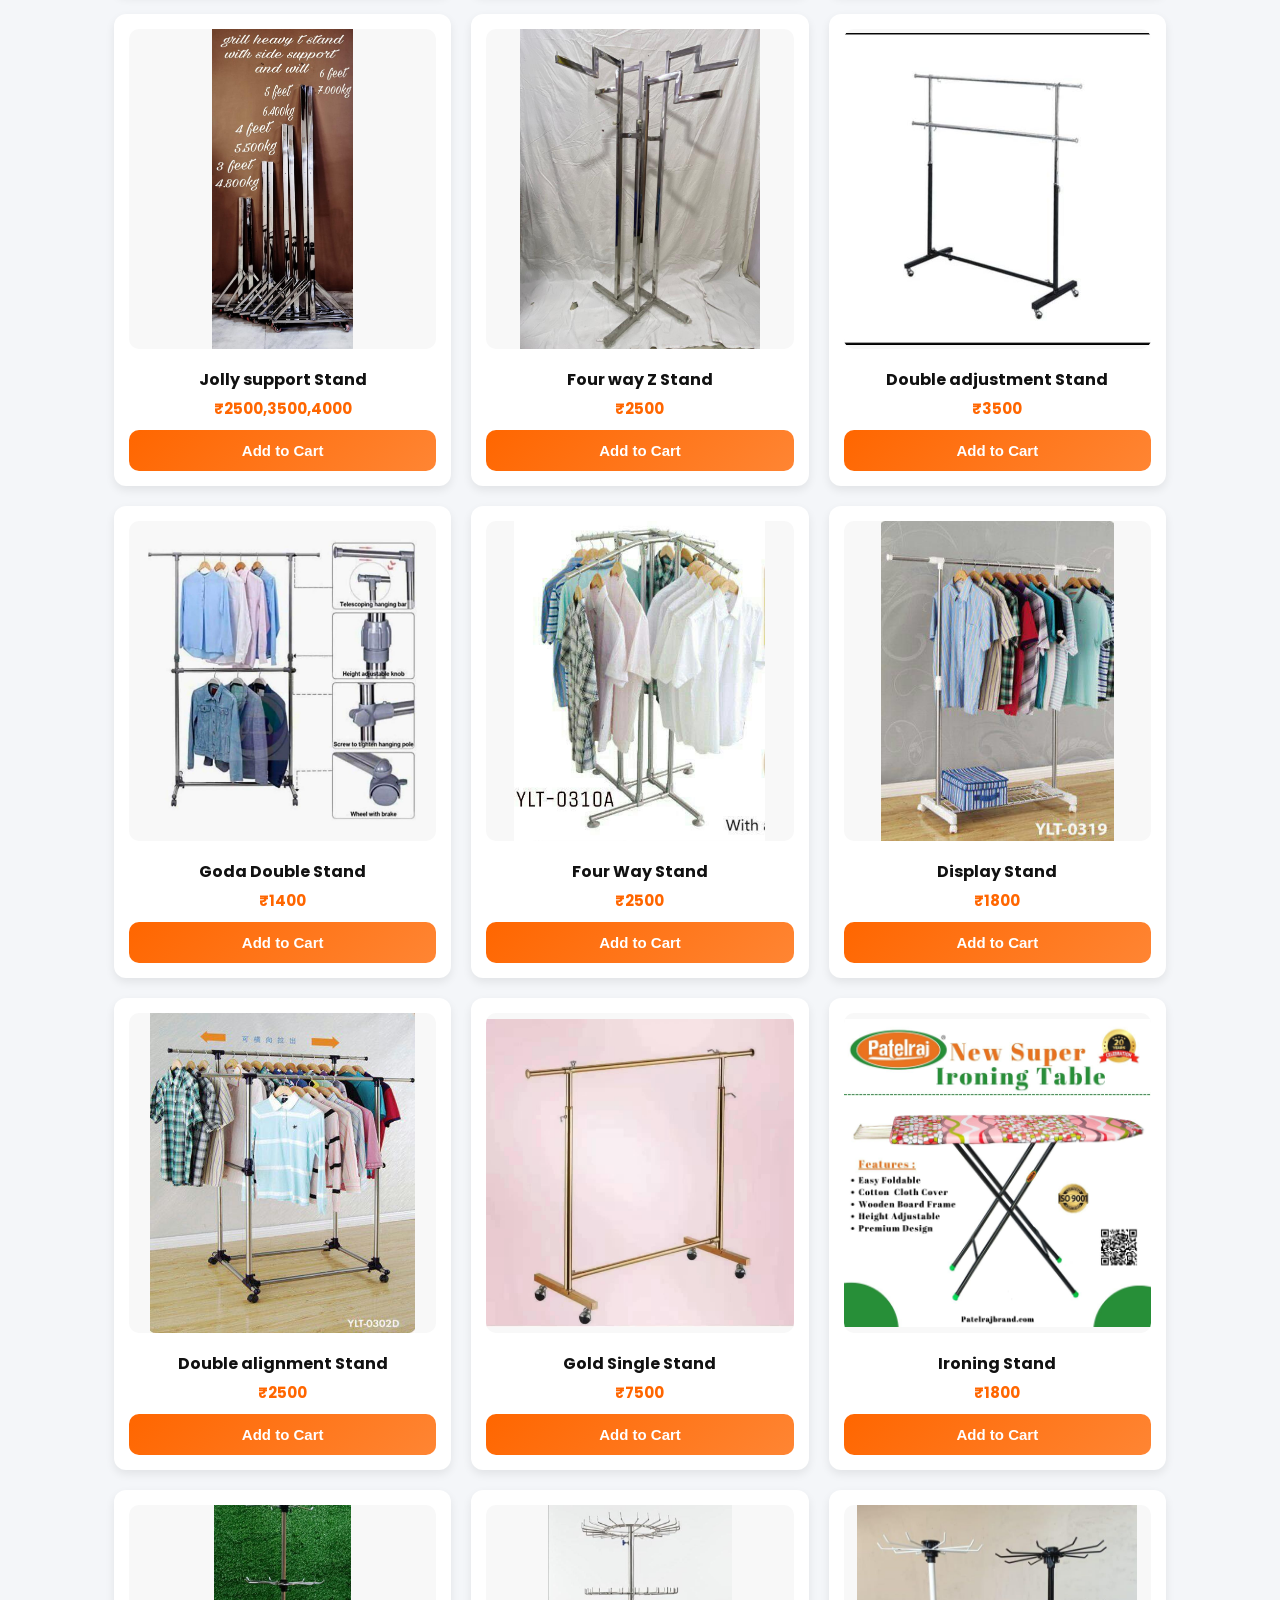
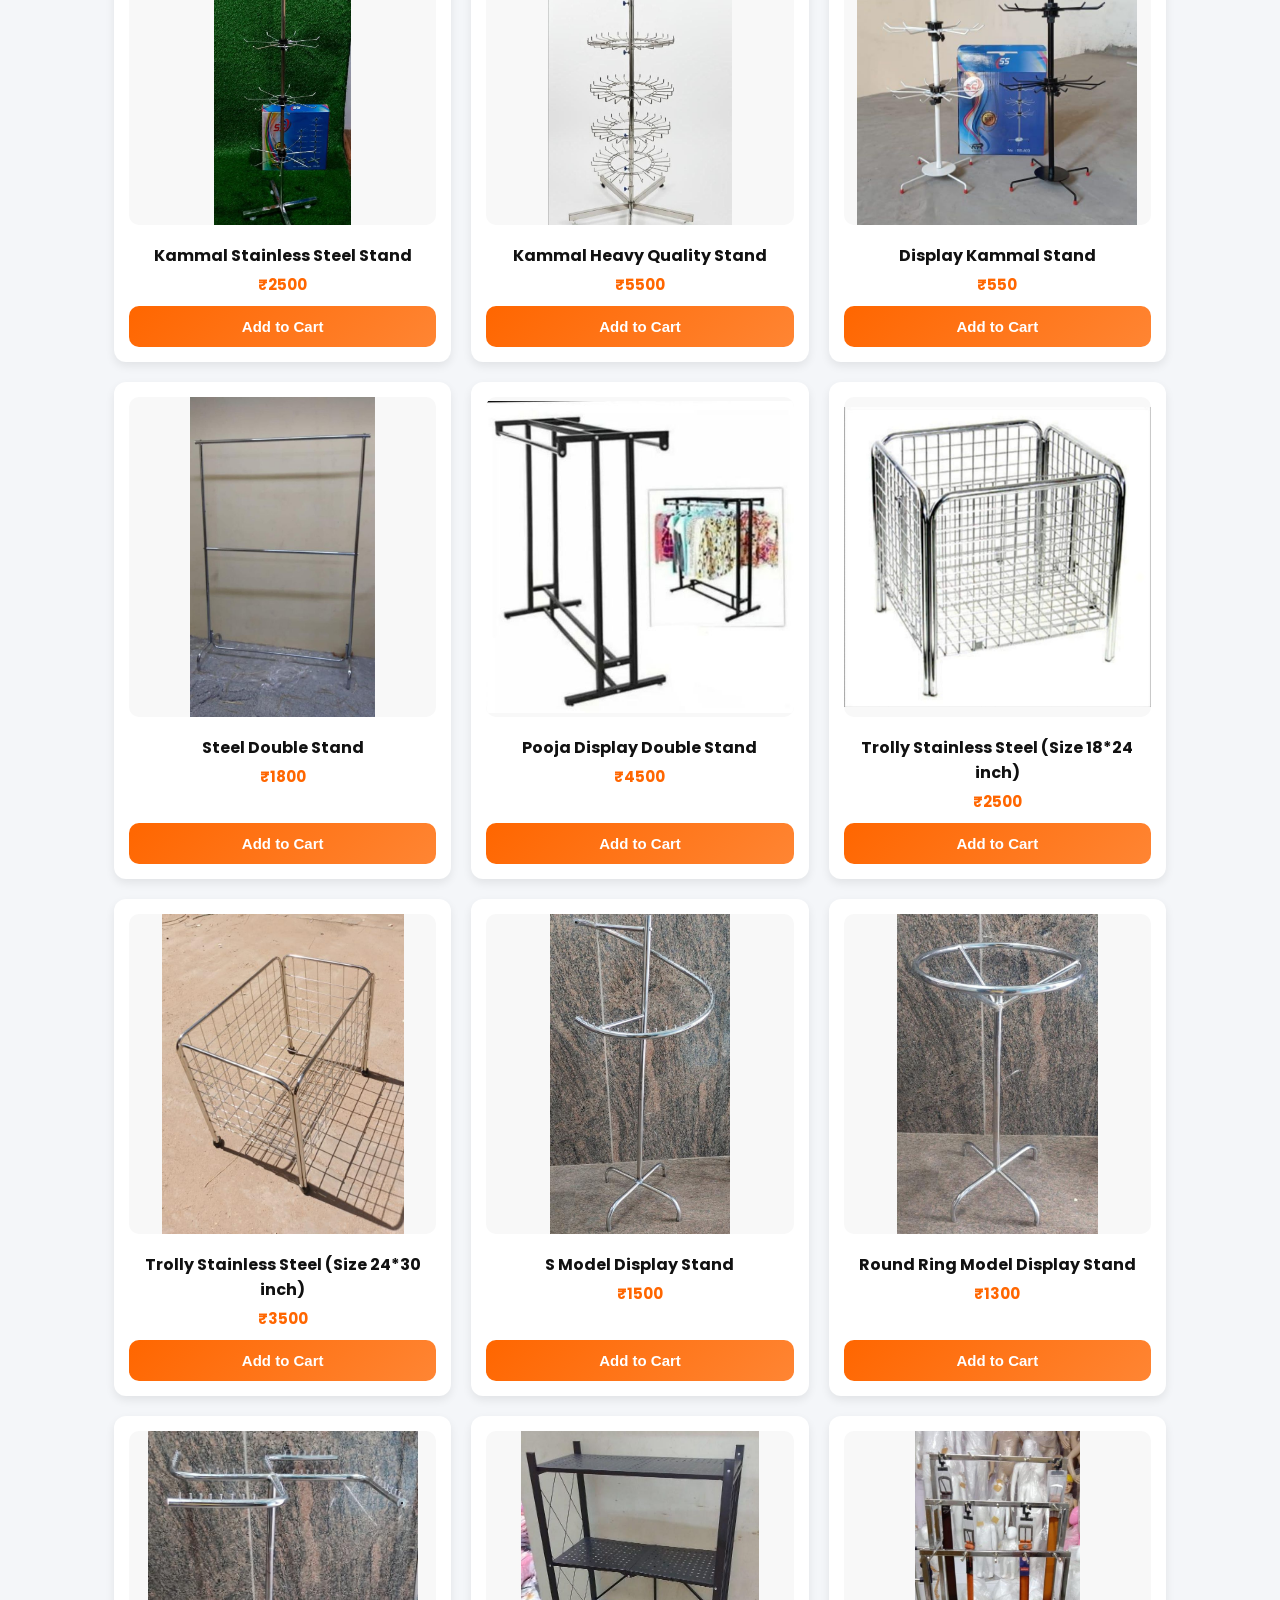
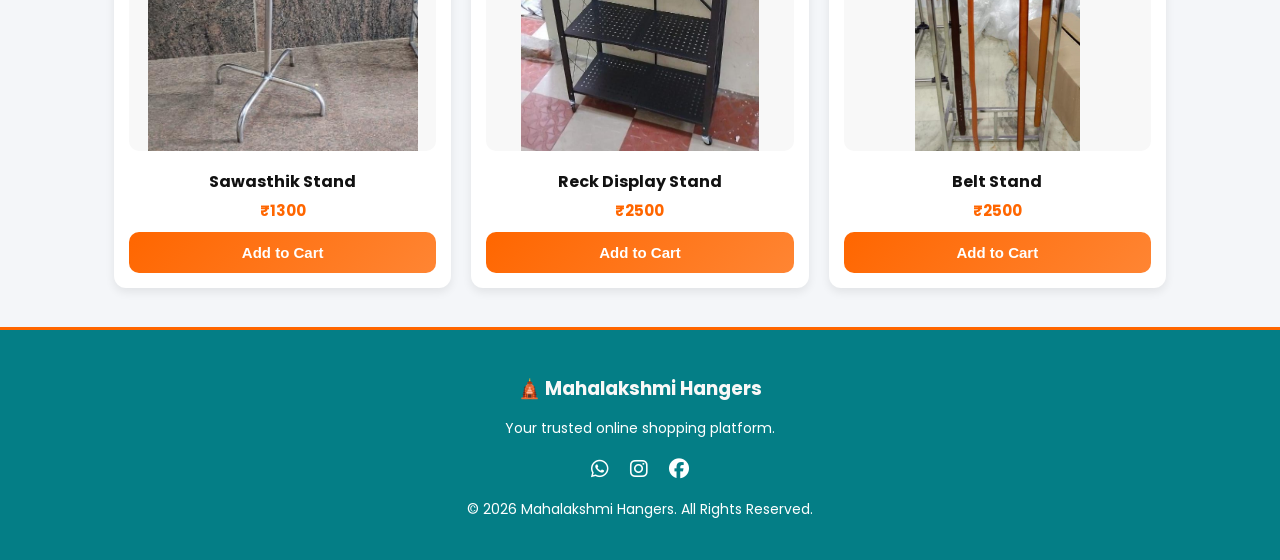
<file: stand.html>
<!DOCTYPE html>
<html>
<head>
  <meta name="viewport" content="width=device-width, initial-scale=1.0">
  <title>Stands Collection</title>
  <link rel="stylesheet" href="style.css">
  <script src="script.js" defer></script>
   <link rel="stylesheet" href="https://cdnjs.cloudflare.com/ajax/libs/font-awesome/6.4.0/css/all.min.css">
    <link href="https://fonts.googleapis.com/css2?family=Poppins:wght@500;600;700&family=Playfair+Display:wght@600;700&display=swap" rel="stylesheet">

</head>
<body>
<div class="top-bar">
  <button class="back-btn" onclick="goBack()">← Back</button>
  <h2 class="page-title">Stands Collection</h2>
  <div class="search-container">
    <input type="text" id="search-input" placeholder="🔍 Search products..." onkeyup="filterProducts()">
  </div>
</div>



<div class="product-grid">


  <div class="product">
    <img src="photosstand/blackdummi.jpeg">
    <p>Black Adjustable Stand 4f,5f,6feet Available</p>
    <span class="price">₹1600 to 2000</span>
    <button onclick="addToCart('Black Adjustable Stand 4f,5f,6feet Available', 1600, 'garment-stand.png')">
      Add to Cart
    </button>
  </div>
  
  <div class="product">
    <img src="photosstand/blackheavy.jpeg">
    <p>Black Heavy Stand 4f,5f,6feet Available</p>
    <span class="price">₹2400 to 2800</span>
    <button onclick="addToCart('Black Heavy Stand 4f,5f,6feet Available', 2400, 'garment-stand.png')">
      Add to Cart
    </button>
  </div>
  
  <div class="product">
    <img src="photosstand/belthang.jpeg">
    <p>Belt Stand WallHolding Type</p>
    <span class="price">₹350,450,650</span>
    <button onclick="addToCart('Belt Stand WallHolding Type', 350, 'garment-stand.png')">
      Add to Cart
    </button>
  </div>
  
  <div class="product">
    <img src="photosstand/holderstand.jpeg">
    <p>Standing Reckmodel also use Handing dress</p>
    <span class="price">₹4500</span>
    <button onclick="addToCart('Standing Reckmodel also use Handing dress', 4500, 'garment-stand.png')">
      Add to Cart
    </button>
  </div>

  <div class="product">
    <img src="photosstand/poojadoubleside.jpeg">
    <p>Pooja Double 4 Side Dress Hanging Stand</p>
    <span class="price">₹5500</span>
    <button onclick="addToCart('Pooja Double 4 Side Dress Hanging Stand', 5500, 'garment-stand.png')">
      Add to Cart
    </button>
  </div>

  <div class="product">
    <img src="photosstand/silverthink.jpeg">
    <p>Double Steel Heavy Stand</p>
    <span class="price">₹3500</span>
    <button onclick="addToCart('Double Steel Heavy Stand', 3500, 'display-stand.png')">
      Add to Cart
    </button>
  </div>


  
  <div class="product">
    <img src="photosstand/foldable.jpeg">
    <p>Foldable Step Ladder</p>
    <span class="price">₹3500</span>
    <button onclick="addToCart('Foldable Step Ladder', 3500, 'garment-stand.png')">
      Add to Cart
    </button>
  </div>
  
  <div class="product">
    <img src="photosstand/blackjollystand.jpeg">
    <p>Black Items Hanging Stand</p>
    <span class="price">₹18,000</span>
    <button onclick="addToCart('Black Items Hanging Stand', 18000, 'garment-stand.png')">
      Add to Cart
    </button>
  </div>
  
  <div class="product">
    <img src="photosstand/jolly.jpeg">
    <p>Stainless Steel jolly</p>
    <span class="price">₹130 (Sqf)</span>
    <button onclick="addToCart('Stainless Steel jolly', 130, 'garment-stand.png')">
      Add to Cart
    </button>
  </div>
  
  <div class="product">
    <img src="photosstand/jallystand.jpeg">
    <p>Jolly support Stand</p>
    <span class="price">₹2500,3500,4000</span>
    <button onclick="addToCart('Jolly support Stand', 2500, 'garment-stand.png')">
      Add to Cart
    </button>
  </div>

  <div class="product">
    <img src="photosstand/4waynew.jpeg">
    <p>Four way Z Stand</p>
    <span class="price">₹2500</span>
    <button onclick="addToCart('Four way Z Stand', 2500, 'garment-stand.png')">
      Add to Cart
    </button>
  </div>

  <div class="product">
    <img src="photosstand/blackwhite.jpeg">
    <p>Double adjustment Stand</p>
    <span class="price">₹3500</span>
    <button onclick="addToCart('Double adjustment Stand', 3500, 'display-stand.png')">
      Add to Cart
    </button>
  </div>

  <div class="product">
    <img src="photosstand/doublenormal.jpeg">
    <p>Goda Double Stand</p>
    <span class="price">₹1400</span>
    <button onclick="addToCart('Goda Double Stand', 1400, 'shoe-stand.png')">
      Add to Cart
    </button>
  </div>

   <div class="product">
    <img src="photosstand/fourway.jpeg">
    <p>Four Way Stand</p>
    <span class="price">₹2500</span>
    <button onclick="addToCart('Four Way Stand', 2500, 'garment-stand.png')">
      Add to Cart
    </button>
  </div>

  <div class="product">
    <img src="photosstand/goda.jpeg">
    <p>Display Stand</p>
    <span class="price">₹1800</span>
    <button onclick="addToCart('Display Stand', 1800, 'display-stand.png')">
      Add to Cart
    </button>
  </div>

  <div class="product">
    <img src="photosstand/godadouble.jpeg">
    <p>Double alignment Stand</p>
    <span class="price">₹2500</span>
    <button onclick="addToCart('Double alignment', 2500, 'shoe-stand.png')">
      Add to Cart
    </button>
  </div>
    
  <div class="product">
    <img src="photosstand/goldstand.jpeg">
    <p>Gold Single Stand</p>
    <span class="price">₹7500</span>
    <button onclick="addToCart('Gold Single Stand', 7500, 'garment-stand.png')">
      Add to Cart
    </button>
  </div>

  <div class="product">
    <img src="photosstand/ironstand.jpeg">
    <p>Ironing Stand</p>
    <span class="price">₹1800</span>
    <button onclick="addToCart('Ironing Stand', 1800, 'display-stand.png')">
      Add to Cart
    </button>
  </div>

  <div class="product">
    <img src="photosstand/kammal1.jpeg">
    <p>Kammal Stainless Steel Stand</p>
    <span class="price">₹2500</span>
    <button onclick="addToCart('Kammal Stainless Steel Stand', 2500, 'shoe-stand.png')">
      Add to Cart
    </button>
  </div>
   
  <div class="product">
    <img src="photosstand/kammal2.jpeg">
    <p>Kammal Heavy Quality Stand</p>
    <span class="price">₹5500</span>
    <button onclick="addToCart('Kammal Heavy Quality Stand', 5500, 'garment-stand.png')">
      Add to Cart
    </button>
  </div>

  <div class="product">
    <img src="photosstand/kammal3.jpeg">
    <p>Display Kammal Stand</p>
    <span class="price">₹550</span>
    <button onclick="addToCart('isplay Kammal Stand', 550, 'display-stand.png')">
      Add to Cart
    </button>
  </div>

  <div class="product">
    <img src="photosstand/silverdouble.jpeg">
    <p>Steel Double Stand</p>
    <span class="price">₹1800</span>
    <button onclick="addToCart('Steel Double Stand', 1800, 'shoe-stand.png')">
      Add to Cart
    </button>
  </div>
   <div class="product">
    <img src="photosstand/standpooja.jpeg">
    <p>Pooja Display Double Stand</p>
    <span class="price">₹4500</span>
    <button onclick="addToCart('Pooja Display Double Stand', 4500, 'garment-stand.png')">
      Add to Cart
    </button>
  </div>
  <div class="product">
    <img src="photosstand/trolly1.jpeg">
    <p>Trolly Stainless Steel (Size 18*24 inch)</p>
    <span class="price">₹2500</span>
    <button onclick="addToCart('Trolly Stainless Steel (Size 18*24 inch)', 2500, 'shoe-stand.png')">
      Add to Cart
    </button>
  </div>
 
  <div class="product">
    <img src="photosstand/trolly2.jpeg">
    <p>Trolly Stainless Steel (Size 24*30 inch)</p>
    <span class="price">₹3500</span>
    <button onclick="addToCart('Trolly Stainless Steel (Size 24*30 inch)', 3500, 'garment-stand.png')">
      Add to Cart
    </button>
  </div>

  <div class="product">
    <img src="photosstand/sstand.jpeg">
    <p>S Model Display Stand</p>
    <span class="price">₹1500</span>
    <button onclick="addToCart(' S Model Display Stand', 1500, 'display-stand.png')">
      Add to Cart
    </button>
  </div>

  <div class="product">
    <img src="photosstand/round.jpeg">
    <p>Round Ring Model Display Stand</p>
    <span class="price">₹1300</span>
    <button onclick="addToCart('Round Ring Model Display Stand', 1300, 'shoe-stand.png')">
      Add to Cart
    </button>
  </div>

   <div class="product">
    <img src="photosstand/savasthink.jpeg">
    <p>Sawasthik Stand</p>
    <span class="price">₹1300</span>
    <button onclick="addToCart('Sawasthik Stand', 1300, 'shoe-stand.png')">
      Add to Cart
    </button>
  </div>

  <div class="product">
    <img src="photosstand/reck.jpeg">
    <p>Reck Display Stand</p>
    <span class="price">₹2500</span>
    <button onclick="addToCart('Reck Display Stand', 2500, 'shoe-stand.png')">
      Add to Cart
    </button>
  </div>
  <div class="product">
    <img src="photosstand/belt.jpeg">
    <p>Belt  Stand</p>
    <span class="price">₹2500</span>
    <button onclick="addToCart('Belt Stand', 2500, 'shoe-stand.png')">
      Add to Cart
    </button>
  </div>

</div>
<footer class="footer">
  
  <div class="footer-brand">
    <h3>🛕 Mahalakshmi Hangers</h3>
    <p>Your trusted online shopping platform.</p>
  </div>  

  <div class="footer-social">
    <!-- Replace 91XXXXXXXXXX with your number -->
    <a href="https://wa.me/919884480279" target="_blank">
      <i class="fab fa-whatsapp"></i>
    </a>

    <a href="https://www.instagram.com/mlp_hangers?igsh=NHZjemZ4MTlxZXJt" target="_blank">
      <i class="fab fa-instagram"></i>
    </a>

    <a href="#">
      <i class="fab fa-facebook"></i>
    </a>
  </div>

  <p class="copyright">
    © 2026 Mahalakshmi Hangers. All Rights Reserved.
  </p>

</footer>


</body>
</html>
</file>
<file: style.css>
:root {
  --page-max: 1100px;
  --page-pad: clamp(12px, 3vw, 24px);
}

*,
*::before,
*::after {
  box-sizing: border-box;
}

body {
  font-family: system-ui, -apple-system, BlinkMacSystemFont, "Segoe UI", sans-serif;
  margin: 0;
  background: #f4f6f9;
  padding-bottom: 0;
  color: #111;
  max-width: 100%;
  overflow-x: hidden;        /* stop left-right shake */
  overscroll-behavior-x: none;
  font-family: 'Poppins', sans-serif;
}

img {
  max-width: 100%;
  height: auto;
  display: block;
}


header {
  background: linear-gradient(135deg, #047e86, #047e86);
  color: white;
  padding: 15px var(--page-pad);
  display: flex;
  justify-content: space-between;
  align-items: center;
  flex-wrap: wrap;
  gap: 10px;
  font-size: 18px;
  border-bottom-left-radius: 18px;
  border-bottom-right-radius: 18px;
}


header a {
  color: white;
  text-decoration: none;
}

/* Simple info headers (About / Contact / Cart) */
.info-header {
  background: linear-gradient(135deg, #047e86, #047e86);
  color: white;
  padding: 15px var(--page-pad);
  display: flex;
  justify-content: space-between;
  align-items: center;
  flex-wrap: wrap;
  gap: 10px;
  font-size: 18px;
  border-bottom-left-radius: 18px;
  border-bottom-right-radius: 18px;
}

.info-header h2 {
  flex-basis: 100%;
  margin: 0;
  text-align: center;
  font-size: 20px;
}
.product-grid {
  display: grid;
  grid-template-columns: repeat(auto-fit, minmax(180px, 1fr));
  gap: 20px;
  padding: var(--page-pad);
  width: min(100%, var(--page-max));
  margin-inline: auto;
}
@media (min-width: 600px) {
  .product-grid {
    grid-template-columns: repeat(auto-fit, minmax(220px, 1fr));
  }
}

@media (min-width: 1024px) {
  .product-grid {
    grid-template-columns: repeat(auto-fit, minmax(260px, 1fr));
  }
}

/* Home page grid – always two cards per row */
.home-grid {
  max-width: 760px;
  grid-template-columns: repeat(2, minmax(0, 1fr));
}

@media (max-width: 380px) {
  .home-grid {
    grid-template-columns: repeat(2, minmax(140px, 1fr));
  }
}

.product {
  background: #fff;
  padding: 15px;
  border-radius: 12px;
  box-shadow: 0 4px 10px rgba(0,0,0,0.08);
  text-align: center;
  transition: 0.3s;
  display: flex;
  flex-direction: column;
  height: 100%;
}

.product:hover {
  transform: translateY(-5px);
}


.product[onclick] {
  cursor: pointer;
}


.product-img {
  width: 100%;
  height: 200px;
  object-fit: cover;
  border-radius: 10px;
  margin-bottom: 10px;
}

/* Top Selling / product list: show full image in each item (no crop) */
.product-grid:not(.category-grid) .product-img {
  object-fit: contain;
  background: #f8f8f8;
}

/* Product-list pages (hangers, stand, maniquen, hangingdoll, etc.): full image, no crop */
.product-grid:not(.home-grid) .product > img:not(.product-img) {
  width: 100%;
  height: 320px;
  object-fit: contain;
  background: #f8f8f8;
  border-radius: 10px;
  margin-bottom: 10px;
  display: block;
}

/* Mobile: full image in product list pages */
@media (max-width: 767px) {
  .product-grid:not(.home-grid) .product > img:not(.product-img) {
    height: 280px;
    object-fit: contain;
    background: #f8f8f8;
  }
  
  .product h3,
  .product p {
    margin: 4px 0;
    font-size: 14px;
  }
  
  .product .price {
    font-size: 14px;
    margin: 4px 0 8px;
  }
  
  .product button {
    padding: 10px;
    font-size: 14px;
  }
}

.product-image-placeholder {
  width: 100%;
  aspect-ratio: 4 / 3;
  background: #f0f0f0;
  border: 2px dashed #ccc;
  border-radius: 12px;
  margin-bottom: 10px;
  display: flex;
  align-items: center;
  justify-content: center;
  color: #999;
  font-size: 14px;
  text-align: center;
  padding: 10px;
}

.product-image-placeholder span {
  color: #999;
  font-size: 13px;
}


.product-details {
  padding: 20px;
  text-align: center;
}

.product-details img {
  width: 100%;
  border-radius: 10px;
}
.product p {
  font-size: 16px;
  font-weight: bold;
  margin: 8px 0 5px;
}

.price {
  font-size: 15px;
  font-weight: bold;
  color: #ff6600;
  margin-bottom: 10px;
}


button {
  width: 100%;
  padding: 14px;
  border: none;
  background: linear-gradient(135deg, #ff6600, #ff8533);
  color: white;
  border-radius: 10px;
  font-size: 15px;
  font-weight: bold;
  transition: 0.3s;
}

button:hover {
  opacity: 0.9;
}


.cart-item {
  display: flex;
  justify-content: space-between;
  align-items: center;
  background: white;
  padding: 14px;
  margin-bottom: 12px;
  border-radius: 10px;
  box-shadow: 0 4px 10px rgba(0,0,0,0.05);
}

#cart-items p {
  background: white;
  padding: 10px;
  margin-bottom: 10px;
  border-radius: 6px;
}
.footer {
  background: #047e86;
  color: #fff;
  padding: 25px ;
  text-align: center;
  margin-top: 15px;
  border-top: 3px solid #ff6600;
}

.footer h3 {
  margin-bottom: 8px;
  color: #f9f8f7;
}

.footer p {
  font-size: 14px;
  margin: 15px 0;
}

.footer-links {
  margin: 25px ;
  display: flex;
  justify-content: center;
  gap: 15px;
  flex-wrap: wrap;
}

.footer-links a {
  color: #fff;
  text-decoration: none;
  font-size: 14px;
}

.footer-links a:hover {
  color: #ff6600;
}

.footer-social {
  margin: 10px 0;
}

.footer-social a {
  font-size: 20px;
  margin: 0 8px;
  text-decoration: none;
  color: #fff;
}

.footer-social a:hover {
  color: #ff6600;
}

copyright {
  font-size: 12px;
  opacity: 0.7;
}
.about-container {
  padding: var(--page-pad);
  max-width: var(--page-max);
  margin: auto;
}

.about-container h1 {
  text-align: center;
  margin-bottom: 15px;
}

.about-container p {
  font-size: 14px;
  margin-bottom: 15px;
  line-height: 1.6;
}

.about-section {
  background: white;
  padding: 15px;
  border-radius: 10px;
  margin-bottom: 15px;
}

.about-section h3 {
  margin-bottom: 8px;
  color: #ff6600;
}

.about-section ul {
  padding-left: 15px;
}

.contact-box {
  background: #fff3e6;
}
.contact-container {
  padding: var(--page-pad);
  max-width: var(--page-max);
  margin: auto;
}

.contact-info {
  background: white;
  padding: 15px;
  border-radius: 10px;
  margin-bottom: 15px;
}

.contact-info h3 {
  margin-bottom: 8px;
  color: #ff6600;
}

.contact-address {
  font-size: 15px;
  line-height: 1.5;
}

.phone-link {
  color: #047e86;
  text-decoration: none;
  font-weight: 600;
  transition: 0.2s;
}

.phone-link:hover {
  color: #ff6600;
  text-decoration: underline;
}

.map-link {
  display: inline-block;
  margin-top: 12px;
  padding: 12px 20px;
  background: linear-gradient(135deg, #047e86, #036f76);
  color: white;
  text-decoration: none;
  border-radius: 10px;
  font-weight: 600;
  transition: 0.3s;
}

.map-link:hover {
  background: linear-gradient(135deg, #ff6600, #ff8533);
  transform: translateY(-2px);
}

.contact-form {
  background: white;
  padding: 15px;
  border-radius: 10px;
}

.contact-form h3 {
  margin-bottom: 10px;
  color: #ff6600;
}

.contact-form input,
.contact-form textarea {
  width: 100%;
  padding: 10px;
  margin-bottom: 12px;
  border-radius: 6px;
  border: 1px solid #ccc;
}

.contact-form button {
  width: 100%;
  padding: 12px;
  border: none;
  background: #ff6600;
  color: white;
  border-radius: 8px;
  font-size: 16px;
}


.product-details {
  padding: 20px;
  text-align: center;
}

.product-details img {
  width: 100%;
  border-radius: 10px;
  margin-bottom: 15px;
}

.product-details button {
  width: 100%;
  padding: 12px;
  border: none;
  background: #ff6600;
  color: white;
  border-radius: 8px;
  font-size: 16px;
  margin-top: 15px;
}
.cart-item {
  display: flex;
  justify-content: space-between;
  align-items: center;
  background: white;
  padding: 12px;
  margin-bottom: 10px;
  border-radius: 8px;
}

.cart-actions {
  display: flex;
  align-items: center;
  gap: 6px;
}

.qty-btn {
  width: 26px;
  height: 26px;
  border-radius: 999px;
  border: 1px solid rgba(4, 126, 134, 0.3);
  background: #ffffff;
  color: #047e86;
  font-weight: 700;
  cursor: pointer;
  display: inline-flex;
  align-items: center;
  justify-content: center;
  font-size: 14px;
}

.qty-value {
  min-width: 22px;
  text-align: center;
  font-weight: 600;
}

.remove-btn {
  padding: 6px 10px;
  border-radius: 999px;
  border: 1px solid #e5e7eb;
  background: #ffffff;
  color: #b91c1c;
  font-size: 12px;
  font-weight: 500;
  cursor: pointer;
}

.remove-btn:hover {
  background: #fef2f2;
}



.cart-footer-actions {
  display: flex;
  justify-content: center;
  gap: 12px;
  margin-top: 20px;
}

.cancel-btn {
  width: 120px;
  padding: 10px 18px;
  border-radius: 999px;
  border: 1px solid #d4d4d4;
  background: #ffffff;
  color: #374151;
  font-size: 15px;
  font-weight: 500;
  cursor: pointer;
}

.cancel-btn:hover {
  background: #f3f4f6;
}

.placeorder-btn {
  width: 150px;
  padding: 10px 20px;
  border-radius: 999px;
  border: none;
  background: linear-gradient(135deg, #ff6600, #ff8533);
  color: #ffffff;
  font-size: 15px;
  font-weight: 600;
  cursor: pointer;
  box-shadow: 0 4px 10px rgba(0, 0, 0, 0.18);
}

.placeorder-btn:hover {
  opacity: 0.95;
  transform: translateY(-1px);
  box-shadow: 0 6px 14px rgba(0, 0, 0, 0.22);
}

.delete-icon {
  color: red;
  cursor: pointer;
  font-size: 18px;
}

.delete-icon:hover {
  color: darkred;
}
/* NAVBAR */
.navbar {
  background: #047e86;
  padding: 22px var(--page-pad);
  border-radius: 0 0 15px 15px;
  display: flex;
  align-items: center;
  justify-content: space-between;
  gap: 12px;
  flex-wrap: wrap;
  position: relative;
}

.search-container {
  flex: 1;
  max-width: 400px;
  margin: 0 12px;
}

.search-container input {
  width: 100%;
  padding: 10px 16px;
  border: none;
  border-radius: 25px;
  font-size: 14px;
  background: rgba(255, 255, 255, 0.95);
  color: #333;
  outline: none;
  transition: all 0.3s ease;
}

.search-container input:focus {
  background: #ffffff;
  box-shadow: 0 2px 8px rgba(0, 0, 0, 0.15);
}


.navbar-right {
  display: flex;
  align-items: center;
  gap: 16px;
  margin-left: auto;
}

/* WhatsApp icon in navbar – matches portrait & landscape */
.whatsapp-nav-link {
  display: inline-flex;
  align-items: center;
  justify-content: center;
  width: 40px;
  height: 40px;
  min-width: 40px;
  min-height: 40px;
  flex-shrink: 0;
  border-radius: 50%;
  color: #ffffff;
  background: rgba(255, 255, 255, 0.18);
  box-shadow: 0 2px 6px rgba(0, 0, 0, 0.18);
  text-decoration: none;
  font-size: 20px;
  transition: color 0.25s ease, background 0.25s ease, transform 0.2s ease;
}

.whatsapp-nav-link:hover {
  color: #ffffff;
  background: #25D366;
  box-shadow: 0 2px 10px rgba(37, 211, 102, 0.4);
}

.whatsapp-nav-link:active {
  transform: scale(0.96);
}

.cart-link {
  white-space: nowrap;
}


.logo {
  font-weight: bold;
  font-size: 16px;
  display: flex;
  align-items: center;
}

.logo h1 {
  margin: 0;
  font-size: clamp(22px, 5.4vw, 30px);
  letter-spacing: 0.4px;
  text-align: left;
}

.menu-icon {
  font-size: 24px;
  cursor: pointer;
  width: 40px;
  height: 40px;
  border-radius: 999px;
  display: inline-flex;
  align-items: center;
  justify-content: center;
  color: #ffffff;
  background: rgba(255, 255, 255, 0.18);
  box-shadow: 0 2px 6px rgba(0, 0, 0, 0.18);
}

.menu-icon:active {
  transform: scale(0.96);
}

/* =========================
   LEFT SIDEBAR NAV (MOBILE + DESKTOP)
   ========================= */
.nav-links {
  position: fixed;
  top: 0;
  left: 0;
  height: 100vh;
  width: 82%;
  max-width: 320px;
  margin: 0;
  padding: 80px 0 24px;
  list-style: none;
  background: #036f76;
  display: flex;
  flex-direction: column;
  gap: 4px;
  border-top-right-radius: 18px;
  border-bottom-right-radius: 18px;
  box-shadow: 4px 0 18px rgba(0, 0, 0, 0.3);
  transform: translateX(-100%);
  transition: transform 0.3s ease-out;
  z-index: 1000;
}

.nav-links li {
  border-bottom: 1px solid rgba(255, 255, 255, 0.12);
}

.nav-links li:last-child {
  border-bottom: none;
}

.nav-links li a {
  display: block;
  padding: 14px 24px;
  color: #ffffff;
  text-decoration: none;
  font-size: 16px;
  font-weight: 500;
  letter-spacing: 0.2px;
}

.nav-links li a:hover {
  background: linear-gradient(135deg, #ff6600, #ff8533);
}

.nav-links.active {
  transform: translateX(0);
}

/* Dark overlay behind sidebar */
.sidebar-overlay {
  position: fixed;
  inset: 0;
  background: rgba(0, 0, 0, 0.35);
  opacity: 0;
  pointer-events: none;
  transition: opacity 0.25s ease-out;
  z-index: 900;
}

.sidebar-overlay.active {
  opacity: 1;
  pointer-events: auto;
}
.top-bar {
  display: flex;
  align-items: center;
  justify-content: space-between;
  background: linear-gradient(135deg, #047e86,#047e86 );
  color: white;
  padding: 14px var(--page-pad);
  border-bottom-left-radius: 15px;
  border-bottom-right-radius: 15px;
  gap: 12px;
  flex-wrap: nowrap;
  position: sticky;
  top: 0;
  z-index: 100;
}

.page-title {
  flex: 1;
  margin: 0;
  text-align: center;
  font-size: 20px;
}

/* Make search clearly visible on small screens for collection pages */
@media (max-width: 600px) {
  .top-bar {
    flex-wrap: wrap;
  }

  .top-bar .page-title {
    flex: 1 1 100%;
    text-align: center;
    order: 2;
  }

  .top-bar .search-container {
    order: 3;
    width: 100%;
    max-width: 100%;
    margin: 8px 0 0 0;
  }
}

/* Default search size inside collection top bar (desktop/tablet) */
.top-bar .search-container {
  max-width: 260px;
}
.back-btn {
  display: inline-flex;
  align-items: center;
  gap: 4px;
  width: auto;
  min-width: 0;
  margin-right: 8px;
  background: #ffffff;
  color: #047e86;
  border: none;
  padding: 6px 14px;
  border-radius: 999px;
  font-size: 13px;
  font-weight: 600;
  cursor: pointer;
  box-shadow: 0 2px 4px rgba(0,0,0,0.12);
  border: 1px solid rgba(255,255,255,0.6);
  transition: background 0.2s ease, color 0.2s ease, transform 0.1s ease,
    box-shadow 0.2s ease;
}

@media (max-width: 768px) {
  .back-btn {
    font-size: 12px;
    padding: 4px 10px;
  }
}

.back-btn:hover {
  background: #ff6600;
  color: #ffffff;
  transform: translateY(-1px);
  box-shadow: 0 4px 10px rgba(0,0,0,0.22);
}
.product button {
  width: 100%;
  padding: 12px;
  border: none;
  background: linear-gradient(135deg, #ff6600, #ff8533);
  color: white;
  border-radius: 10px;
  font-size: 15px;
  font-weight: bold;
  margin-top: auto; /* keep buttons aligned at bottom of card */
}

/* =========================
   Premium Heading Design
========================= */

h1 {
  font-family: 'Playfair Display', serif;
  font-weight: 700;
  font-size: clamp(26px, 5vw, 38px);
  letter-spacing: 1px;
  text-align: center;
  color: #040404fc;
  margin: 25px auto 10px;
  position: relative;
}

h1::after {
  content: "";
  width: 60px;
  height: 3px;
  background: linear-gradient(135deg, #ff6600, #ff8533);
  display: block;
  margin: 10px auto 0;
  border-radius: 10px;
}

/* Section Titles (h2) */
h2 {
  font-family: 'Poppins', sans-serif;
  font-weight: 600;
  font-size: clamp(18px, 3vw, 24px);
  color: #333;
  text-align: center;
  margin-bottom: 15px;
  letter-spacing: 0.5px;
}


#cart-items,
#total {
  width: min(100%, var(--page-max));
  margin-inline: auto;
  padding-inline: var(--page-pad);
}

/* =========================
   Search-result layout
   ========================= */
.product-grid.search-single {
  width: 100%;
  max-width: 100%;
}

.product-grid.search-single .product {
  max-width: 1000px;
  margin-inline: auto;
}

.product-grid.search-single .product img,
.product-grid.search-single .product .product-img {
  width: 100%;
  max-height: 80vh;
  object-fit: contain;
}

@media (max-width: 767px) {
  .search-container {
    order: 3;
    width: 100%;
    max-width: 100%;
    margin: 10px 0 0 0;
  }

  .navbar {
    flex-direction: column;
    align-items: stretch;
  }

  .navbar-right {
    margin-left: 0;
    justify-content: space-between;
  }
  
  .product-grid {
    grid-template-columns: 1fr;
    gap: 12px;
    padding: 12px;
  }

  /* Keep 4 category boxes in 2 columns on mobile */
  .product-grid.category-grid {
    grid-template-columns: repeat(2, minmax(0, 1fr));
  }

  /* Full-size product images in list (one-per-row items): show full photo */
  .product-grid:not(.category-grid) .product-img {
    width: 100%;
    height: 280px;
    object-fit: contain;
    background: #f8f8f8;
  }

  .product {
    padding: 10px;
  }
}
/* =========================
   Section Divider
========================= */

.section-divider {
  margin: 30px 0;
  text-align: center;
}

.section-divider hr {
  width: 60%;
  border: none;
  height: 2px;
  background: linear-gradient(to right, transparent, #047e86, transparent);
  margin: auto;
}

/* =========================
   Landscape tweaks (mobiles)
   ========================= */
@media screen and (orientation: landscape) and (max-width: 900px) {
  /* Show more products per row in landscape */
  .home-grid {
    max-width: 100%;
    grid-template-columns: repeat(3, minmax(0, 1fr));
  }

  .product-grid:not(.category-grid) {
    grid-template-columns: repeat(3, minmax(0, 1fr));
  }
}

@media screen and (orientation: landscape) and (max-width: 600px) {
  /* On very small phones in landscape, keep 2 columns for readability */
  .home-grid,
  .product-grid:not(.category-grid) {
    grid-template-columns: repeat(2, minmax(0, 1fr));
  }
}

/* Home page products: 4 per row in landscape (Top Selling items) */
@media screen and (orientation: landscape) and (min-width: 600px) {
  .product-grid.home-grid:not(.category-grid) {
    max-width: 100%;
    grid-template-columns: repeat(4, minmax(0, 1fr));
  }
}
</file>
